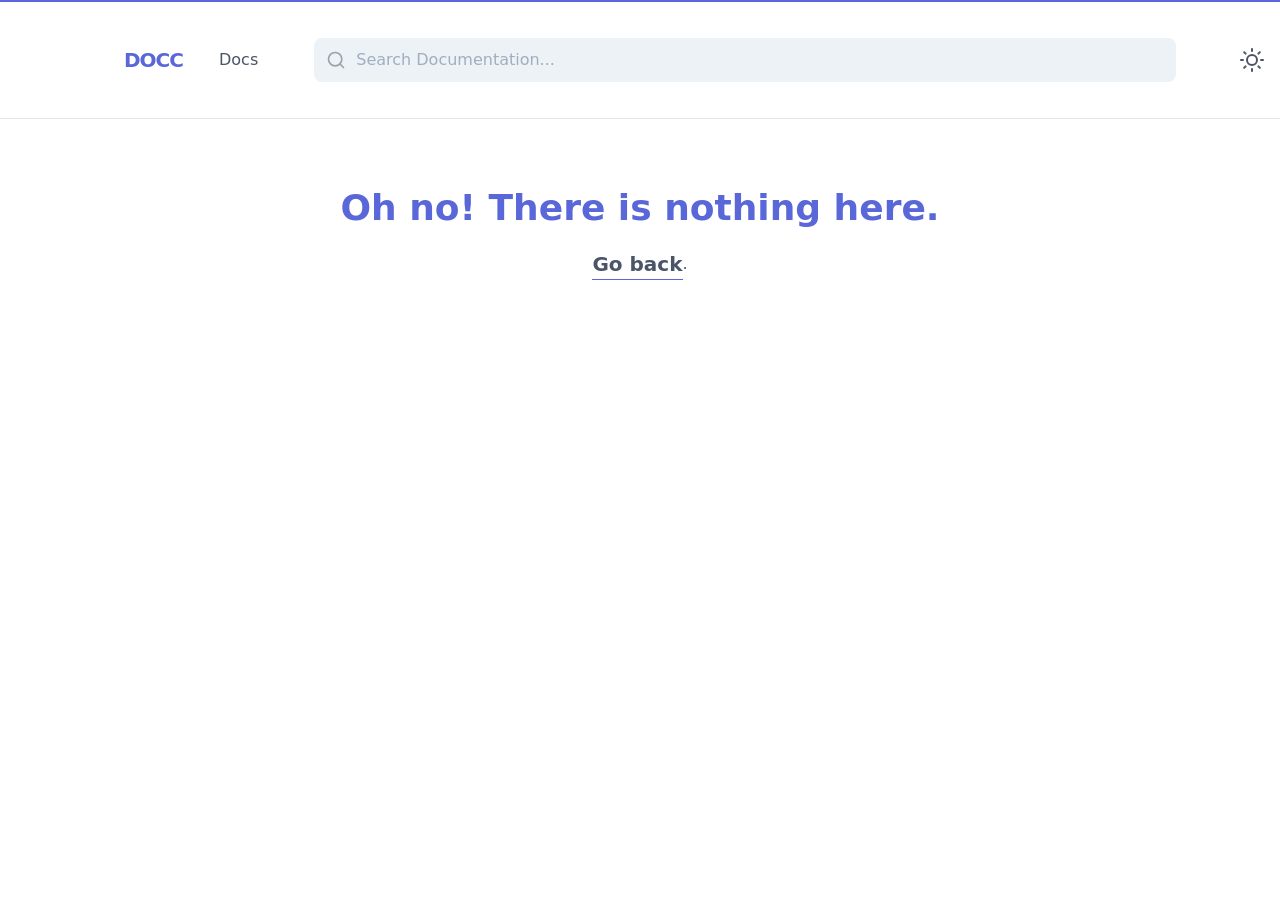
<file: index.html>
<!DOCTYPE html>
<html data-html-server-rendered="true" lang="en" data-vue-tag="%7B%22lang%22:%7B%22ssr%22:%22en%22%7D%7D">
  <head>
    <title>Great Documentation starts here - Docc</title><meta name="gridsome:hash" content="aba74d3e927face593c594ecff18ce60d526e04b"><meta data-vue-tag="ssr" charset="utf-8"><meta data-vue-tag="ssr" name="generator" content="Gridsome v0.7.23"><meta data-vue-tag="ssr" data-key="viewport" name="viewport" content="width=device-width, initial-scale=1, viewport-fit=cover"><meta data-vue-tag="ssr" data-key="format-detection" name="format-detection" content="telephone=no"><meta data-vue-tag="ssr" data-key="og:url" name="og:url" content="undefined/docs/writing-content/"><meta data-vue-tag="ssr" name="description" content="DOCC is a starter theme with instant search and dark mode for writing great technical documentation. Based on Gridsome!"><meta data-vue-tag="ssr" data-key="og:title" name="og:title" content="Great Documentation starts here"><meta data-vue-tag="ssr" data-key="twitter:title" name="twitter:title" content="Great Documentation starts here"><meta data-vue-tag="ssr" data-key="og:description" name="og:description" content="DOCC is a starter theme with instant search and dark mode for writing great technical documentation. Based on Gridsome!"><meta data-vue-tag="ssr" data-key="twitter:description" name="twitter:description" content="DOCC is a starter theme with instant search and dark mode for writing great technical documentation. Based on Gridsome!"><meta data-vue-tag="ssr" data-key="og:type" name="og:type" content="website"><meta data-vue-tag="ssr" data-key="twitter:card" name="twitter:card" content="summary_large_image"><meta data-vue-tag="ssr" data-key="og:image" name="og:image" content="undefined/logo.jpg"><meta data-vue-tag="ssr" data-key="twitter:image" name="twitter:image" content="undefined/logo.jpg"><link data-vue-tag="ssr" rel="icon" href="data:,"><link data-vue-tag="ssr" rel="icon" type="image/png" sizes="16x16" href="/assets/static/favicon.ce0531f.f0886199c685a75a52fccefb5e72c094.png"><link data-vue-tag="ssr" rel="icon" type="image/png" sizes="32x32" href="/assets/static/favicon.ac8d93a.f0886199c685a75a52fccefb5e72c094.png"><link data-vue-tag="ssr" rel="icon" type="image/png" sizes="96x96" href="/assets/static/favicon.b9532cc.f0886199c685a75a52fccefb5e72c094.png"><link data-vue-tag="ssr" rel="apple-touch-icon" type="image/png" sizes="76x76" href="/assets/static/favicon.f22e9f3.f0886199c685a75a52fccefb5e72c094.png"><link data-vue-tag="ssr" rel="apple-touch-icon" type="image/png" sizes="152x152" href="/assets/static/favicon.62d22cb.f0886199c685a75a52fccefb5e72c094.png"><link data-vue-tag="ssr" rel="apple-touch-icon" type="image/png" sizes="120x120" href="/assets/static/favicon.1539b60.f0886199c685a75a52fccefb5e72c094.png"><link data-vue-tag="ssr" rel="apple-touch-icon" type="image/png" sizes="167x167" href="/assets/static/favicon.dc0cdc5.f0886199c685a75a52fccefb5e72c094.png"><link data-vue-tag="ssr" rel="apple-touch-icon" type="image/png" sizes="180x180" href="/assets/static/favicon.7b22250.f0886199c685a75a52fccefb5e72c094.png"><link rel="preload" href="/assets/css/0.styles.a50c434e.css" as="style"><link rel="preload" href="/assets/js/app.63581658.js" as="script"><link rel="preload" href="/assets/js/page--src--pages--index-vue.9b01a1f0.js" as="script"><link rel="prefetch" href="/assets/js/page--src--pages--404-vue.3401a27e.js"><link rel="prefetch" href="/assets/js/page--src--templates--markdown-page-vue.b8659cc0.js"><link rel="prefetch" href="/assets/js/search.94bc1de8.js"><link rel="stylesheet" href="/assets/css/0.styles.a50c434e.css"><noscript data-vue-tag="ssr"><style>.g-image--loading{display:none;}</style></noscript>
  </head>
  <body >
    <div data-server-rendered="true" id="app" class="font-sans antialiased text-ui-typo bg-ui-background"><div class="flex flex-col justify-start min-h-screen"><header class="sticky top-0 z-10 w-full border-b bg-ui-background border-ui-border"><div class="py-2 border-t-2 border-ui-primary"><div class="container"><div class="flex items-center justify-between -mx-2 sm:-mx-4"><div class="flex flex-col items-center px-2 mr-auto sm:px-4 sm:flex-row"><a href="/" aria-current="page" title="Home" class="flex items-center text-ui-primary active--exact active"><svg xmlns="http://www.w3.org/2000/svg" viewBox="300 250 200 100" width="100" height="100" class="text-ui-primary"><g id="g14" clip-path="url(#clipPath18)" transform="matrix(1.33333, 0, 0, -1.33333, -399.235, 520.06)"><g id="g72" transform="translate(300.7024,287.5964)"><path d="m 0,0 h 19.981 l 26.941,51.405 -9.99,19.062 z" id="path74" style="fill-opacity: 1; fill-rule: evenodd; stroke: rgb(85, 153, 218); fill: rgb(0, 0, 255);"></path></g><g id="g76" transform="translate(411.0943,346.0047)"><path d="M 0,0 H 42.38 V -40.925 L 27.45,-58.412 h -52.843 l -32.505,62.042 -0.029,-0.045 -9.978,19.06 10.007,19.103 43.335,-82.673 h 39.456 v 23.453 h -42.38 V 23.791 L -2.836,40.94 H 46.157 L 31.227,23.453 H 0 Z" id="path78" style="fill-opacity: 1; fill-rule: evenodd; stroke: rgb(85, 153, 218); fill: rgb(0, 0, 255);"></path></g><g id="g80" transform="translate(482.9883,337.368)"><path d="m 0,0 v -8.615 l 35.16,-41.16 H 58.199 L 15.68,0 Z" id="path82" style="fill-opacity: 1; fill-rule: evenodd; stroke: rgb(85, 153, 218); fill: rgb(0, 0, 255);"></path></g><g id="g84" transform="translate(485.2932,348.5472)"><path d="m 0,0 -2.229,-2.609 v -8.583 H 13.393 L 55.752,38.397 H 32.799 L -2.229,-2.609 Z" id="path86" style="fill-opacity: 1; fill-rule: evenodd; stroke: rgb(85, 153, 218); fill: rgb(0, 0, 255);"></path></g><g id="g88" transform="translate(483.0645,354.4271)"><path d="M 0,0 V 32.517 H -17.436 V -20.412 Z" id="path90" style="fill-opacity: 1; fill-rule: evenodd; stroke: rgb(85, 153, 218); fill: rgb(0, 0, 255);"></path></g><g id="g92" transform="translate(482.9883,337.368)"><path d="M 0,0 V 0 H -7.359 L -17.501,-11.874 V -49.775 H 0 v 41.16 L -7.359,0 Z" id="path94" style="fill-opacity: 1; fill-rule: evenodd; stroke: rgb(85, 153, 218); fill: rgb(0, 0, 255);"></path></g><g id="g96" transform="translate(475.6295,337.368)"><path d="M 0,0 7.359,-8.615 V 0 Z" id="path98" style="fill-opacity: 1; fill-rule: evenodd; stroke: rgb(85, 153, 218); fill: rgb(0, 0, 255);"></path></g><g id="g100" transform="translate(475.6295,337.3681)"><path d="M 0,0 H 7.359 V 8.615 Z" id="path102" style="fill-opacity: 1; fill-rule: evenodd; stroke: rgb(85, 153, 218); fill: rgb(0, 0, 255);"></path></g><g id="g104" transform="translate(475.6295,337.3681)"><path d="M 0,0 7.359,8.615 Z" id="path106" style="fill-opacity: 1; fill-rule: evenodd; stroke: rgb(85, 153, 218); fill: rgb(0, 0, 255);"></path></g></g></svg><span class="hidden ml-2 text-xl font-black tracking-tighter uppercase sm:block">
            Docc
          </span></a><div class="hidden ml-2 mr-5 sm:block sm:ml-8"><a href="/docs/" class="block p-1 font-medium nav-link text-ui-typo hover:text-ui-primary">
            Docs
          </a></div></div><div class="w-full px-2 sm:px-4 max-w-screen-xs"><!----></div><div class="flex items-center justify-end px-2 sm:px-4"><!----><!----><!----><button aria-label="Toggle Darkmode" title="Toggle Darkmode" class="ml-2 sm:ml-8"><svg xmlns="http://www.w3.org/2000/svg" width="1.5em" height="1.5em" viewBox="0 0 24 24" fill="none" stroke="currentColor" stroke-width="2" stroke-linecap="round" stroke-linejoin="round" class="feather feather-sun"><circle cx="12" cy="12" r="5"></circle><line x1="12" y1="1" x2="12" y2="3"></line><line x1="12" y1="21" x2="12" y2="23"></line><line x1="4.22" y1="4.22" x2="5.64" y2="5.64"></line><line x1="18.36" y1="18.36" x2="19.78" y2="19.78"></line><line x1="1" y1="12" x2="3" y2="12"></line><line x1="21" y1="12" x2="23" y2="12"></line><line x1="4.22" y1="19.78" x2="5.64" y2="18.36"></line><line x1="18.36" y1="5.64" x2="19.78" y2="4.22"></line></svg></button></div></div></div></div></header><main class="container relative flex flex-wrap justify-start flex-1 w-full bg-ui-background"><!----><div class="w-full pb-24"><div class="pt-8 md:pt-16"><div class="flex flex-col items-center"><div class="flex flex-col items-center mb-2 text-ui-primary"><svg xmlns="http://www.w3.org/2000/svg" viewBox="300 250 200 100" width="100" height="100"><g id="g14" clip-path="url(#clipPath18)" transform="matrix(1.33333, 0, 0, -1.33333, -399.235, 520.06)"><g id="g72" transform="translate(300.7024,287.5964)"><path d="m 0,0 h 19.981 l 26.941,51.405 -9.99,19.062 z" id="path74" style="fill-opacity: 1; fill-rule: evenodd; stroke: rgb(85, 153, 218); fill: rgb(0, 0, 255);"></path></g><g id="g76" transform="translate(411.0943,346.0047)"><path d="M 0,0 H 42.38 V -40.925 L 27.45,-58.412 h -52.843 l -32.505,62.042 -0.029,-0.045 -9.978,19.06 10.007,19.103 43.335,-82.673 h 39.456 v 23.453 h -42.38 V 23.791 L -2.836,40.94 H 46.157 L 31.227,23.453 H 0 Z" id="path78" style="fill-opacity: 1; fill-rule: evenodd; stroke: rgb(85, 153, 218); fill: rgb(0, 0, 255);"></path></g><g id="g80" transform="translate(482.9883,337.368)"><path d="m 0,0 v -8.615 l 35.16,-41.16 H 58.199 L 15.68,0 Z" id="path82" style="fill-opacity: 1; fill-rule: evenodd; stroke: rgb(85, 153, 218); fill: rgb(0, 0, 255);"></path></g><g id="g84" transform="translate(485.2932,348.5472)"><path d="m 0,0 -2.229,-2.609 v -8.583 H 13.393 L 55.752,38.397 H 32.799 L -2.229,-2.609 Z" id="path86" style="fill-opacity: 1; fill-rule: evenodd; stroke: rgb(85, 153, 218); fill: rgb(0, 0, 255);"></path></g><g id="g88" transform="translate(483.0645,354.4271)"><path d="M 0,0 V 32.517 H -17.436 V -20.412 Z" id="path90" style="fill-opacity: 1; fill-rule: evenodd; stroke: rgb(85, 153, 218); fill: rgb(0, 0, 255);"></path></g><g id="g92" transform="translate(482.9883,337.368)"><path d="M 0,0 V 0 H -7.359 L -17.501,-11.874 V -49.775 H 0 v 41.16 L -7.359,0 Z" id="path94" style="fill-opacity: 1; fill-rule: evenodd; stroke: rgb(85, 153, 218); fill: rgb(0, 0, 255);"></path></g><g id="g96" transform="translate(475.6295,337.368)"><path d="M 0,0 7.359,-8.615 V 0 Z" id="path98" style="fill-opacity: 1; fill-rule: evenodd; stroke: rgb(85, 153, 218); fill: rgb(0, 0, 255);"></path></g><g id="g100" transform="translate(475.6295,337.3681)"><path d="M 0,0 H 7.359 V 8.615 Z" id="path102" style="fill-opacity: 1; fill-rule: evenodd; stroke: rgb(85, 153, 218); fill: rgb(0, 0, 255);"></path></g><g id="g104" transform="translate(475.6295,337.3681)"><path d="M 0,0 7.359,8.615 Z" id="path106" style="fill-opacity: 1; fill-rule: evenodd; stroke: rgb(85, 153, 218); fill: rgb(0, 0, 255);"></path></g></g></svg><h2 class="text-3xl text-6xl font-black tracking-tighter border-none">
        ABC Sales Korea 홈페이지 제작중 / Under a construction
        </h2></div><h1 class="text-4xl text-center lg:text-5xl">
        Find your best components with ABC-Taiwan Electronics.
      </h1><p class="text-xl font-medium text-center">
        Perfect Lighthouse score out of the box. Easy to set-up. Dark mode included.
        <br><strong class="text-ui-primary">Got a minute?</strong></p><div class="py-4"><code class="block px-4 py-1 select-all bg-ui-border text-ui-typo">gridsome create your-project https://github.com/mrcrmn/docc</code></div><div class="flex justify-center mt-8"><a href="/docs/" class="flex items-center px-6 py-4 ml-auto text-2xl font-bold leading-none text-white border rounded-lg shadow-lg bg-ui-primary border-ui-primary transition-all duration-200 ease-out transform hover:shadow-xl hover:-translate-y-1">
          Get started
          <svg xmlns="http://www.w3.org/2000/svg" width="1em" height="1em" viewBox="0 0 24 24" fill="none" stroke="currentColor" stroke-width="2" stroke-linecap="round" stroke-linejoin="round" class="ml-4 feather feather-arrow-right-circle"><circle cx="12" cy="12" r="10"></circle><polyline points="12 16 16 12 12 8"></polyline><line x1="8" y1="12" x2="16" y2="12"></line></svg></a></div><p class="mt-8 text-center">
        Open Source. MIT License. <span class="border-b border-dashed border-ui-primary text-ui-primary">Make it your own</span>.
      </p></div><div class="pt-8 mx-auto mt-8 border-t md:mt-16 md:pt-16 border-top border-ui-border max-w-screen-sm"></div><div class="flex flex-wrap justify-center -mx-4"><div class="flex flex-col items-center w-full px-4 mb-8 text-center md:w-1/3"><svg xmlns="http://www.w3.org/2000/svg" width="3em" height="3em" viewBox="0 0 24 24" fill="none" stroke="currentColor" stroke-width="2" stroke-linecap="round" stroke-linejoin="round" class="mb-6 text-ui-primary feather feather-zap"><polygon points="13 2 3 14 12 14 11 22 21 10 12 10 13 2"></polygon></svg><h3 class="font-bold tracking-wide uppercase text-ui-primary">
          Incredibly Fast
        </h3><p class="text-lg text-left">
          Powered by Gridsome. Built on Vue. Outputs static files. It wont't get any faster than this. <span class="border-b border-dashed border-ui-primary text-ui-primary">No seriously</span>.
        </p></div><div class="flex flex-col items-center w-full px-4 mb-8 text-center md:w-1/3"><svg xmlns="http://www.w3.org/2000/svg" width="3em" height="3em" viewBox="0 0 24 24" fill="none" stroke="currentColor" stroke-width="2" stroke-linecap="round" stroke-linejoin="round" class="mb-6 text-ui-primary feather feather-search"><circle cx="11" cy="11" r="8"></circle><line x1="21" y1="21" x2="16.65" y2="16.65"></line></svg><h3 class="font-bold tracking-wide uppercase text-ui-primary">
          Instant Search
        </h3><p class="text-lg text-left">
          All headlines are indexed. Instant search powered by Fuse.js. Find what you are looking for in the <span class="border-b border-dashed border-ui-primary text-ui-primary">blink of an eye</span>.
        </p></div><div class="flex flex-col items-center w-full px-4 mb-8 text-center md:w-1/3"><svg xmlns="http://www.w3.org/2000/svg" width="3em" height="3em" viewBox="0 0 24 24" fill="none" stroke="currentColor" stroke-width="2" stroke-linecap="round" stroke-linejoin="round" class="mb-6 text-ui-primary feather feather-moon"><path d="M21 12.79A9 9 0 1 1 11.21 3 7 7 0 0 0 21 12.79z"></path></svg><h3 class="font-bold tracking-wide uppercase text-ui-primary">
          Lights out
        </h3><p class="text-lg text-left">
          Working late at night again? Enable dark mode with the click of a button.
        </p></div></div></div></div></main></div><!----></div>
    <script>window.__INITIAL_STATE__={"data":null,"context":{}};(function(){var s;(s=document.currentScript||document.scripts[document.scripts.length-1]).parentNode.removeChild(s);}());</script><script src="/assets/js/app.63581658.js" defer></script><script src="/assets/js/page--src--pages--index-vue.9b01a1f0.js" defer></script>
  </body>
</html>
</file>
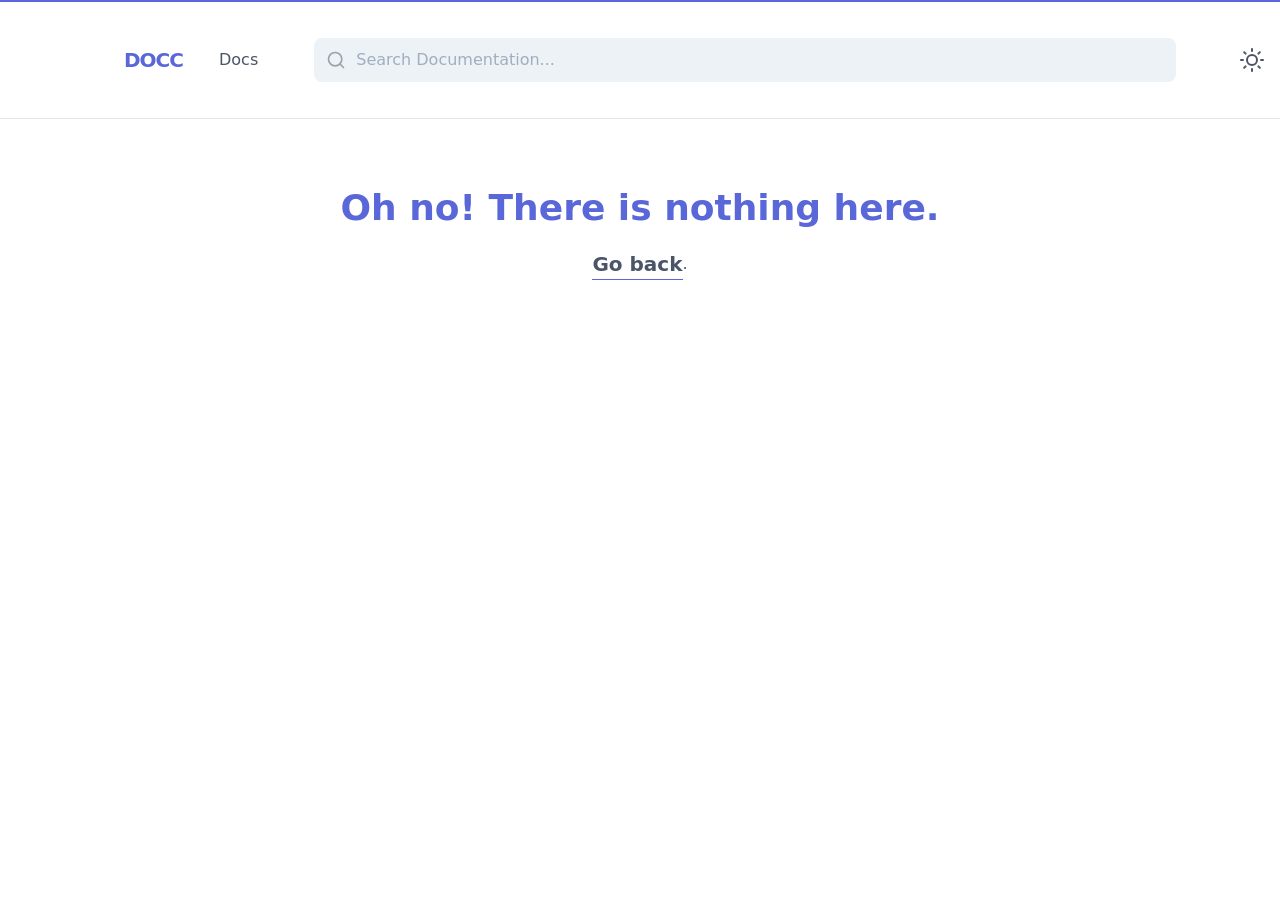
<file: 404/index.html>
<!DOCTYPE html>
<html data-html-server-rendered="true" lang="en" data-vue-tag="%7B%22lang%22:%7B%22ssr%22:%22en%22%7D%7D">
  <head>
    <title>404 - Nothing here - Docc</title><meta name="gridsome:hash" content="aba74d3e927face593c594ecff18ce60d526e04b"><meta data-vue-tag="ssr" charset="utf-8"><meta data-vue-tag="ssr" name="generator" content="Gridsome v0.7.23"><meta data-vue-tag="ssr" data-key="viewport" name="viewport" content="width=device-width, initial-scale=1, viewport-fit=cover"><meta data-vue-tag="ssr" data-key="format-detection" name="format-detection" content="telephone=no"><meta data-vue-tag="ssr" data-key="og:url" name="og:url" content="undefined/docs/writing-content/"><meta data-vue-tag="ssr" data-key="og:type" name="og:type" content="website"><meta data-vue-tag="ssr" data-key="twitter:card" name="twitter:card" content="summary_large_image"><meta data-vue-tag="ssr" data-key="og:image" name="og:image" content="undefined/logo.jpg"><meta data-vue-tag="ssr" data-key="twitter:image" name="twitter:image" content="undefined/logo.jpg"><link data-vue-tag="ssr" rel="icon" href="data:,"><link data-vue-tag="ssr" rel="icon" type="image/png" sizes="16x16" href="/assets/static/favicon.ce0531f.f0886199c685a75a52fccefb5e72c094.png"><link data-vue-tag="ssr" rel="icon" type="image/png" sizes="32x32" href="/assets/static/favicon.ac8d93a.f0886199c685a75a52fccefb5e72c094.png"><link data-vue-tag="ssr" rel="icon" type="image/png" sizes="96x96" href="/assets/static/favicon.b9532cc.f0886199c685a75a52fccefb5e72c094.png"><link data-vue-tag="ssr" rel="apple-touch-icon" type="image/png" sizes="76x76" href="/assets/static/favicon.f22e9f3.f0886199c685a75a52fccefb5e72c094.png"><link data-vue-tag="ssr" rel="apple-touch-icon" type="image/png" sizes="152x152" href="/assets/static/favicon.62d22cb.f0886199c685a75a52fccefb5e72c094.png"><link data-vue-tag="ssr" rel="apple-touch-icon" type="image/png" sizes="120x120" href="/assets/static/favicon.1539b60.f0886199c685a75a52fccefb5e72c094.png"><link data-vue-tag="ssr" rel="apple-touch-icon" type="image/png" sizes="167x167" href="/assets/static/favicon.dc0cdc5.f0886199c685a75a52fccefb5e72c094.png"><link data-vue-tag="ssr" rel="apple-touch-icon" type="image/png" sizes="180x180" href="/assets/static/favicon.7b22250.f0886199c685a75a52fccefb5e72c094.png"><link rel="preload" href="/assets/css/0.styles.a50c434e.css" as="style"><link rel="preload" href="/assets/js/app.63581658.js" as="script"><link rel="preload" href="/assets/js/page--src--pages--404-vue.3401a27e.js" as="script"><link rel="prefetch" href="/assets/js/page--src--pages--index-vue.9b01a1f0.js"><link rel="prefetch" href="/assets/js/page--src--templates--markdown-page-vue.b8659cc0.js"><link rel="prefetch" href="/assets/js/search.94bc1de8.js"><link rel="stylesheet" href="/assets/css/0.styles.a50c434e.css"><noscript data-vue-tag="ssr"><style>.g-image--loading{display:none;}</style></noscript>
  </head>
  <body >
    <div data-server-rendered="true" id="app" class="font-sans antialiased text-ui-typo bg-ui-background"><div class="flex flex-col justify-start min-h-screen"><header class="sticky top-0 z-10 w-full border-b bg-ui-background border-ui-border"><div class="py-2 border-t-2 border-ui-primary"><div class="container"><div class="flex items-center justify-between -mx-2 sm:-mx-4"><div class="flex flex-col items-center px-2 mr-auto sm:px-4 sm:flex-row"><a href="/" title="Home" class="flex items-center text-ui-primary active"><svg xmlns="http://www.w3.org/2000/svg" viewBox="300 250 200 100" width="100" height="100" class="text-ui-primary"><g id="g14" clip-path="url(#clipPath18)" transform="matrix(1.33333, 0, 0, -1.33333, -399.235, 520.06)"><g id="g72" transform="translate(300.7024,287.5964)"><path d="m 0,0 h 19.981 l 26.941,51.405 -9.99,19.062 z" id="path74" style="fill-opacity: 1; fill-rule: evenodd; stroke: rgb(85, 153, 218); fill: rgb(0, 0, 255);"></path></g><g id="g76" transform="translate(411.0943,346.0047)"><path d="M 0,0 H 42.38 V -40.925 L 27.45,-58.412 h -52.843 l -32.505,62.042 -0.029,-0.045 -9.978,19.06 10.007,19.103 43.335,-82.673 h 39.456 v 23.453 h -42.38 V 23.791 L -2.836,40.94 H 46.157 L 31.227,23.453 H 0 Z" id="path78" style="fill-opacity: 1; fill-rule: evenodd; stroke: rgb(85, 153, 218); fill: rgb(0, 0, 255);"></path></g><g id="g80" transform="translate(482.9883,337.368)"><path d="m 0,0 v -8.615 l 35.16,-41.16 H 58.199 L 15.68,0 Z" id="path82" style="fill-opacity: 1; fill-rule: evenodd; stroke: rgb(85, 153, 218); fill: rgb(0, 0, 255);"></path></g><g id="g84" transform="translate(485.2932,348.5472)"><path d="m 0,0 -2.229,-2.609 v -8.583 H 13.393 L 55.752,38.397 H 32.799 L -2.229,-2.609 Z" id="path86" style="fill-opacity: 1; fill-rule: evenodd; stroke: rgb(85, 153, 218); fill: rgb(0, 0, 255);"></path></g><g id="g88" transform="translate(483.0645,354.4271)"><path d="M 0,0 V 32.517 H -17.436 V -20.412 Z" id="path90" style="fill-opacity: 1; fill-rule: evenodd; stroke: rgb(85, 153, 218); fill: rgb(0, 0, 255);"></path></g><g id="g92" transform="translate(482.9883,337.368)"><path d="M 0,0 V 0 H -7.359 L -17.501,-11.874 V -49.775 H 0 v 41.16 L -7.359,0 Z" id="path94" style="fill-opacity: 1; fill-rule: evenodd; stroke: rgb(85, 153, 218); fill: rgb(0, 0, 255);"></path></g><g id="g96" transform="translate(475.6295,337.368)"><path d="M 0,0 7.359,-8.615 V 0 Z" id="path98" style="fill-opacity: 1; fill-rule: evenodd; stroke: rgb(85, 153, 218); fill: rgb(0, 0, 255);"></path></g><g id="g100" transform="translate(475.6295,337.3681)"><path d="M 0,0 H 7.359 V 8.615 Z" id="path102" style="fill-opacity: 1; fill-rule: evenodd; stroke: rgb(85, 153, 218); fill: rgb(0, 0, 255);"></path></g><g id="g104" transform="translate(475.6295,337.3681)"><path d="M 0,0 7.359,8.615 Z" id="path106" style="fill-opacity: 1; fill-rule: evenodd; stroke: rgb(85, 153, 218); fill: rgb(0, 0, 255);"></path></g></g></svg><span class="hidden ml-2 text-xl font-black tracking-tighter uppercase sm:block">
            Docc
          </span></a><div class="hidden ml-2 mr-5 sm:block sm:ml-8"><a href="/docs/" class="block p-1 font-medium nav-link text-ui-typo hover:text-ui-primary">
            Docs
          </a></div></div><div class="w-full px-2 sm:px-4 max-w-screen-xs"><!----></div><div class="flex items-center justify-end px-2 sm:px-4"><!----><!----><!----><button aria-label="Toggle Darkmode" title="Toggle Darkmode" class="ml-2 sm:ml-8"><svg xmlns="http://www.w3.org/2000/svg" width="1.5em" height="1.5em" viewBox="0 0 24 24" fill="none" stroke="currentColor" stroke-width="2" stroke-linecap="round" stroke-linejoin="round" class="feather feather-sun"><circle cx="12" cy="12" r="5"></circle><line x1="12" y1="1" x2="12" y2="3"></line><line x1="12" y1="21" x2="12" y2="23"></line><line x1="4.22" y1="4.22" x2="5.64" y2="5.64"></line><line x1="18.36" y1="18.36" x2="19.78" y2="19.78"></line><line x1="1" y1="12" x2="3" y2="12"></line><line x1="21" y1="12" x2="23" y2="12"></line><line x1="4.22" y1="19.78" x2="5.64" y2="18.36"></line><line x1="18.36" y1="5.64" x2="19.78" y2="4.22"></line></svg></button></div></div></div></div></header><main class="container relative flex flex-wrap justify-start flex-1 w-full bg-ui-background"><!----><div class="w-full pb-24"><div class="pt-8 md:pt-16"><h1 class="text-center font-bold text-4xl text-ui-primary">Oh no! There is nothing here.</h1></div><div class="mb-10 flex items-center justify-center"><a href="/" class="font-bold border-b border-ui-primary text-xl active">Go back</a>.
  </div></div></main></div><!----></div>
    <script>window.__INITIAL_STATE__={"data":null,"context":{"__notFound":true}};(function(){var s;(s=document.currentScript||document.scripts[document.scripts.length-1]).parentNode.removeChild(s);}());</script><script src="/assets/js/app.63581658.js" defer></script><script src="/assets/js/page--src--pages--404-vue.3401a27e.js" defer></script>
  </body>
</html>
</file>
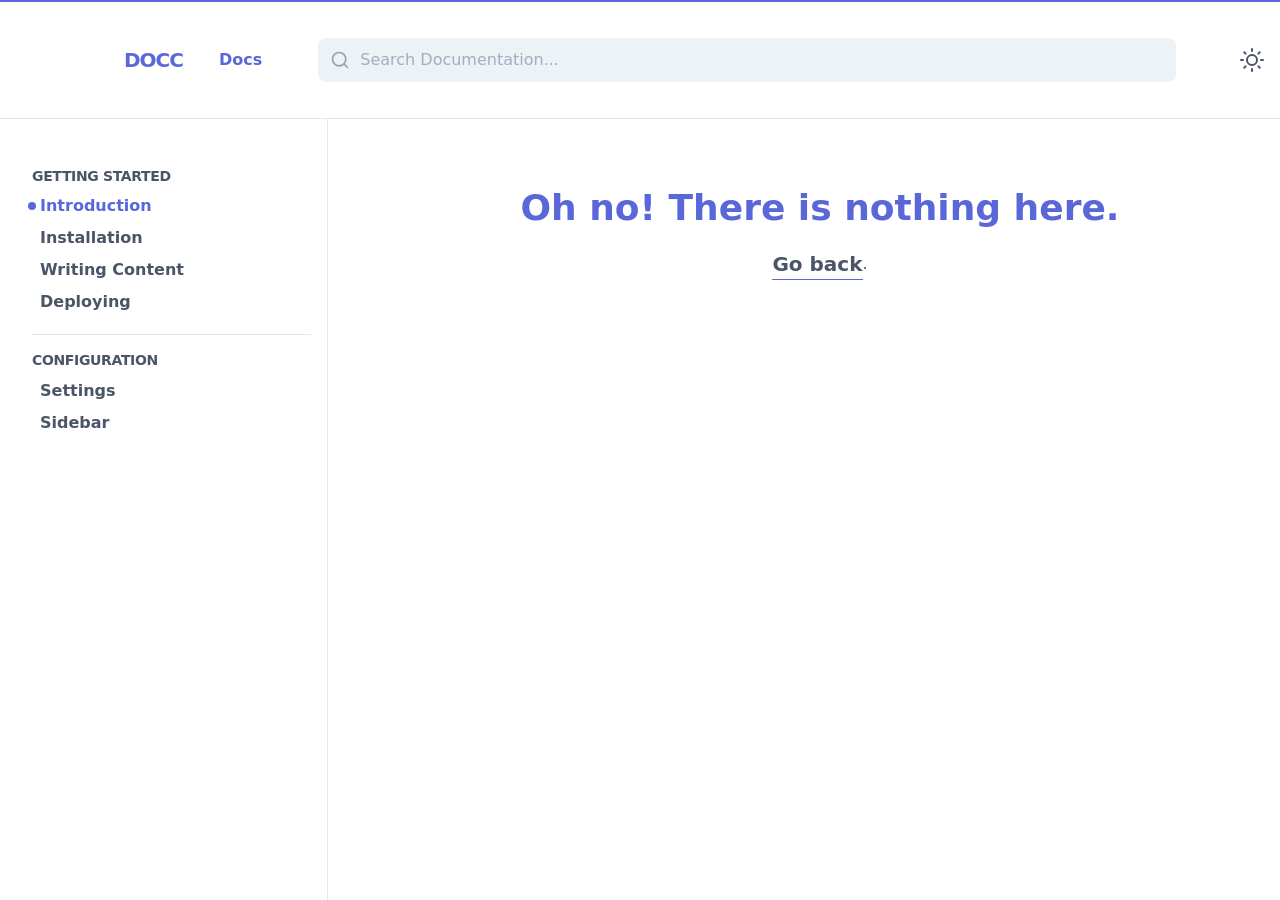
<file: docs/index.html>
<!DOCTYPE html>
<html data-html-server-rendered="true" lang="en" data-vue-tag="%7B%22lang%22:%7B%22ssr%22:%22en%22%7D%7D">
  <head>
    <title>Introduction - Docc</title><meta name="gridsome:hash" content="aba74d3e927face593c594ecff18ce60d526e04b"><meta data-vue-tag="ssr" charset="utf-8"><meta data-vue-tag="ssr" name="generator" content="Gridsome v0.7.23"><meta data-vue-tag="ssr" data-key="viewport" name="viewport" content="width=device-width, initial-scale=1, viewport-fit=cover"><meta data-vue-tag="ssr" data-key="format-detection" name="format-detection" content="telephone=no"><meta data-vue-tag="ssr" data-key="og:url" name="og:url" content="undefined/docs/writing-content/"><meta data-vue-tag="ssr" name="description" content="undefined"><meta data-vue-tag="ssr" data-key="og:title" name="og:title" content="Introduction"><meta data-vue-tag="ssr" data-key="twitter:title" name="twitter:title" content="Introduction"><meta data-vue-tag="ssr" data-key="og:description" name="og:description" content="undefined"><meta data-vue-tag="ssr" data-key="twitter:description" name="twitter:description" content="undefined"><meta data-vue-tag="ssr" data-key="og:type" name="og:type" content="website"><meta data-vue-tag="ssr" data-key="twitter:card" name="twitter:card" content="summary_large_image"><meta data-vue-tag="ssr" data-key="og:image" name="og:image" content="undefined/logo.jpg"><meta data-vue-tag="ssr" data-key="twitter:image" name="twitter:image" content="undefined/logo.jpg"><link data-vue-tag="ssr" rel="icon" href="data:,"><link data-vue-tag="ssr" rel="icon" type="image/png" sizes="16x16" href="/assets/static/favicon.ce0531f.f0886199c685a75a52fccefb5e72c094.png"><link data-vue-tag="ssr" rel="icon" type="image/png" sizes="32x32" href="/assets/static/favicon.ac8d93a.f0886199c685a75a52fccefb5e72c094.png"><link data-vue-tag="ssr" rel="icon" type="image/png" sizes="96x96" href="/assets/static/favicon.b9532cc.f0886199c685a75a52fccefb5e72c094.png"><link data-vue-tag="ssr" rel="apple-touch-icon" type="image/png" sizes="76x76" href="/assets/static/favicon.f22e9f3.f0886199c685a75a52fccefb5e72c094.png"><link data-vue-tag="ssr" rel="apple-touch-icon" type="image/png" sizes="152x152" href="/assets/static/favicon.62d22cb.f0886199c685a75a52fccefb5e72c094.png"><link data-vue-tag="ssr" rel="apple-touch-icon" type="image/png" sizes="120x120" href="/assets/static/favicon.1539b60.f0886199c685a75a52fccefb5e72c094.png"><link data-vue-tag="ssr" rel="apple-touch-icon" type="image/png" sizes="167x167" href="/assets/static/favicon.dc0cdc5.f0886199c685a75a52fccefb5e72c094.png"><link data-vue-tag="ssr" rel="apple-touch-icon" type="image/png" sizes="180x180" href="/assets/static/favicon.7b22250.f0886199c685a75a52fccefb5e72c094.png"><link rel="preload" href="/assets/css/0.styles.a50c434e.css" as="style"><link rel="preload" href="/assets/js/app.63581658.js" as="script"><link rel="preload" href="/assets/js/page--src--templates--markdown-page-vue.b8659cc0.js" as="script"><link rel="prefetch" href="/assets/js/page--src--pages--404-vue.3401a27e.js"><link rel="prefetch" href="/assets/js/page--src--pages--index-vue.9b01a1f0.js"><link rel="prefetch" href="/assets/js/search.94bc1de8.js"><link rel="stylesheet" href="/assets/css/0.styles.a50c434e.css"><noscript data-vue-tag="ssr"><style>.g-image--loading{display:none;}</style></noscript>
  </head>
  <body >
    <div data-server-rendered="true" id="app" class="font-sans antialiased text-ui-typo bg-ui-background"><div class="flex flex-col justify-start min-h-screen"><header class="sticky top-0 z-10 w-full border-b bg-ui-background border-ui-border"><div class="py-2 border-t-2 border-ui-primary"><div class="container"><div class="flex items-center justify-between -mx-2 sm:-mx-4"><div class="flex flex-col items-center px-2 mr-auto sm:px-4 sm:flex-row"><a href="/" title="Home" class="flex items-center text-ui-primary active"><svg xmlns="http://www.w3.org/2000/svg" viewBox="300 250 200 100" width="100" height="100" class="text-ui-primary"><g id="g14" clip-path="url(#clipPath18)" transform="matrix(1.33333, 0, 0, -1.33333, -399.235, 520.06)"><g id="g72" transform="translate(300.7024,287.5964)"><path d="m 0,0 h 19.981 l 26.941,51.405 -9.99,19.062 z" id="path74" style="fill-opacity: 1; fill-rule: evenodd; stroke: rgb(85, 153, 218); fill: rgb(0, 0, 255);"></path></g><g id="g76" transform="translate(411.0943,346.0047)"><path d="M 0,0 H 42.38 V -40.925 L 27.45,-58.412 h -52.843 l -32.505,62.042 -0.029,-0.045 -9.978,19.06 10.007,19.103 43.335,-82.673 h 39.456 v 23.453 h -42.38 V 23.791 L -2.836,40.94 H 46.157 L 31.227,23.453 H 0 Z" id="path78" style="fill-opacity: 1; fill-rule: evenodd; stroke: rgb(85, 153, 218); fill: rgb(0, 0, 255);"></path></g><g id="g80" transform="translate(482.9883,337.368)"><path d="m 0,0 v -8.615 l 35.16,-41.16 H 58.199 L 15.68,0 Z" id="path82" style="fill-opacity: 1; fill-rule: evenodd; stroke: rgb(85, 153, 218); fill: rgb(0, 0, 255);"></path></g><g id="g84" transform="translate(485.2932,348.5472)"><path d="m 0,0 -2.229,-2.609 v -8.583 H 13.393 L 55.752,38.397 H 32.799 L -2.229,-2.609 Z" id="path86" style="fill-opacity: 1; fill-rule: evenodd; stroke: rgb(85, 153, 218); fill: rgb(0, 0, 255);"></path></g><g id="g88" transform="translate(483.0645,354.4271)"><path d="M 0,0 V 32.517 H -17.436 V -20.412 Z" id="path90" style="fill-opacity: 1; fill-rule: evenodd; stroke: rgb(85, 153, 218); fill: rgb(0, 0, 255);"></path></g><g id="g92" transform="translate(482.9883,337.368)"><path d="M 0,0 V 0 H -7.359 L -17.501,-11.874 V -49.775 H 0 v 41.16 L -7.359,0 Z" id="path94" style="fill-opacity: 1; fill-rule: evenodd; stroke: rgb(85, 153, 218); fill: rgb(0, 0, 255);"></path></g><g id="g96" transform="translate(475.6295,337.368)"><path d="M 0,0 7.359,-8.615 V 0 Z" id="path98" style="fill-opacity: 1; fill-rule: evenodd; stroke: rgb(85, 153, 218); fill: rgb(0, 0, 255);"></path></g><g id="g100" transform="translate(475.6295,337.3681)"><path d="M 0,0 H 7.359 V 8.615 Z" id="path102" style="fill-opacity: 1; fill-rule: evenodd; stroke: rgb(85, 153, 218); fill: rgb(0, 0, 255);"></path></g><g id="g104" transform="translate(475.6295,337.3681)"><path d="M 0,0 7.359,8.615 Z" id="path106" style="fill-opacity: 1; fill-rule: evenodd; stroke: rgb(85, 153, 218); fill: rgb(0, 0, 255);"></path></g></g></svg><span class="hidden ml-2 text-xl font-black tracking-tighter uppercase sm:block">
            Docc
          </span></a><div class="hidden ml-2 mr-5 sm:block sm:ml-8"><a href="/docs/" aria-current="page" class="block p-1 font-medium nav-link text-ui-typo hover:text-ui-primary active--exact active">
            Docs
          </a></div></div><div class="w-full px-2 sm:px-4 max-w-screen-xs"><!----></div><div class="flex items-center justify-end px-2 sm:px-4"><!----><!----><!----><button aria-label="Toggle Darkmode" title="Toggle Darkmode" class="ml-2 sm:ml-8"><svg xmlns="http://www.w3.org/2000/svg" width="1.5em" height="1.5em" viewBox="0 0 24 24" fill="none" stroke="currentColor" stroke-width="2" stroke-linecap="round" stroke-linejoin="round" class="feather feather-sun"><circle cx="12" cy="12" r="5"></circle><line x1="12" y1="1" x2="12" y2="3"></line><line x1="12" y1="21" x2="12" y2="23"></line><line x1="4.22" y1="4.22" x2="5.64" y2="5.64"></line><line x1="18.36" y1="18.36" x2="19.78" y2="19.78"></line><line x1="1" y1="12" x2="3" y2="12"></line><line x1="21" y1="12" x2="23" y2="12"></line><line x1="4.22" y1="19.78" x2="5.64" y2="18.36"></line><line x1="18.36" y1="5.64" x2="19.78" y2="4.22"></line></svg></button></div></div></div></div></header><main class="container relative flex flex-wrap justify-start flex-1 w-full bg-ui-background"><!----><div class="w-full pb-24"><div class="flex flex-wrap items-start justify-start"><div class="order-2 w-full md:w-1/3 sm:pl-4 md:pl-6 lg:pl-8 sticky" style="top:4rem;"><div class="mt-8 sm:pl-4 md:pl-6 md:pt-12 lg:pl-8 sm:pb-16 sm:border-l border-ui-border md:mt-0"><h3 class="pt-0 mt-0 text-sm tracking-wide uppercase border-none">On this page</h3><div><ul><li class="font-semibold depth-2"><a href="/docs/#fast-by-default" class="relative flex items-center py-1 text-sm transition transform hover:translate-x-1"><span class="absolute w-2 h-2 -ml-3 rounded-full opacity-0 bg-ui-primary transition transform scale-0 origin-center"></span>
          Fast by default
        </a></li><li class="border-t border-dashed border-ui-border pt-2 mt-2 font-semibold depth-2"><a href="/docs/#simple-navigation" class="relative flex items-center py-1 text-sm transition transform hover:translate-x-1"><span class="absolute w-2 h-2 -ml-3 rounded-full opacity-0 bg-ui-primary transition transform scale-0 origin-center"></span>
          Simple Navigation
        </a></li><li class="border-t border-dashed border-ui-border pt-2 mt-2 font-semibold depth-2"><a href="/docs/#search" class="relative flex items-center py-1 text-sm transition transform hover:translate-x-1"><span class="absolute w-2 h-2 -ml-3 rounded-full opacity-0 bg-ui-primary transition transform scale-0 origin-center"></span>
          Search
        </a></li><li class="border-t border-dashed border-ui-border pt-2 mt-2 font-semibold depth-2"><a href="/docs/#dark-mode" class="relative flex items-center py-1 text-sm transition transform hover:translate-x-1"><span class="absolute w-2 h-2 -ml-3 rounded-full opacity-0 bg-ui-primary transition transform scale-0 origin-center"></span>
          Dark Mode
        </a></li><li class="border-t border-dashed border-ui-border pt-2 mt-2 font-semibold depth-2"><a href="/docs/#tailwindcss" class="relative flex items-center py-1 text-sm transition transform hover:translate-x-1"><span class="absolute w-2 h-2 -ml-3 rounded-full opacity-0 bg-ui-primary transition transform scale-0 origin-center"></span>
          TailwindCSS
        </a></li><li class="depth-3"><a href="/docs/#changing-colors" class="relative flex items-center py-1 text-sm transition transform hover:translate-x-1 pl-2"><span class="absolute w-2 h-2 -ml-3 rounded-full opacity-0 bg-ui-primary transition transform scale-0 origin-center"></span>
          Changing Colors
        </a></li><li class="border-t border-dashed border-ui-border pt-2 mt-2 font-semibold depth-2"><a href="/docs/#make-it-your-own" class="relative flex items-center py-1 text-sm transition transform hover:translate-x-1"><span class="absolute w-2 h-2 -ml-3 rounded-full opacity-0 bg-ui-primary transition transform scale-0 origin-center"></span>
          Make it your own
        </a></li><li class="depth-3"><a href="/docs/#contribute" class="relative flex items-center py-1 text-sm transition transform hover:translate-x-1 pl-2"><span class="absolute w-2 h-2 -ml-3 rounded-full opacity-0 bg-ui-primary transition transform scale-0 origin-center"></span>
          Contribute
        </a></li></ul></div></div></div><div class="order-1 w-full md:w-2/3"><div class="content"><h1 id="introduction"><a href="#introduction" aria-hidden="true"><span class="icon icon-link"></span></a>Introduction</h1>
<p>Docc is a starter theme for <a href="https://gridsome.org/" target="_blank" rel="noopener noreferrer">Gridsome</a> which is a static site generator powered by Vue. It allows you to quickly start writing your technical documentation for any kind of project.</p>
<ol>
<li>항목1</li>
<li>항목2000</li>
<li>항목356</li>
<li>dfgdfgdsfg</li>
</ol>
<h2 id="fast-by-default"><a href="#fast-by-default" aria-hidden="true"><span class="icon icon-link"></span></a>Fast by default</h2>
<p>This is the catchphrase of Gridsome and true in any sense of the word. Static site generators output plain html files and have other great features like image processing and lazy-loading. After Serving the initial html, Gridsome site turn into a snappy single page application.</p>
<p>If I may quote Gridsome themselves:</p>
<blockquote>
<p>Gridsome builds ultra performance into every page automatically. You get code splitting, asset optimization, progressive images, and link prefetching out of the box. With Gridsome you get almost perfect page speed scores by default.</p>
</blockquote>
<p>In combination with <a href="https://www.netlify.com/" target="_blank" rel="noopener noreferrer">Netlify</a> this theme gives you a perfect Lighthouse score out of the box.</p>
<h2 id="simple-navigation"><a href="#simple-navigation" aria-hidden="true"><span class="icon icon-link"></span></a>Simple Navigation</h2>
<p>Any good documentation has great navigation. This theme has support for an organized sidebar fore cross-page navigation as well as an autmatic generated table of contents for each page in your documentation.</p>
<h2 id="search"><a href="#search" aria-hidden="true"><span class="icon icon-link"></span></a>Search</h2>
<p>The search component which is shipped with this theme, automatically indexes all headlines in your markdown pages and provides instant client side search powered by <a href="https://fusejs.io/" target="_blank" rel="noopener noreferrer">Fuse.js</a>.</p>
<h2 id="dark-mode"><a href="#dark-mode" aria-hidden="true"><span class="icon icon-link"></span></a>Dark Mode</h2>
<p>This seems to be a must have for any site in current year. Click the icon at the top of the page and try it out for yourself!</p>
<h2 id="tailwindcss"><a href="#tailwindcss" aria-hidden="true"><span class="icon icon-link"></span></a>TailwindCSS</h2>
<p>This starter uses <a href="https://tailwindcss.com/" target="_blank" rel="noopener noreferrer">TailwindCSS</a> for layout and styling. You can easily configure it by editing the <code>tailwind.config.js</code> file. <a href="https://purgecss.com/" target="_blank" rel="noopener noreferrer">PurgeCSS</a> is included as well to keep the bundle size as low as possible and the website fast and snappy!</p>
<h3 id="changing-colors"><a href="#changing-colors" aria-hidden="true"><span class="icon icon-link"></span></a>Changing Colors</h3>
<p>The most inportant colors are defined in the <code>src/layouts/Default.vue</code> file at the top of the <code>style</code> block via CSS variables. If you want to change the primary color to orange for example, you would simply touch that value there.</p>
<pre class="language-css"><code class="language-css"><span class="token selector"><span class="token pseudo-class">:rrot</span></span> <span class="token punctuation">{</span>
  <span class="token variable">--color-ui-primary</span><span class="token punctuation">:</span> <span class="token function">theme</span><span class="token punctuation">(</span><span class="token string">'colors.orange.600'</span><span class="token punctuation">)</span><span class="token punctuation">;</span>
<span class="token punctuation">}</span></code></pre>
<h2 id="make-it-your-own"><a href="#make-it-your-own" aria-hidden="true"><span class="icon icon-link"></span></a>Make it your own</h2>
<p>Of course this is just a starter to quickly get you going. After downloading and installing you can do whatever you want with this theme. Check out the <code>src</code> folder and take a look at the components.</p>
<p>Docc uses <a href="https://tailwindcss.com/" target="_blank" rel="noopener noreferrer">TailwindCSS</a>. Colors and spacing can easily configured. To change the accent color, you only need to touch a single line in the code.</p>
<p>Don't like how something was designed or implemented? Just change the code and <strong>make it your way</strong>.</p>
<h3 id="contribute"><a href="#contribute" aria-hidden="true"><span class="icon icon-link"></span></a>Contribute</h3>
<p>If you find any spelling mistakes or have improvements to offer, I am open to anyone who has ideas and wants to contribute to this starter theme.</p>
</div><div class="mt-8 pt-8 lg:mt-12 lg:pt-12 border-t border-ui-border"><div><div class="flex flex-col sm:flex-row justify-between items-center"><!----><a href="/docs/installation/" class="flex items-center ml-auto text-ui-primary font-bold px-4 py-2 border border-ui-border rounded-lg hover:bg-ui-primary hover:text-white transition-colors">
      Installation
      <svg xmlns="http://www.w3.org/2000/svg" width="1em" height="1em" viewBox="0 0 24 24" fill="none" stroke="currentColor" stroke-width="2" stroke-linecap="round" stroke-linejoin="round" class="ml-2 feather feather-arrow-right"><line x1="5" y1="12" x2="19" y2="12"></line><polyline points="12 5 19 12 12 19"></polyline></svg></a></div></div></div></div></div></div></main></div><!----></div>
    <script>window.__INITIAL_STATE__={"data":{"markdownPage":{"id":"95d82bcf962b71caa6da2dbe0cf63701","title":"Introduction","description":"","path":"\u002Fdocs\u002F","timeToRead":2,"content":"\u003Ch1 id=\"introduction\"\u003E\u003Ca href=\"#introduction\" aria-hidden=\"true\"\u003E\u003Cspan class=\"icon icon-link\"\u003E\u003C\u002Fspan\u003E\u003C\u002Fa\u003EIntroduction\u003C\u002Fh1\u003E\n\u003Cp\u003EDocc is a starter theme for \u003Ca href=\"https:\u002F\u002Fgridsome.org\u002F\" target=\"_blank\" rel=\"noopener noreferrer\"\u003EGridsome\u003C\u002Fa\u003E which is a static site generator powered by Vue. It allows you to quickly start writing your technical documentation for any kind of project.\u003C\u002Fp\u003E\n\u003Col\u003E\n\u003Cli\u003E항목1\u003C\u002Fli\u003E\n\u003Cli\u003E항목2000\u003C\u002Fli\u003E\n\u003Cli\u003E항목356\u003C\u002Fli\u003E\n\u003Cli\u003Edfgdfgdsfg\u003C\u002Fli\u003E\n\u003C\u002Fol\u003E\n\u003Ch2 id=\"fast-by-default\"\u003E\u003Ca href=\"#fast-by-default\" aria-hidden=\"true\"\u003E\u003Cspan class=\"icon icon-link\"\u003E\u003C\u002Fspan\u003E\u003C\u002Fa\u003EFast by default\u003C\u002Fh2\u003E\n\u003Cp\u003EThis is the catchphrase of Gridsome and true in any sense of the word. Static site generators output plain html files and have other great features like image processing and lazy-loading. After Serving the initial html, Gridsome site turn into a snappy single page application.\u003C\u002Fp\u003E\n\u003Cp\u003EIf I may quote Gridsome themselves:\u003C\u002Fp\u003E\n\u003Cblockquote\u003E\n\u003Cp\u003EGridsome builds ultra performance into every page automatically. You get code splitting, asset optimization, progressive images, and link prefetching out of the box. With Gridsome you get almost perfect page speed scores by default.\u003C\u002Fp\u003E\n\u003C\u002Fblockquote\u003E\n\u003Cp\u003EIn combination with \u003Ca href=\"https:\u002F\u002Fwww.netlify.com\u002F\" target=\"_blank\" rel=\"noopener noreferrer\"\u003ENetlify\u003C\u002Fa\u003E this theme gives you a perfect Lighthouse score out of the box.\u003C\u002Fp\u003E\n\u003Ch2 id=\"simple-navigation\"\u003E\u003Ca href=\"#simple-navigation\" aria-hidden=\"true\"\u003E\u003Cspan class=\"icon icon-link\"\u003E\u003C\u002Fspan\u003E\u003C\u002Fa\u003ESimple Navigation\u003C\u002Fh2\u003E\n\u003Cp\u003EAny good documentation has great navigation. This theme has support for an organized sidebar fore cross-page navigation as well as an autmatic generated table of contents for each page in your documentation.\u003C\u002Fp\u003E\n\u003Ch2 id=\"search\"\u003E\u003Ca href=\"#search\" aria-hidden=\"true\"\u003E\u003Cspan class=\"icon icon-link\"\u003E\u003C\u002Fspan\u003E\u003C\u002Fa\u003ESearch\u003C\u002Fh2\u003E\n\u003Cp\u003EThe search component which is shipped with this theme, automatically indexes all headlines in your markdown pages and provides instant client side search powered by \u003Ca href=\"https:\u002F\u002Ffusejs.io\u002F\" target=\"_blank\" rel=\"noopener noreferrer\"\u003EFuse.js\u003C\u002Fa\u003E.\u003C\u002Fp\u003E\n\u003Ch2 id=\"dark-mode\"\u003E\u003Ca href=\"#dark-mode\" aria-hidden=\"true\"\u003E\u003Cspan class=\"icon icon-link\"\u003E\u003C\u002Fspan\u003E\u003C\u002Fa\u003EDark Mode\u003C\u002Fh2\u003E\n\u003Cp\u003EThis seems to be a must have for any site in current year. Click the icon at the top of the page and try it out for yourself!\u003C\u002Fp\u003E\n\u003Ch2 id=\"tailwindcss\"\u003E\u003Ca href=\"#tailwindcss\" aria-hidden=\"true\"\u003E\u003Cspan class=\"icon icon-link\"\u003E\u003C\u002Fspan\u003E\u003C\u002Fa\u003ETailwindCSS\u003C\u002Fh2\u003E\n\u003Cp\u003EThis starter uses \u003Ca href=\"https:\u002F\u002Ftailwindcss.com\u002F\" target=\"_blank\" rel=\"noopener noreferrer\"\u003ETailwindCSS\u003C\u002Fa\u003E for layout and styling. You can easily configure it by editing the \u003Ccode\u003Etailwind.config.js\u003C\u002Fcode\u003E file. \u003Ca href=\"https:\u002F\u002Fpurgecss.com\u002F\" target=\"_blank\" rel=\"noopener noreferrer\"\u003EPurgeCSS\u003C\u002Fa\u003E is included as well to keep the bundle size as low as possible and the website fast and snappy!\u003C\u002Fp\u003E\n\u003Ch3 id=\"changing-colors\"\u003E\u003Ca href=\"#changing-colors\" aria-hidden=\"true\"\u003E\u003Cspan class=\"icon icon-link\"\u003E\u003C\u002Fspan\u003E\u003C\u002Fa\u003EChanging Colors\u003C\u002Fh3\u003E\n\u003Cp\u003EThe most inportant colors are defined in the \u003Ccode\u003Esrc\u002Flayouts\u002FDefault.vue\u003C\u002Fcode\u003E file at the top of the \u003Ccode\u003Estyle\u003C\u002Fcode\u003E block via CSS variables. If you want to change the primary color to orange for example, you would simply touch that value there.\u003C\u002Fp\u003E\n\u003Cpre class=\"language-css\"\u003E\u003Ccode class=\"language-css\"\u003E\u003Cspan class=\"token selector\"\u003E\u003Cspan class=\"token pseudo-class\"\u003E:rrot\u003C\u002Fspan\u003E\u003C\u002Fspan\u003E \u003Cspan class=\"token punctuation\"\u003E{\u003C\u002Fspan\u003E\n  \u003Cspan class=\"token variable\"\u003E--color-ui-primary\u003C\u002Fspan\u003E\u003Cspan class=\"token punctuation\"\u003E:\u003C\u002Fspan\u003E \u003Cspan class=\"token function\"\u003Etheme\u003C\u002Fspan\u003E\u003Cspan class=\"token punctuation\"\u003E(\u003C\u002Fspan\u003E\u003Cspan class=\"token string\"\u003E'colors.orange.600'\u003C\u002Fspan\u003E\u003Cspan class=\"token punctuation\"\u003E)\u003C\u002Fspan\u003E\u003Cspan class=\"token punctuation\"\u003E;\u003C\u002Fspan\u003E\n\u003Cspan class=\"token punctuation\"\u003E}\u003C\u002Fspan\u003E\u003C\u002Fcode\u003E\u003C\u002Fpre\u003E\n\u003Ch2 id=\"make-it-your-own\"\u003E\u003Ca href=\"#make-it-your-own\" aria-hidden=\"true\"\u003E\u003Cspan class=\"icon icon-link\"\u003E\u003C\u002Fspan\u003E\u003C\u002Fa\u003EMake it your own\u003C\u002Fh2\u003E\n\u003Cp\u003EOf course this is just a starter to quickly get you going. After downloading and installing you can do whatever you want with this theme. Check out the \u003Ccode\u003Esrc\u003C\u002Fcode\u003E folder and take a look at the components.\u003C\u002Fp\u003E\n\u003Cp\u003EDocc uses \u003Ca href=\"https:\u002F\u002Ftailwindcss.com\u002F\" target=\"_blank\" rel=\"noopener noreferrer\"\u003ETailwindCSS\u003C\u002Fa\u003E. Colors and spacing can easily configured. To change the accent color, you only need to touch a single line in the code.\u003C\u002Fp\u003E\n\u003Cp\u003EDon't like how something was designed or implemented? Just change the code and \u003Cstrong\u003Emake it your way\u003C\u002Fstrong\u003E.\u003C\u002Fp\u003E\n\u003Ch3 id=\"contribute\"\u003E\u003Ca href=\"#contribute\" aria-hidden=\"true\"\u003E\u003Cspan class=\"icon icon-link\"\u003E\u003C\u002Fspan\u003E\u003C\u002Fa\u003EContribute\u003C\u002Fh3\u003E\n\u003Cp\u003EIf you find any spelling mistakes or have improvements to offer, I am open to anyone who has ideas and wants to contribute to this starter theme.\u003C\u002Fp\u003E\n","sidebar":"docs","next":"\u002Fdocs\u002Finstallation\u002F","prev":"","headings":[{"depth":1,"value":"Introduction","anchor":"#introduction"},{"depth":2,"value":"Fast by default","anchor":"#fast-by-default"},{"depth":2,"value":"Simple Navigation","anchor":"#simple-navigation"},{"depth":2,"value":"Search","anchor":"#search"},{"depth":2,"value":"Dark Mode","anchor":"#dark-mode"},{"depth":2,"value":"TailwindCSS","anchor":"#tailwindcss"},{"depth":3,"value":"Changing Colors","anchor":"#changing-colors"},{"depth":2,"value":"Make it your own","anchor":"#make-it-your-own"},{"depth":3,"value":"Contribute","anchor":"#contribute"}]},"allMarkdownPage":{"edges":[{"node":{"path":"\u002Fdocs\u002Fwriting-content\u002F","title":"Writing Content"}},{"node":{"path":"\u002Fdocs\u002Fsidebar\u002F","title":"Sidebar"}},{"node":{"path":"\u002Fdocs\u002Fsettings\u002F","title":"Settings"}},{"node":{"path":"\u002Fdocs\u002Finstallation\u002F","title":"Installation"}},{"node":{"path":"\u002Fdocs\u002F","title":"Introduction"}},{"node":{"path":"\u002Fdocs\u002Fdeploying\u002F","title":"Deploying"}}]}},"context":{}};(function(){var s;(s=document.currentScript||document.scripts[document.scripts.length-1]).parentNode.removeChild(s);}());</script><script src="/assets/js/app.63581658.js" defer></script><script src="/assets/js/page--src--templates--markdown-page-vue.b8659cc0.js" defer></script>
  </body>
</html>
</file>
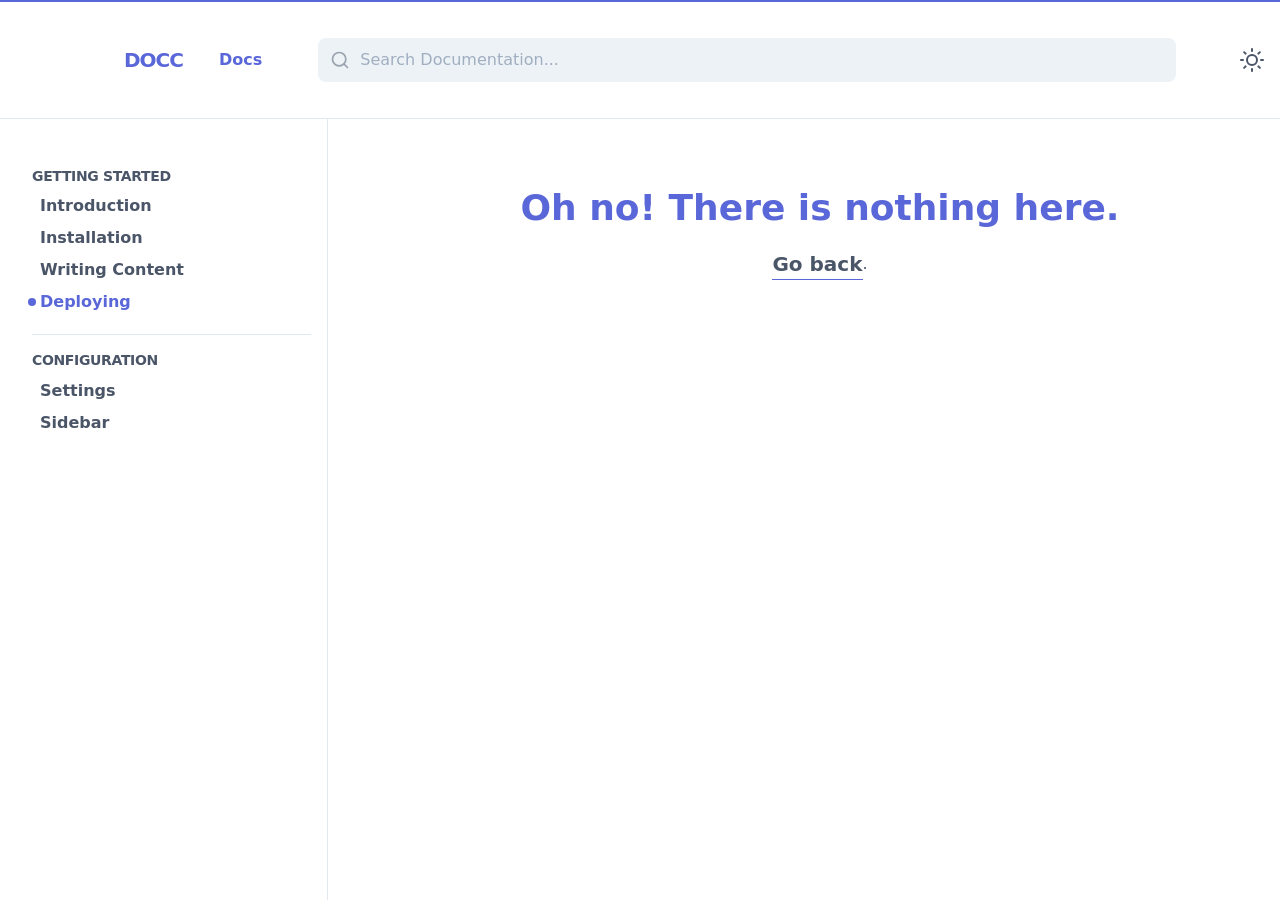
<file: docs/deploying/index.html>
<!DOCTYPE html>
<html data-html-server-rendered="true" lang="en" data-vue-tag="%7B%22lang%22:%7B%22ssr%22:%22en%22%7D%7D">
  <head>
    <title>Deploying - Docc</title><meta name="gridsome:hash" content="aba74d3e927face593c594ecff18ce60d526e04b"><meta data-vue-tag="ssr" charset="utf-8"><meta data-vue-tag="ssr" name="generator" content="Gridsome v0.7.23"><meta data-vue-tag="ssr" data-key="viewport" name="viewport" content="width=device-width, initial-scale=1, viewport-fit=cover"><meta data-vue-tag="ssr" data-key="format-detection" name="format-detection" content="telephone=no"><meta data-vue-tag="ssr" data-key="og:url" name="og:url" content="undefined/docs/writing-content/"><meta data-vue-tag="ssr" name="description" content="undefined"><meta data-vue-tag="ssr" data-key="og:title" name="og:title" content="Deploying"><meta data-vue-tag="ssr" data-key="twitter:title" name="twitter:title" content="Deploying"><meta data-vue-tag="ssr" data-key="og:description" name="og:description" content="undefined"><meta data-vue-tag="ssr" data-key="twitter:description" name="twitter:description" content="undefined"><meta data-vue-tag="ssr" data-key="og:type" name="og:type" content="website"><meta data-vue-tag="ssr" data-key="twitter:card" name="twitter:card" content="summary_large_image"><meta data-vue-tag="ssr" data-key="og:image" name="og:image" content="undefined/logo.jpg"><meta data-vue-tag="ssr" data-key="twitter:image" name="twitter:image" content="undefined/logo.jpg"><link data-vue-tag="ssr" rel="icon" href="data:,"><link data-vue-tag="ssr" rel="icon" type="image/png" sizes="16x16" href="/assets/static/favicon.ce0531f.f0886199c685a75a52fccefb5e72c094.png"><link data-vue-tag="ssr" rel="icon" type="image/png" sizes="32x32" href="/assets/static/favicon.ac8d93a.f0886199c685a75a52fccefb5e72c094.png"><link data-vue-tag="ssr" rel="icon" type="image/png" sizes="96x96" href="/assets/static/favicon.b9532cc.f0886199c685a75a52fccefb5e72c094.png"><link data-vue-tag="ssr" rel="apple-touch-icon" type="image/png" sizes="76x76" href="/assets/static/favicon.f22e9f3.f0886199c685a75a52fccefb5e72c094.png"><link data-vue-tag="ssr" rel="apple-touch-icon" type="image/png" sizes="152x152" href="/assets/static/favicon.62d22cb.f0886199c685a75a52fccefb5e72c094.png"><link data-vue-tag="ssr" rel="apple-touch-icon" type="image/png" sizes="120x120" href="/assets/static/favicon.1539b60.f0886199c685a75a52fccefb5e72c094.png"><link data-vue-tag="ssr" rel="apple-touch-icon" type="image/png" sizes="167x167" href="/assets/static/favicon.dc0cdc5.f0886199c685a75a52fccefb5e72c094.png"><link data-vue-tag="ssr" rel="apple-touch-icon" type="image/png" sizes="180x180" href="/assets/static/favicon.7b22250.f0886199c685a75a52fccefb5e72c094.png"><link rel="preload" href="/assets/css/0.styles.a50c434e.css" as="style"><link rel="preload" href="/assets/js/app.63581658.js" as="script"><link rel="preload" href="/assets/js/page--src--templates--markdown-page-vue.b8659cc0.js" as="script"><link rel="prefetch" href="/assets/js/page--src--pages--404-vue.3401a27e.js"><link rel="prefetch" href="/assets/js/page--src--pages--index-vue.9b01a1f0.js"><link rel="prefetch" href="/assets/js/search.94bc1de8.js"><link rel="stylesheet" href="/assets/css/0.styles.a50c434e.css"><noscript data-vue-tag="ssr"><style>.g-image--loading{display:none;}</style></noscript>
  </head>
  <body >
    <div data-server-rendered="true" id="app" class="font-sans antialiased text-ui-typo bg-ui-background"><div class="flex flex-col justify-start min-h-screen"><header class="sticky top-0 z-10 w-full border-b bg-ui-background border-ui-border"><div class="py-2 border-t-2 border-ui-primary"><div class="container"><div class="flex items-center justify-between -mx-2 sm:-mx-4"><div class="flex flex-col items-center px-2 mr-auto sm:px-4 sm:flex-row"><a href="/" title="Home" class="flex items-center text-ui-primary active"><svg xmlns="http://www.w3.org/2000/svg" viewBox="300 250 200 100" width="100" height="100" class="text-ui-primary"><g id="g14" clip-path="url(#clipPath18)" transform="matrix(1.33333, 0, 0, -1.33333, -399.235, 520.06)"><g id="g72" transform="translate(300.7024,287.5964)"><path d="m 0,0 h 19.981 l 26.941,51.405 -9.99,19.062 z" id="path74" style="fill-opacity: 1; fill-rule: evenodd; stroke: rgb(85, 153, 218); fill: rgb(0, 0, 255);"></path></g><g id="g76" transform="translate(411.0943,346.0047)"><path d="M 0,0 H 42.38 V -40.925 L 27.45,-58.412 h -52.843 l -32.505,62.042 -0.029,-0.045 -9.978,19.06 10.007,19.103 43.335,-82.673 h 39.456 v 23.453 h -42.38 V 23.791 L -2.836,40.94 H 46.157 L 31.227,23.453 H 0 Z" id="path78" style="fill-opacity: 1; fill-rule: evenodd; stroke: rgb(85, 153, 218); fill: rgb(0, 0, 255);"></path></g><g id="g80" transform="translate(482.9883,337.368)"><path d="m 0,0 v -8.615 l 35.16,-41.16 H 58.199 L 15.68,0 Z" id="path82" style="fill-opacity: 1; fill-rule: evenodd; stroke: rgb(85, 153, 218); fill: rgb(0, 0, 255);"></path></g><g id="g84" transform="translate(485.2932,348.5472)"><path d="m 0,0 -2.229,-2.609 v -8.583 H 13.393 L 55.752,38.397 H 32.799 L -2.229,-2.609 Z" id="path86" style="fill-opacity: 1; fill-rule: evenodd; stroke: rgb(85, 153, 218); fill: rgb(0, 0, 255);"></path></g><g id="g88" transform="translate(483.0645,354.4271)"><path d="M 0,0 V 32.517 H -17.436 V -20.412 Z" id="path90" style="fill-opacity: 1; fill-rule: evenodd; stroke: rgb(85, 153, 218); fill: rgb(0, 0, 255);"></path></g><g id="g92" transform="translate(482.9883,337.368)"><path d="M 0,0 V 0 H -7.359 L -17.501,-11.874 V -49.775 H 0 v 41.16 L -7.359,0 Z" id="path94" style="fill-opacity: 1; fill-rule: evenodd; stroke: rgb(85, 153, 218); fill: rgb(0, 0, 255);"></path></g><g id="g96" transform="translate(475.6295,337.368)"><path d="M 0,0 7.359,-8.615 V 0 Z" id="path98" style="fill-opacity: 1; fill-rule: evenodd; stroke: rgb(85, 153, 218); fill: rgb(0, 0, 255);"></path></g><g id="g100" transform="translate(475.6295,337.3681)"><path d="M 0,0 H 7.359 V 8.615 Z" id="path102" style="fill-opacity: 1; fill-rule: evenodd; stroke: rgb(85, 153, 218); fill: rgb(0, 0, 255);"></path></g><g id="g104" transform="translate(475.6295,337.3681)"><path d="M 0,0 7.359,8.615 Z" id="path106" style="fill-opacity: 1; fill-rule: evenodd; stroke: rgb(85, 153, 218); fill: rgb(0, 0, 255);"></path></g></g></svg><span class="hidden ml-2 text-xl font-black tracking-tighter uppercase sm:block">
            Docc
          </span></a><div class="hidden ml-2 mr-5 sm:block sm:ml-8"><a href="/docs/" class="block p-1 font-medium nav-link text-ui-typo hover:text-ui-primary active">
            Docs
          </a></div></div><div class="w-full px-2 sm:px-4 max-w-screen-xs"><!----></div><div class="flex items-center justify-end px-2 sm:px-4"><!----><!----><!----><button aria-label="Toggle Darkmode" title="Toggle Darkmode" class="ml-2 sm:ml-8"><svg xmlns="http://www.w3.org/2000/svg" width="1.5em" height="1.5em" viewBox="0 0 24 24" fill="none" stroke="currentColor" stroke-width="2" stroke-linecap="round" stroke-linejoin="round" class="feather feather-sun"><circle cx="12" cy="12" r="5"></circle><line x1="12" y1="1" x2="12" y2="3"></line><line x1="12" y1="21" x2="12" y2="23"></line><line x1="4.22" y1="4.22" x2="5.64" y2="5.64"></line><line x1="18.36" y1="18.36" x2="19.78" y2="19.78"></line><line x1="1" y1="12" x2="3" y2="12"></line><line x1="21" y1="12" x2="23" y2="12"></line><line x1="4.22" y1="19.78" x2="5.64" y2="18.36"></line><line x1="18.36" y1="5.64" x2="19.78" y2="4.22"></line></svg></button></div></div></div></div></header><main class="container relative flex flex-wrap justify-start flex-1 w-full bg-ui-background"><!----><div class="w-full pb-24"><div class="flex flex-wrap items-start justify-start"><div class="order-2 w-full md:w-1/3 sm:pl-4 md:pl-6 lg:pl-8 sticky" style="top:4rem;"><div class="mt-8 sm:pl-4 md:pl-6 md:pt-12 lg:pl-8 sm:pb-16 sm:border-l border-ui-border md:mt-0"><h3 class="pt-0 mt-0 text-sm tracking-wide uppercase border-none">On this page</h3><div><ul></ul></div></div></div><div class="order-1 w-full md:w-2/3"><div class="content"><h1 id="deploying"><a href="#deploying" aria-hidden="true"><span class="icon icon-link"></span></a>Deploying</h1>
<p>Gridsome generates static files when running the <code>gridsome build</code> command. By default it outputs to the <code>dist</code> directory.
Since these are simple HTML and JS files you only need a server which hosts these files.</p>
<p>If you need more information on this topic, check out the <a href="https://gridsome.org/docs/deploy-to-netlify/" target="_blank" rel="noopener noreferrer">Gridsome Docs</a> on this issue.</p>
</div><div class="mt-8 pt-8 lg:mt-12 lg:pt-12 border-t border-ui-border"><div><div class="flex flex-col sm:flex-row justify-between items-center"><a href="/docs/writing-content/" class="mb-4 sm:mb-0 flex items-center mr-auto text-ui-primary font-bold px-4 py-2 border border-ui-border rounded-lg hover:bg-ui-primary hover:text-white transition-colors"><svg xmlns="http://www.w3.org/2000/svg" width="1em" height="1em" viewBox="0 0 24 24" fill="none" stroke="currentColor" stroke-width="2" stroke-linecap="round" stroke-linejoin="round" class="mr-2 feather feather-arrow-left"><line x1="19" y1="12" x2="5" y2="12"></line><polyline points="12 19 5 12 12 5"></polyline></svg>
      Writing Content
    </a><a href="/docs/settings/" class="flex items-center ml-auto text-ui-primary font-bold px-4 py-2 border border-ui-border rounded-lg hover:bg-ui-primary hover:text-white transition-colors">
      Settings
      <svg xmlns="http://www.w3.org/2000/svg" width="1em" height="1em" viewBox="0 0 24 24" fill="none" stroke="currentColor" stroke-width="2" stroke-linecap="round" stroke-linejoin="round" class="ml-2 feather feather-arrow-right"><line x1="5" y1="12" x2="19" y2="12"></line><polyline points="12 5 19 12 12 19"></polyline></svg></a></div></div></div></div></div></div></main></div><!----></div>
    <script>window.__INITIAL_STATE__={"data":{"markdownPage":{"id":"09873564a0818ec92881fabdf077984f","title":"Deploying","description":"","path":"\u002Fdocs\u002Fdeploying\u002F","timeToRead":1,"content":"\u003Ch1 id=\"deploying\"\u003E\u003Ca href=\"#deploying\" aria-hidden=\"true\"\u003E\u003Cspan class=\"icon icon-link\"\u003E\u003C\u002Fspan\u003E\u003C\u002Fa\u003EDeploying\u003C\u002Fh1\u003E\n\u003Cp\u003EGridsome generates static files when running the \u003Ccode\u003Egridsome build\u003C\u002Fcode\u003E command. By default it outputs to the \u003Ccode\u003Edist\u003C\u002Fcode\u003E directory.\nSince these are simple HTML and JS files you only need a server which hosts these files.\u003C\u002Fp\u003E\n\u003Cp\u003EIf you need more information on this topic, check out the \u003Ca href=\"https:\u002F\u002Fgridsome.org\u002Fdocs\u002Fdeploy-to-netlify\u002F\" target=\"_blank\" rel=\"noopener noreferrer\"\u003EGridsome Docs\u003C\u002Fa\u003E on this issue.\u003C\u002Fp\u003E\n","sidebar":"docs","next":"\u002Fdocs\u002Fsettings\u002F","prev":"\u002Fdocs\u002Fwriting-content\u002F","headings":[{"depth":1,"value":"Deploying","anchor":"#deploying"}]},"allMarkdownPage":{"edges":[{"node":{"path":"\u002Fdocs\u002Fwriting-content\u002F","title":"Writing Content"}},{"node":{"path":"\u002Fdocs\u002Fsidebar\u002F","title":"Sidebar"}},{"node":{"path":"\u002Fdocs\u002Fsettings\u002F","title":"Settings"}},{"node":{"path":"\u002Fdocs\u002Finstallation\u002F","title":"Installation"}},{"node":{"path":"\u002Fdocs\u002F","title":"Introduction"}},{"node":{"path":"\u002Fdocs\u002Fdeploying\u002F","title":"Deploying"}}]}},"context":{}};(function(){var s;(s=document.currentScript||document.scripts[document.scripts.length-1]).parentNode.removeChild(s);}());</script><script src="/assets/js/app.63581658.js" defer></script><script src="/assets/js/page--src--templates--markdown-page-vue.b8659cc0.js" defer></script>
  </body>
</html>
</file>
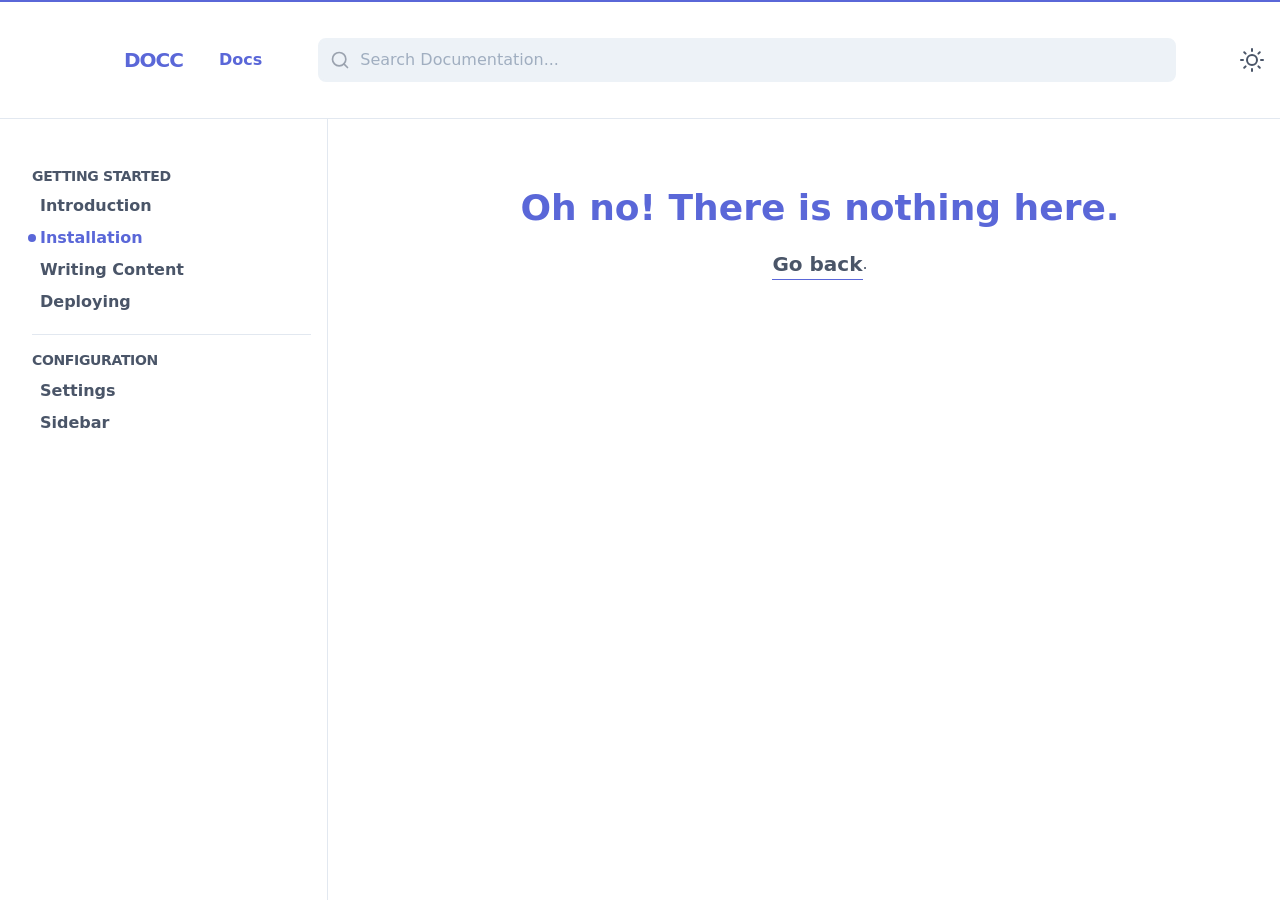
<file: docs/installation/index.html>
<!DOCTYPE html>
<html data-html-server-rendered="true" lang="en" data-vue-tag="%7B%22lang%22:%7B%22ssr%22:%22en%22%7D%7D">
  <head>
    <title>Installation - Docc</title><meta name="gridsome:hash" content="aba74d3e927face593c594ecff18ce60d526e04b"><meta data-vue-tag="ssr" charset="utf-8"><meta data-vue-tag="ssr" name="generator" content="Gridsome v0.7.23"><meta data-vue-tag="ssr" data-key="viewport" name="viewport" content="width=device-width, initial-scale=1, viewport-fit=cover"><meta data-vue-tag="ssr" data-key="format-detection" name="format-detection" content="telephone=no"><meta data-vue-tag="ssr" data-key="og:url" name="og:url" content="undefined/docs/writing-content/"><meta data-vue-tag="ssr" name="description" content="undefined"><meta data-vue-tag="ssr" data-key="og:title" name="og:title" content="Installation"><meta data-vue-tag="ssr" data-key="twitter:title" name="twitter:title" content="Installation"><meta data-vue-tag="ssr" data-key="og:description" name="og:description" content="undefined"><meta data-vue-tag="ssr" data-key="twitter:description" name="twitter:description" content="undefined"><meta data-vue-tag="ssr" data-key="og:type" name="og:type" content="website"><meta data-vue-tag="ssr" data-key="twitter:card" name="twitter:card" content="summary_large_image"><meta data-vue-tag="ssr" data-key="og:image" name="og:image" content="undefined/logo.jpg"><meta data-vue-tag="ssr" data-key="twitter:image" name="twitter:image" content="undefined/logo.jpg"><link data-vue-tag="ssr" rel="icon" href="data:,"><link data-vue-tag="ssr" rel="icon" type="image/png" sizes="16x16" href="/assets/static/favicon.ce0531f.f0886199c685a75a52fccefb5e72c094.png"><link data-vue-tag="ssr" rel="icon" type="image/png" sizes="32x32" href="/assets/static/favicon.ac8d93a.f0886199c685a75a52fccefb5e72c094.png"><link data-vue-tag="ssr" rel="icon" type="image/png" sizes="96x96" href="/assets/static/favicon.b9532cc.f0886199c685a75a52fccefb5e72c094.png"><link data-vue-tag="ssr" rel="apple-touch-icon" type="image/png" sizes="76x76" href="/assets/static/favicon.f22e9f3.f0886199c685a75a52fccefb5e72c094.png"><link data-vue-tag="ssr" rel="apple-touch-icon" type="image/png" sizes="152x152" href="/assets/static/favicon.62d22cb.f0886199c685a75a52fccefb5e72c094.png"><link data-vue-tag="ssr" rel="apple-touch-icon" type="image/png" sizes="120x120" href="/assets/static/favicon.1539b60.f0886199c685a75a52fccefb5e72c094.png"><link data-vue-tag="ssr" rel="apple-touch-icon" type="image/png" sizes="167x167" href="/assets/static/favicon.dc0cdc5.f0886199c685a75a52fccefb5e72c094.png"><link data-vue-tag="ssr" rel="apple-touch-icon" type="image/png" sizes="180x180" href="/assets/static/favicon.7b22250.f0886199c685a75a52fccefb5e72c094.png"><link rel="preload" href="/assets/css/0.styles.a50c434e.css" as="style"><link rel="preload" href="/assets/js/app.63581658.js" as="script"><link rel="preload" href="/assets/js/page--src--templates--markdown-page-vue.b8659cc0.js" as="script"><link rel="prefetch" href="/assets/js/page--src--pages--404-vue.3401a27e.js"><link rel="prefetch" href="/assets/js/page--src--pages--index-vue.9b01a1f0.js"><link rel="prefetch" href="/assets/js/search.94bc1de8.js"><link rel="stylesheet" href="/assets/css/0.styles.a50c434e.css"><noscript data-vue-tag="ssr"><style>.g-image--loading{display:none;}</style></noscript>
  </head>
  <body >
    <div data-server-rendered="true" id="app" class="font-sans antialiased text-ui-typo bg-ui-background"><div class="flex flex-col justify-start min-h-screen"><header class="sticky top-0 z-10 w-full border-b bg-ui-background border-ui-border"><div class="py-2 border-t-2 border-ui-primary"><div class="container"><div class="flex items-center justify-between -mx-2 sm:-mx-4"><div class="flex flex-col items-center px-2 mr-auto sm:px-4 sm:flex-row"><a href="/" title="Home" class="flex items-center text-ui-primary active"><svg xmlns="http://www.w3.org/2000/svg" viewBox="300 250 200 100" width="100" height="100" class="text-ui-primary"><g id="g14" clip-path="url(#clipPath18)" transform="matrix(1.33333, 0, 0, -1.33333, -399.235, 520.06)"><g id="g72" transform="translate(300.7024,287.5964)"><path d="m 0,0 h 19.981 l 26.941,51.405 -9.99,19.062 z" id="path74" style="fill-opacity: 1; fill-rule: evenodd; stroke: rgb(85, 153, 218); fill: rgb(0, 0, 255);"></path></g><g id="g76" transform="translate(411.0943,346.0047)"><path d="M 0,0 H 42.38 V -40.925 L 27.45,-58.412 h -52.843 l -32.505,62.042 -0.029,-0.045 -9.978,19.06 10.007,19.103 43.335,-82.673 h 39.456 v 23.453 h -42.38 V 23.791 L -2.836,40.94 H 46.157 L 31.227,23.453 H 0 Z" id="path78" style="fill-opacity: 1; fill-rule: evenodd; stroke: rgb(85, 153, 218); fill: rgb(0, 0, 255);"></path></g><g id="g80" transform="translate(482.9883,337.368)"><path d="m 0,0 v -8.615 l 35.16,-41.16 H 58.199 L 15.68,0 Z" id="path82" style="fill-opacity: 1; fill-rule: evenodd; stroke: rgb(85, 153, 218); fill: rgb(0, 0, 255);"></path></g><g id="g84" transform="translate(485.2932,348.5472)"><path d="m 0,0 -2.229,-2.609 v -8.583 H 13.393 L 55.752,38.397 H 32.799 L -2.229,-2.609 Z" id="path86" style="fill-opacity: 1; fill-rule: evenodd; stroke: rgb(85, 153, 218); fill: rgb(0, 0, 255);"></path></g><g id="g88" transform="translate(483.0645,354.4271)"><path d="M 0,0 V 32.517 H -17.436 V -20.412 Z" id="path90" style="fill-opacity: 1; fill-rule: evenodd; stroke: rgb(85, 153, 218); fill: rgb(0, 0, 255);"></path></g><g id="g92" transform="translate(482.9883,337.368)"><path d="M 0,0 V 0 H -7.359 L -17.501,-11.874 V -49.775 H 0 v 41.16 L -7.359,0 Z" id="path94" style="fill-opacity: 1; fill-rule: evenodd; stroke: rgb(85, 153, 218); fill: rgb(0, 0, 255);"></path></g><g id="g96" transform="translate(475.6295,337.368)"><path d="M 0,0 7.359,-8.615 V 0 Z" id="path98" style="fill-opacity: 1; fill-rule: evenodd; stroke: rgb(85, 153, 218); fill: rgb(0, 0, 255);"></path></g><g id="g100" transform="translate(475.6295,337.3681)"><path d="M 0,0 H 7.359 V 8.615 Z" id="path102" style="fill-opacity: 1; fill-rule: evenodd; stroke: rgb(85, 153, 218); fill: rgb(0, 0, 255);"></path></g><g id="g104" transform="translate(475.6295,337.3681)"><path d="M 0,0 7.359,8.615 Z" id="path106" style="fill-opacity: 1; fill-rule: evenodd; stroke: rgb(85, 153, 218); fill: rgb(0, 0, 255);"></path></g></g></svg><span class="hidden ml-2 text-xl font-black tracking-tighter uppercase sm:block">
            Docc
          </span></a><div class="hidden ml-2 mr-5 sm:block sm:ml-8"><a href="/docs/" class="block p-1 font-medium nav-link text-ui-typo hover:text-ui-primary active">
            Docs
          </a></div></div><div class="w-full px-2 sm:px-4 max-w-screen-xs"><!----></div><div class="flex items-center justify-end px-2 sm:px-4"><!----><!----><!----><button aria-label="Toggle Darkmode" title="Toggle Darkmode" class="ml-2 sm:ml-8"><svg xmlns="http://www.w3.org/2000/svg" width="1.5em" height="1.5em" viewBox="0 0 24 24" fill="none" stroke="currentColor" stroke-width="2" stroke-linecap="round" stroke-linejoin="round" class="feather feather-sun"><circle cx="12" cy="12" r="5"></circle><line x1="12" y1="1" x2="12" y2="3"></line><line x1="12" y1="21" x2="12" y2="23"></line><line x1="4.22" y1="4.22" x2="5.64" y2="5.64"></line><line x1="18.36" y1="18.36" x2="19.78" y2="19.78"></line><line x1="1" y1="12" x2="3" y2="12"></line><line x1="21" y1="12" x2="23" y2="12"></line><line x1="4.22" y1="19.78" x2="5.64" y2="18.36"></line><line x1="18.36" y1="5.64" x2="19.78" y2="4.22"></line></svg></button></div></div></div></div></header><main class="container relative flex flex-wrap justify-start flex-1 w-full bg-ui-background"><!----><div class="w-full pb-24"><div class="flex flex-wrap items-start justify-start"><div class="order-2 w-full md:w-1/3 sm:pl-4 md:pl-6 lg:pl-8 sticky" style="top:4rem;"><div class="mt-8 sm:pl-4 md:pl-6 md:pt-12 lg:pl-8 sm:pb-16 sm:border-l border-ui-border md:mt-0"><h3 class="pt-0 mt-0 text-sm tracking-wide uppercase border-none">On this page</h3><div><ul></ul></div></div></div><div class="order-1 w-full md:w-2/3"><div class="content"><h1 id="installation"><a href="#installation" aria-hidden="true"><span class="icon icon-link"></span></a>Installation</h1>
<table>
<thead>
<tr>
<th>SET</th>
<th></th>
<th>SET</th>
<th></th>
</tr>
</thead>
<tbody>
<tr>
<td>readModelField</td>
<td>eventField</td>
<td>readModelField</td>
<td>eventField</td>
</tr>
<tr>
<td>Dashboard.isIndexed</td>
<td>true</td>
<td>Dashboard.videoUrl</td>
<td>VideoProcessed.url</td>
</tr>
</tbody>
</table>
<table>
<thead>
<tr>
<th>WHERE</th>
<th></th>
<th>WHERE</th>
<th></th>
</tr>
</thead>
<tbody>
<tr>
<td>readModelField</td>
<td>eventField</td>
<td>readModelField</td>
<td>eventField</td>
</tr>
<tr>
<td>Dashboard.id</td>
<td>FileIndexed.fileId</td>
<td>Dashboard.id</td>
<td>VideoProcessed.fileId</td>
</tr>
</tbody>
</table>
</div><div class="mt-8 pt-8 lg:mt-12 lg:pt-12 border-t border-ui-border"><div><div class="flex flex-col sm:flex-row justify-between items-center"><a href="/docs/" class="mb-4 sm:mb-0 flex items-center mr-auto text-ui-primary font-bold px-4 py-2 border border-ui-border rounded-lg hover:bg-ui-primary hover:text-white transition-colors active"><svg xmlns="http://www.w3.org/2000/svg" width="1em" height="1em" viewBox="0 0 24 24" fill="none" stroke="currentColor" stroke-width="2" stroke-linecap="round" stroke-linejoin="round" class="mr-2 feather feather-arrow-left"><line x1="19" y1="12" x2="5" y2="12"></line><polyline points="12 19 5 12 12 5"></polyline></svg>
      Introduction
    </a><a href="/docs/writing-content/" class="flex items-center ml-auto text-ui-primary font-bold px-4 py-2 border border-ui-border rounded-lg hover:bg-ui-primary hover:text-white transition-colors">
      Writing Content
      <svg xmlns="http://www.w3.org/2000/svg" width="1em" height="1em" viewBox="0 0 24 24" fill="none" stroke="currentColor" stroke-width="2" stroke-linecap="round" stroke-linejoin="round" class="ml-2 feather feather-arrow-right"><line x1="5" y1="12" x2="19" y2="12"></line><polyline points="12 5 19 12 12 19"></polyline></svg></a></div></div></div></div></div></div></main></div><!----></div>
    <script>window.__INITIAL_STATE__={"data":{"markdownPage":{"id":"4fe3023f9083c2e61647f2b035427b32","title":"Installation","description":"","path":"\u002Fdocs\u002Finstallation\u002F","timeToRead":1,"content":"\u003Ch1 id=\"installation\"\u003E\u003Ca href=\"#installation\" aria-hidden=\"true\"\u003E\u003Cspan class=\"icon icon-link\"\u003E\u003C\u002Fspan\u003E\u003C\u002Fa\u003EInstallation\u003C\u002Fh1\u003E\n\u003Ctable\u003E\n\u003Cthead\u003E\n\u003Ctr\u003E\n\u003Cth\u003ESET\u003C\u002Fth\u003E\n\u003Cth\u003E\u003C\u002Fth\u003E\n\u003Cth\u003ESET\u003C\u002Fth\u003E\n\u003Cth\u003E\u003C\u002Fth\u003E\n\u003C\u002Ftr\u003E\n\u003C\u002Fthead\u003E\n\u003Ctbody\u003E\n\u003Ctr\u003E\n\u003Ctd\u003EreadModelField\u003C\u002Ftd\u003E\n\u003Ctd\u003EeventField\u003C\u002Ftd\u003E\n\u003Ctd\u003EreadModelField\u003C\u002Ftd\u003E\n\u003Ctd\u003EeventField\u003C\u002Ftd\u003E\n\u003C\u002Ftr\u003E\n\u003Ctr\u003E\n\u003Ctd\u003EDashboard.isIndexed\u003C\u002Ftd\u003E\n\u003Ctd\u003Etrue\u003C\u002Ftd\u003E\n\u003Ctd\u003EDashboard.videoUrl\u003C\u002Ftd\u003E\n\u003Ctd\u003EVideoProcessed.url\u003C\u002Ftd\u003E\n\u003C\u002Ftr\u003E\n\u003C\u002Ftbody\u003E\n\u003C\u002Ftable\u003E\n\u003Ctable\u003E\n\u003Cthead\u003E\n\u003Ctr\u003E\n\u003Cth\u003EWHERE\u003C\u002Fth\u003E\n\u003Cth\u003E\u003C\u002Fth\u003E\n\u003Cth\u003EWHERE\u003C\u002Fth\u003E\n\u003Cth\u003E\u003C\u002Fth\u003E\n\u003C\u002Ftr\u003E\n\u003C\u002Fthead\u003E\n\u003Ctbody\u003E\n\u003Ctr\u003E\n\u003Ctd\u003EreadModelField\u003C\u002Ftd\u003E\n\u003Ctd\u003EeventField\u003C\u002Ftd\u003E\n\u003Ctd\u003EreadModelField\u003C\u002Ftd\u003E\n\u003Ctd\u003EeventField\u003C\u002Ftd\u003E\n\u003C\u002Ftr\u003E\n\u003Ctr\u003E\n\u003Ctd\u003EDashboard.id\u003C\u002Ftd\u003E\n\u003Ctd\u003EFileIndexed.fileId\u003C\u002Ftd\u003E\n\u003Ctd\u003EDashboard.id\u003C\u002Ftd\u003E\n\u003Ctd\u003EVideoProcessed.fileId\u003C\u002Ftd\u003E\n\u003C\u002Ftr\u003E\n\u003C\u002Ftbody\u003E\n\u003C\u002Ftable\u003E\n","sidebar":"docs","next":"\u002Fdocs\u002Fwriting-content\u002F","prev":"\u002Fdocs\u002F","headings":[{"depth":1,"value":"Installation","anchor":"#installation"}]},"allMarkdownPage":{"edges":[{"node":{"path":"\u002Fdocs\u002Fwriting-content\u002F","title":"Writing Content"}},{"node":{"path":"\u002Fdocs\u002Fsidebar\u002F","title":"Sidebar"}},{"node":{"path":"\u002Fdocs\u002Fsettings\u002F","title":"Settings"}},{"node":{"path":"\u002Fdocs\u002Finstallation\u002F","title":"Installation"}},{"node":{"path":"\u002Fdocs\u002F","title":"Introduction"}},{"node":{"path":"\u002Fdocs\u002Fdeploying\u002F","title":"Deploying"}}]}},"context":{}};(function(){var s;(s=document.currentScript||document.scripts[document.scripts.length-1]).parentNode.removeChild(s);}());</script><script src="/assets/js/app.63581658.js" defer></script><script src="/assets/js/page--src--templates--markdown-page-vue.b8659cc0.js" defer></script>
  </body>
</html>
</file>
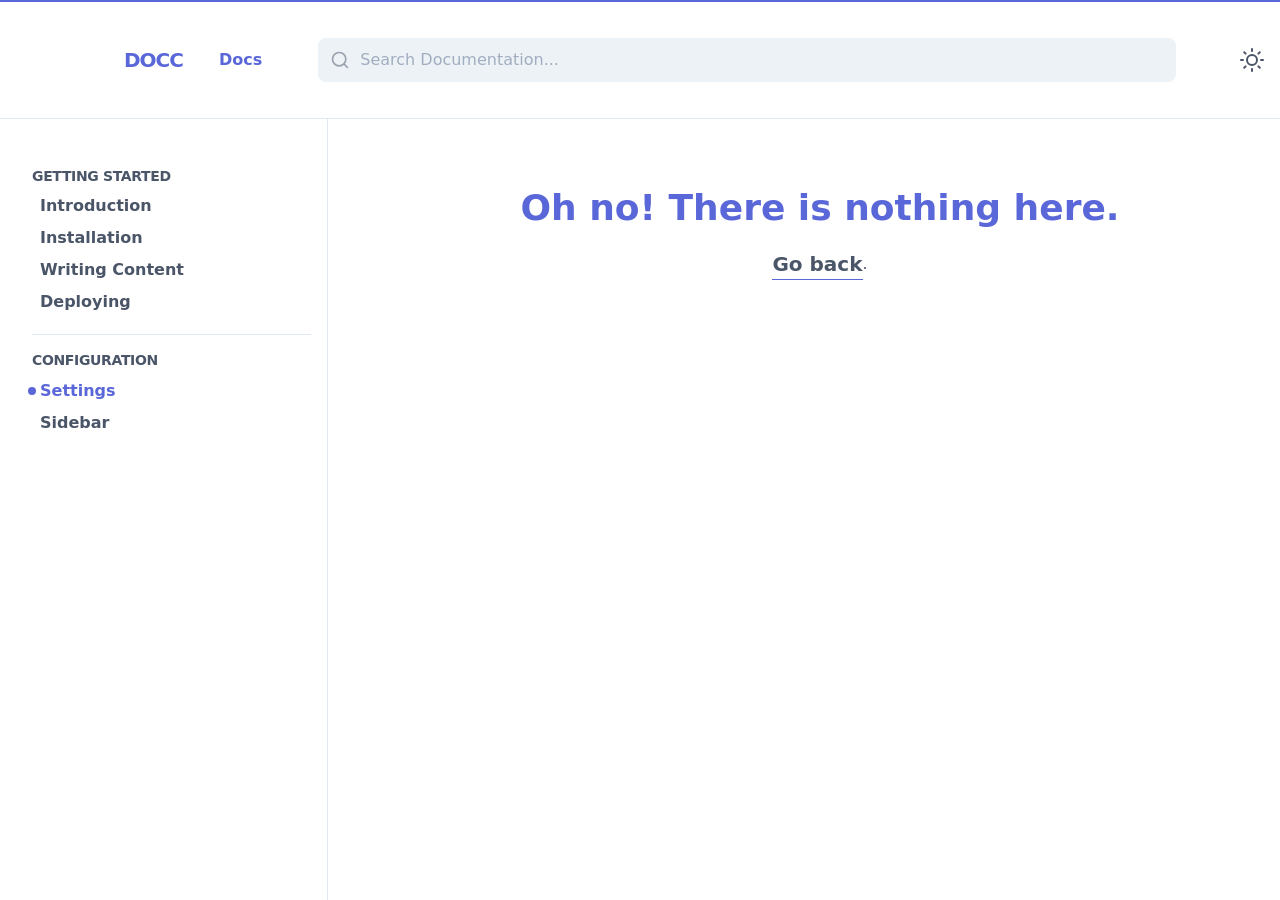
<file: docs/settings/index.html>
<!DOCTYPE html>
<html data-html-server-rendered="true" lang="en" data-vue-tag="%7B%22lang%22:%7B%22ssr%22:%22en%22%7D%7D">
  <head>
    <title>Settings - Docc</title><meta name="gridsome:hash" content="aba74d3e927face593c594ecff18ce60d526e04b"><meta data-vue-tag="ssr" charset="utf-8"><meta data-vue-tag="ssr" name="generator" content="Gridsome v0.7.23"><meta data-vue-tag="ssr" data-key="viewport" name="viewport" content="width=device-width, initial-scale=1, viewport-fit=cover"><meta data-vue-tag="ssr" data-key="format-detection" name="format-detection" content="telephone=no"><meta data-vue-tag="ssr" data-key="og:url" name="og:url" content="undefined/docs/writing-content/"><meta data-vue-tag="ssr" name="description" content="undefined"><meta data-vue-tag="ssr" data-key="og:title" name="og:title" content="Settings"><meta data-vue-tag="ssr" data-key="twitter:title" name="twitter:title" content="Settings"><meta data-vue-tag="ssr" data-key="og:description" name="og:description" content="undefined"><meta data-vue-tag="ssr" data-key="twitter:description" name="twitter:description" content="undefined"><meta data-vue-tag="ssr" data-key="og:type" name="og:type" content="website"><meta data-vue-tag="ssr" data-key="twitter:card" name="twitter:card" content="summary_large_image"><meta data-vue-tag="ssr" data-key="og:image" name="og:image" content="undefined/logo.jpg"><meta data-vue-tag="ssr" data-key="twitter:image" name="twitter:image" content="undefined/logo.jpg"><link data-vue-tag="ssr" rel="icon" href="data:,"><link data-vue-tag="ssr" rel="icon" type="image/png" sizes="16x16" href="/assets/static/favicon.ce0531f.f0886199c685a75a52fccefb5e72c094.png"><link data-vue-tag="ssr" rel="icon" type="image/png" sizes="32x32" href="/assets/static/favicon.ac8d93a.f0886199c685a75a52fccefb5e72c094.png"><link data-vue-tag="ssr" rel="icon" type="image/png" sizes="96x96" href="/assets/static/favicon.b9532cc.f0886199c685a75a52fccefb5e72c094.png"><link data-vue-tag="ssr" rel="apple-touch-icon" type="image/png" sizes="76x76" href="/assets/static/favicon.f22e9f3.f0886199c685a75a52fccefb5e72c094.png"><link data-vue-tag="ssr" rel="apple-touch-icon" type="image/png" sizes="152x152" href="/assets/static/favicon.62d22cb.f0886199c685a75a52fccefb5e72c094.png"><link data-vue-tag="ssr" rel="apple-touch-icon" type="image/png" sizes="120x120" href="/assets/static/favicon.1539b60.f0886199c685a75a52fccefb5e72c094.png"><link data-vue-tag="ssr" rel="apple-touch-icon" type="image/png" sizes="167x167" href="/assets/static/favicon.dc0cdc5.f0886199c685a75a52fccefb5e72c094.png"><link data-vue-tag="ssr" rel="apple-touch-icon" type="image/png" sizes="180x180" href="/assets/static/favicon.7b22250.f0886199c685a75a52fccefb5e72c094.png"><link rel="preload" href="/assets/css/0.styles.a50c434e.css" as="style"><link rel="preload" href="/assets/js/app.63581658.js" as="script"><link rel="preload" href="/assets/js/page--src--templates--markdown-page-vue.b8659cc0.js" as="script"><link rel="prefetch" href="/assets/js/page--src--pages--404-vue.3401a27e.js"><link rel="prefetch" href="/assets/js/page--src--pages--index-vue.9b01a1f0.js"><link rel="prefetch" href="/assets/js/search.94bc1de8.js"><link rel="stylesheet" href="/assets/css/0.styles.a50c434e.css"><noscript data-vue-tag="ssr"><style>.g-image--loading{display:none;}</style></noscript>
  </head>
  <body >
    <div data-server-rendered="true" id="app" class="font-sans antialiased text-ui-typo bg-ui-background"><div class="flex flex-col justify-start min-h-screen"><header class="sticky top-0 z-10 w-full border-b bg-ui-background border-ui-border"><div class="py-2 border-t-2 border-ui-primary"><div class="container"><div class="flex items-center justify-between -mx-2 sm:-mx-4"><div class="flex flex-col items-center px-2 mr-auto sm:px-4 sm:flex-row"><a href="/" title="Home" class="flex items-center text-ui-primary active"><svg xmlns="http://www.w3.org/2000/svg" viewBox="300 250 200 100" width="100" height="100" class="text-ui-primary"><g id="g14" clip-path="url(#clipPath18)" transform="matrix(1.33333, 0, 0, -1.33333, -399.235, 520.06)"><g id="g72" transform="translate(300.7024,287.5964)"><path d="m 0,0 h 19.981 l 26.941,51.405 -9.99,19.062 z" id="path74" style="fill-opacity: 1; fill-rule: evenodd; stroke: rgb(85, 153, 218); fill: rgb(0, 0, 255);"></path></g><g id="g76" transform="translate(411.0943,346.0047)"><path d="M 0,0 H 42.38 V -40.925 L 27.45,-58.412 h -52.843 l -32.505,62.042 -0.029,-0.045 -9.978,19.06 10.007,19.103 43.335,-82.673 h 39.456 v 23.453 h -42.38 V 23.791 L -2.836,40.94 H 46.157 L 31.227,23.453 H 0 Z" id="path78" style="fill-opacity: 1; fill-rule: evenodd; stroke: rgb(85, 153, 218); fill: rgb(0, 0, 255);"></path></g><g id="g80" transform="translate(482.9883,337.368)"><path d="m 0,0 v -8.615 l 35.16,-41.16 H 58.199 L 15.68,0 Z" id="path82" style="fill-opacity: 1; fill-rule: evenodd; stroke: rgb(85, 153, 218); fill: rgb(0, 0, 255);"></path></g><g id="g84" transform="translate(485.2932,348.5472)"><path d="m 0,0 -2.229,-2.609 v -8.583 H 13.393 L 55.752,38.397 H 32.799 L -2.229,-2.609 Z" id="path86" style="fill-opacity: 1; fill-rule: evenodd; stroke: rgb(85, 153, 218); fill: rgb(0, 0, 255);"></path></g><g id="g88" transform="translate(483.0645,354.4271)"><path d="M 0,0 V 32.517 H -17.436 V -20.412 Z" id="path90" style="fill-opacity: 1; fill-rule: evenodd; stroke: rgb(85, 153, 218); fill: rgb(0, 0, 255);"></path></g><g id="g92" transform="translate(482.9883,337.368)"><path d="M 0,0 V 0 H -7.359 L -17.501,-11.874 V -49.775 H 0 v 41.16 L -7.359,0 Z" id="path94" style="fill-opacity: 1; fill-rule: evenodd; stroke: rgb(85, 153, 218); fill: rgb(0, 0, 255);"></path></g><g id="g96" transform="translate(475.6295,337.368)"><path d="M 0,0 7.359,-8.615 V 0 Z" id="path98" style="fill-opacity: 1; fill-rule: evenodd; stroke: rgb(85, 153, 218); fill: rgb(0, 0, 255);"></path></g><g id="g100" transform="translate(475.6295,337.3681)"><path d="M 0,0 H 7.359 V 8.615 Z" id="path102" style="fill-opacity: 1; fill-rule: evenodd; stroke: rgb(85, 153, 218); fill: rgb(0, 0, 255);"></path></g><g id="g104" transform="translate(475.6295,337.3681)"><path d="M 0,0 7.359,8.615 Z" id="path106" style="fill-opacity: 1; fill-rule: evenodd; stroke: rgb(85, 153, 218); fill: rgb(0, 0, 255);"></path></g></g></svg><span class="hidden ml-2 text-xl font-black tracking-tighter uppercase sm:block">
            Docc
          </span></a><div class="hidden ml-2 mr-5 sm:block sm:ml-8"><a href="/docs/" class="block p-1 font-medium nav-link text-ui-typo hover:text-ui-primary active">
            Docs
          </a></div></div><div class="w-full px-2 sm:px-4 max-w-screen-xs"><!----></div><div class="flex items-center justify-end px-2 sm:px-4"><!----><!----><!----><button aria-label="Toggle Darkmode" title="Toggle Darkmode" class="ml-2 sm:ml-8"><svg xmlns="http://www.w3.org/2000/svg" width="1.5em" height="1.5em" viewBox="0 0 24 24" fill="none" stroke="currentColor" stroke-width="2" stroke-linecap="round" stroke-linejoin="round" class="feather feather-sun"><circle cx="12" cy="12" r="5"></circle><line x1="12" y1="1" x2="12" y2="3"></line><line x1="12" y1="21" x2="12" y2="23"></line><line x1="4.22" y1="4.22" x2="5.64" y2="5.64"></line><line x1="18.36" y1="18.36" x2="19.78" y2="19.78"></line><line x1="1" y1="12" x2="3" y2="12"></line><line x1="21" y1="12" x2="23" y2="12"></line><line x1="4.22" y1="19.78" x2="5.64" y2="18.36"></line><line x1="18.36" y1="5.64" x2="19.78" y2="4.22"></line></svg></button></div></div></div></div></header><main class="container relative flex flex-wrap justify-start flex-1 w-full bg-ui-background"><!----><div class="w-full pb-24"><div class="flex flex-wrap items-start justify-start"><div class="order-2 w-full md:w-1/3 sm:pl-4 md:pl-6 lg:pl-8 sticky" style="top:4rem;"><div class="mt-8 sm:pl-4 md:pl-6 md:pt-12 lg:pl-8 sm:pb-16 sm:border-l border-ui-border md:mt-0"><h3 class="pt-0 mt-0 text-sm tracking-wide uppercase border-none">On this page</h3><div><ul><li class="font-semibold depth-2"><a href="/docs/settings/#sidebar" class="relative flex items-center py-1 text-sm transition transform hover:translate-x-1"><span class="absolute w-2 h-2 -ml-3 rounded-full opacity-0 bg-ui-primary transition transform scale-0 origin-center"></span>
          Sidebar
        </a></li><li class="border-t border-dashed border-ui-border pt-2 mt-2 font-semibold depth-2"><a href="/docs/settings/#next-and-previous-navigation" class="relative flex items-center py-1 text-sm transition transform hover:translate-x-1"><span class="absolute w-2 h-2 -ml-3 rounded-full opacity-0 bg-ui-primary transition transform scale-0 origin-center"></span>
          Next and Previous Navigation
        </a></li><li class="border-t border-dashed border-ui-border pt-2 mt-2 font-semibold depth-2"><a href="/docs/settings/#navigation" class="relative flex items-center py-1 text-sm transition transform hover:translate-x-1"><span class="absolute w-2 h-2 -ml-3 rounded-full opacity-0 bg-ui-primary transition transform scale-0 origin-center"></span>
          Navigation
        </a></li><li class="border-t border-dashed border-ui-border pt-2 mt-2 font-semibold depth-2"><a href="/docs/settings/#description" class="relative flex items-center py-1 text-sm transition transform hover:translate-x-1"><span class="absolute w-2 h-2 -ml-3 rounded-full opacity-0 bg-ui-primary transition transform scale-0 origin-center"></span>
          Description
        </a></li><li class="border-t border-dashed border-ui-border pt-2 mt-2 font-semibold depth-2"><a href="/docs/settings/#social-links" class="relative flex items-center py-1 text-sm transition transform hover:translate-x-1"><span class="absolute w-2 h-2 -ml-3 rounded-full opacity-0 bg-ui-primary transition transform scale-0 origin-center"></span>
          Social Links
        </a></li><li class="border-t border-dashed border-ui-border pt-2 mt-2 font-semibold depth-2"><a href="/docs/settings/#on-this-page" class="relative flex items-center py-1 text-sm transition transform hover:translate-x-1"><span class="absolute w-2 h-2 -ml-3 rounded-full opacity-0 bg-ui-primary transition transform scale-0 origin-center"></span>
          On this Page
        </a></li><li class="border-t border-dashed border-ui-border pt-2 mt-2 font-semibold depth-2"><a href="/docs/settings/#google-analytics" class="relative flex items-center py-1 text-sm transition transform hover:translate-x-1"><span class="absolute w-2 h-2 -ml-3 rounded-full opacity-0 bg-ui-primary transition transform scale-0 origin-center"></span>
          Google Analytics
        </a></li></ul></div></div></div><div class="order-1 w-full md:w-2/3"><div class="content"><h1 id="settings"><a href="#settings" aria-hidden="true"><span class="icon icon-link"></span></a>Settings</h1>
<p>When creating your markdown files, there is some configuration to do, if we want to utilise all features of this starter theme.</p>
<h2 id="sidebar"><a href="#sidebar" aria-hidden="true"><span class="icon icon-link"></span></a>Sidebar</h2>
<p>The sidebar, unfortunately, is not generated automatically but rather configured in your frontmatter and the <code>gridsome.config.file</code>.
Check out the <a href="/docs/sidebar/">sidebar</a> section for more information.</p>
<h2 id="next-and-previous-navigation"><a href="#next-and-previous-navigation" aria-hidden="true"><span class="icon icon-link"></span></a>Next and Previous Navigation</h2>
<p>If you scroll to the bottom of the page, you will notice some buttons which link to the previous pages in these docs. These are also not automatically generated but configured in the frontmatter of your markdown file like this:</p>
<pre class="language-md"><code class="language-md">prev: '/docs/previous-link/'
next: '/docs/next-link/'</code></pre>
<p>Just like the sidebar, you only need to specify the link to the page and the title will be fetched via a graphql query.</p>
<h2 id="navigation"><a href="#navigation" aria-hidden="true"><span class="icon icon-link"></span></a>Navigation</h2>
<p>The standard navigation on the top left is defined in the <code>gridsome.config.js</code> file. The configuration is very simple. It just needs a <code>settings > nav</code> property which takes a <code>links</code> property that defines every link that should be displayed at the top.</p>
<pre class="language-js"><code class="language-js">module<span class="token punctuation">.</span><span class="token property-access">exports</span> <span class="token operator">=</span> <span class="token punctuation">{</span>
  <span class="token literal-property property">settings</span><span class="token operator">:</span> <span class="token punctuation">{</span>
    <span class="token literal-property property">nav</span><span class="token operator">:</span> <span class="token punctuation">{</span>
      <span class="token literal-property property">links</span><span class="token operator">:</span> <span class="token punctuation">[</span>
        <span class="token punctuation">{</span> <span class="token literal-property property">path</span><span class="token operator">:</span> <span class="token string">'/docs/'</span><span class="token punctuation">,</span> <span class="token literal-property property">title</span><span class="token operator">:</span> <span class="token string">'Docs'</span> <span class="token punctuation">}</span>
      <span class="token punctuation">]</span>
    <span class="token punctuation">}</span><span class="token punctuation">,</span>
  <span class="token punctuation">}</span>
<span class="token punctuation">}</span></code></pre>
<p>Each link item needs a <code>path</code> and a <code>title</code> for the link.</p>
<h2 id="description"><a href="#description" aria-hidden="true"><span class="icon icon-link"></span></a>Description</h2>
<p>The description of each page goes to the frontmatter of said page. It is an optional value but is recommended since this value is used to fill some meta properties of your page.</p>
<pre class="language-md"><code class="language-md"><span class="token front-matter-block"><span class="token punctuation">---</span>
<span class="token front-matter yaml language-yaml"><span class="token key atrule">description</span><span class="token punctuation">:</span> <span class="token string">'your description'</span></span>
<span class="token punctuation">---</span></span></code></pre>
<h2 id="social-links"><a href="#social-links" aria-hidden="true"><span class="icon icon-link"></span></a>Social Links</h2>
<p>At the top of the page, you can see some icons which link to Twitter/GitHub or personal website. These links are also defined in your <code>gridsome.config.js</code> like this:</p>
<pre class="language-js"><code class="language-js">module<span class="token punctuation">.</span><span class="token property-access">exports</span> <span class="token operator">=</span> <span class="token punctuation">{</span>
  <span class="token literal-property property">settings</span><span class="token operator">:</span> <span class="token punctuation">{</span>
    <span class="token literal-property property">web</span><span class="token operator">:</span> process<span class="token punctuation">.</span><span class="token property-access">env</span><span class="token punctuation">.</span><span class="token constant">URL_WEB</span><span class="token punctuation">,</span>
    <span class="token literal-property property">twitter</span><span class="token operator">:</span> process<span class="token punctuation">.</span><span class="token property-access">env</span><span class="token punctuation">.</span><span class="token constant">URL_TWITTER</span><span class="token punctuation">,</span>
    <span class="token literal-property property">github</span><span class="token operator">:</span> process<span class="token punctuation">.</span><span class="token property-access">env</span><span class="token punctuation">.</span><span class="token constant">URL_GITHUB</span><span class="token punctuation">,</span>
  <span class="token punctuation">}</span></code></pre>
<p>By default these are defined in your <code>.env</code> file but can be hardcoded if you want to.</p>
<h2 id="on-this-page"><a href="#on-this-page" aria-hidden="true"><span class="icon icon-link"></span></a>On this Page</h2>
<p>On the right side of the page is an overview of every headline of the current viewed page. Fortunately this list is auto-generated and you don't need to do anything.</p>
<h2 id="google-analytics"><a href="#google-analytics" aria-hidden="true"><span class="icon icon-link"></span></a>Google Analytics</h2>
<p>Google Analytics is integrated via the <code>@gridsome/plugin-google-analytics</code> plugin. It needs your tracking id in order to work correctly, which can also be defined via <code>.env</code> file or hardcoded as needed.</p>
<p>If you don't want to use Google Analytics, simply delete this entry from your <code>plugins</code>.</p>
<p>Read more <a href="https://gridsome.org/plugins/@gridsome/plugin-google-analytics" target="_blank" rel="noopener noreferrer">here</a>.</p>
<pre class="language-js"><code class="language-js"><span class="token comment">// ...</span>
<span class="token punctuation">{</span>
  <span class="token literal-property property">use</span><span class="token operator">:</span> <span class="token string">'@gridsome/plugin-google-analytics'</span><span class="token punctuation">,</span>
  <span class="token literal-property property">options</span><span class="token operator">:</span> <span class="token punctuation">{</span>
    <span class="token literal-property property">id</span><span class="token operator">:</span> <span class="token punctuation">(</span>process<span class="token punctuation">.</span><span class="token property-access">env</span><span class="token punctuation">.</span><span class="token constant">GA_ID</span> <span class="token operator">?</span> process<span class="token punctuation">.</span><span class="token property-access">env</span><span class="token punctuation">.</span><span class="token constant">GA_ID</span> <span class="token operator">:</span> <span class="token string">'XX-999999999-9'</span><span class="token punctuation">)</span>
  <span class="token punctuation">}</span>
<span class="token punctuation">}</span>
<span class="token comment">// ...</span></code></pre>
</div><div class="mt-8 pt-8 lg:mt-12 lg:pt-12 border-t border-ui-border"><div><div class="flex flex-col sm:flex-row justify-between items-center"><a href="/docs/deploying/" class="mb-4 sm:mb-0 flex items-center mr-auto text-ui-primary font-bold px-4 py-2 border border-ui-border rounded-lg hover:bg-ui-primary hover:text-white transition-colors"><svg xmlns="http://www.w3.org/2000/svg" width="1em" height="1em" viewBox="0 0 24 24" fill="none" stroke="currentColor" stroke-width="2" stroke-linecap="round" stroke-linejoin="round" class="mr-2 feather feather-arrow-left"><line x1="19" y1="12" x2="5" y2="12"></line><polyline points="12 19 5 12 12 5"></polyline></svg>
      Deploying
    </a><a href="/docs/sidebar/" class="flex items-center ml-auto text-ui-primary font-bold px-4 py-2 border border-ui-border rounded-lg hover:bg-ui-primary hover:text-white transition-colors">
      Sidebar
      <svg xmlns="http://www.w3.org/2000/svg" width="1em" height="1em" viewBox="0 0 24 24" fill="none" stroke="currentColor" stroke-width="2" stroke-linecap="round" stroke-linejoin="round" class="ml-2 feather feather-arrow-right"><line x1="5" y1="12" x2="19" y2="12"></line><polyline points="12 5 19 12 12 19"></polyline></svg></a></div></div></div></div></div></div></main></div><!----></div>
    <script>window.__INITIAL_STATE__={"data":{"markdownPage":{"id":"9ad70cb94e1fe6a317a5d47f2e0c2d75","title":"Settings","description":"","path":"\u002Fdocs\u002Fsettings\u002F","timeToRead":2,"content":"\u003Ch1 id=\"settings\"\u003E\u003Ca href=\"#settings\" aria-hidden=\"true\"\u003E\u003Cspan class=\"icon icon-link\"\u003E\u003C\u002Fspan\u003E\u003C\u002Fa\u003ESettings\u003C\u002Fh1\u003E\n\u003Cp\u003EWhen creating your markdown files, there is some configuration to do, if we want to utilise all features of this starter theme.\u003C\u002Fp\u003E\n\u003Ch2 id=\"sidebar\"\u003E\u003Ca href=\"#sidebar\" aria-hidden=\"true\"\u003E\u003Cspan class=\"icon icon-link\"\u003E\u003C\u002Fspan\u003E\u003C\u002Fa\u003ESidebar\u003C\u002Fh2\u003E\n\u003Cp\u003EThe sidebar, unfortunately, is not generated automatically but rather configured in your frontmatter and the \u003Ccode\u003Egridsome.config.file\u003C\u002Fcode\u003E.\nCheck out the \u003Ca href=\"\u002Fdocs\u002Fsidebar\u002F\"\u003Esidebar\u003C\u002Fa\u003E section for more information.\u003C\u002Fp\u003E\n\u003Ch2 id=\"next-and-previous-navigation\"\u003E\u003Ca href=\"#next-and-previous-navigation\" aria-hidden=\"true\"\u003E\u003Cspan class=\"icon icon-link\"\u003E\u003C\u002Fspan\u003E\u003C\u002Fa\u003ENext and Previous Navigation\u003C\u002Fh2\u003E\n\u003Cp\u003EIf you scroll to the bottom of the page, you will notice some buttons which link to the previous pages in these docs. These are also not automatically generated but configured in the frontmatter of your markdown file like this:\u003C\u002Fp\u003E\n\u003Cpre class=\"language-md\"\u003E\u003Ccode class=\"language-md\"\u003Eprev: '\u002Fdocs\u002Fprevious-link\u002F'\nnext: '\u002Fdocs\u002Fnext-link\u002F'\u003C\u002Fcode\u003E\u003C\u002Fpre\u003E\n\u003Cp\u003EJust like the sidebar, you only need to specify the link to the page and the title will be fetched via a graphql query.\u003C\u002Fp\u003E\n\u003Ch2 id=\"navigation\"\u003E\u003Ca href=\"#navigation\" aria-hidden=\"true\"\u003E\u003Cspan class=\"icon icon-link\"\u003E\u003C\u002Fspan\u003E\u003C\u002Fa\u003ENavigation\u003C\u002Fh2\u003E\n\u003Cp\u003EThe standard navigation on the top left is defined in the \u003Ccode\u003Egridsome.config.js\u003C\u002Fcode\u003E file. The configuration is very simple. It just needs a \u003Ccode\u003Esettings \u003E nav\u003C\u002Fcode\u003E property which takes a \u003Ccode\u003Elinks\u003C\u002Fcode\u003E property that defines every link that should be displayed at the top.\u003C\u002Fp\u003E\n\u003Cpre class=\"language-js\"\u003E\u003Ccode class=\"language-js\"\u003Emodule\u003Cspan class=\"token punctuation\"\u003E.\u003C\u002Fspan\u003E\u003Cspan class=\"token property-access\"\u003Eexports\u003C\u002Fspan\u003E \u003Cspan class=\"token operator\"\u003E=\u003C\u002Fspan\u003E \u003Cspan class=\"token punctuation\"\u003E{\u003C\u002Fspan\u003E\n  \u003Cspan class=\"token literal-property property\"\u003Esettings\u003C\u002Fspan\u003E\u003Cspan class=\"token operator\"\u003E:\u003C\u002Fspan\u003E \u003Cspan class=\"token punctuation\"\u003E{\u003C\u002Fspan\u003E\n    \u003Cspan class=\"token literal-property property\"\u003Enav\u003C\u002Fspan\u003E\u003Cspan class=\"token operator\"\u003E:\u003C\u002Fspan\u003E \u003Cspan class=\"token punctuation\"\u003E{\u003C\u002Fspan\u003E\n      \u003Cspan class=\"token literal-property property\"\u003Elinks\u003C\u002Fspan\u003E\u003Cspan class=\"token operator\"\u003E:\u003C\u002Fspan\u003E \u003Cspan class=\"token punctuation\"\u003E[\u003C\u002Fspan\u003E\n        \u003Cspan class=\"token punctuation\"\u003E{\u003C\u002Fspan\u003E \u003Cspan class=\"token literal-property property\"\u003Epath\u003C\u002Fspan\u003E\u003Cspan class=\"token operator\"\u003E:\u003C\u002Fspan\u003E \u003Cspan class=\"token string\"\u003E'\u002Fdocs\u002F'\u003C\u002Fspan\u003E\u003Cspan class=\"token punctuation\"\u003E,\u003C\u002Fspan\u003E \u003Cspan class=\"token literal-property property\"\u003Etitle\u003C\u002Fspan\u003E\u003Cspan class=\"token operator\"\u003E:\u003C\u002Fspan\u003E \u003Cspan class=\"token string\"\u003E'Docs'\u003C\u002Fspan\u003E \u003Cspan class=\"token punctuation\"\u003E}\u003C\u002Fspan\u003E\n      \u003Cspan class=\"token punctuation\"\u003E]\u003C\u002Fspan\u003E\n    \u003Cspan class=\"token punctuation\"\u003E}\u003C\u002Fspan\u003E\u003Cspan class=\"token punctuation\"\u003E,\u003C\u002Fspan\u003E\n  \u003Cspan class=\"token punctuation\"\u003E}\u003C\u002Fspan\u003E\n\u003Cspan class=\"token punctuation\"\u003E}\u003C\u002Fspan\u003E\u003C\u002Fcode\u003E\u003C\u002Fpre\u003E\n\u003Cp\u003EEach link item needs a \u003Ccode\u003Epath\u003C\u002Fcode\u003E and a \u003Ccode\u003Etitle\u003C\u002Fcode\u003E for the link.\u003C\u002Fp\u003E\n\u003Ch2 id=\"description\"\u003E\u003Ca href=\"#description\" aria-hidden=\"true\"\u003E\u003Cspan class=\"icon icon-link\"\u003E\u003C\u002Fspan\u003E\u003C\u002Fa\u003EDescription\u003C\u002Fh2\u003E\n\u003Cp\u003EThe description of each page goes to the frontmatter of said page. It is an optional value but is recommended since this value is used to fill some meta properties of your page.\u003C\u002Fp\u003E\n\u003Cpre class=\"language-md\"\u003E\u003Ccode class=\"language-md\"\u003E\u003Cspan class=\"token front-matter-block\"\u003E\u003Cspan class=\"token punctuation\"\u003E---\u003C\u002Fspan\u003E\n\u003Cspan class=\"token front-matter yaml language-yaml\"\u003E\u003Cspan class=\"token key atrule\"\u003Edescription\u003C\u002Fspan\u003E\u003Cspan class=\"token punctuation\"\u003E:\u003C\u002Fspan\u003E \u003Cspan class=\"token string\"\u003E'your description'\u003C\u002Fspan\u003E\u003C\u002Fspan\u003E\n\u003Cspan class=\"token punctuation\"\u003E---\u003C\u002Fspan\u003E\u003C\u002Fspan\u003E\u003C\u002Fcode\u003E\u003C\u002Fpre\u003E\n\u003Ch2 id=\"social-links\"\u003E\u003Ca href=\"#social-links\" aria-hidden=\"true\"\u003E\u003Cspan class=\"icon icon-link\"\u003E\u003C\u002Fspan\u003E\u003C\u002Fa\u003ESocial Links\u003C\u002Fh2\u003E\n\u003Cp\u003EAt the top of the page, you can see some icons which link to Twitter\u002FGitHub or personal website. These links are also defined in your \u003Ccode\u003Egridsome.config.js\u003C\u002Fcode\u003E like this:\u003C\u002Fp\u003E\n\u003Cpre class=\"language-js\"\u003E\u003Ccode class=\"language-js\"\u003Emodule\u003Cspan class=\"token punctuation\"\u003E.\u003C\u002Fspan\u003E\u003Cspan class=\"token property-access\"\u003Eexports\u003C\u002Fspan\u003E \u003Cspan class=\"token operator\"\u003E=\u003C\u002Fspan\u003E \u003Cspan class=\"token punctuation\"\u003E{\u003C\u002Fspan\u003E\n  \u003Cspan class=\"token literal-property property\"\u003Esettings\u003C\u002Fspan\u003E\u003Cspan class=\"token operator\"\u003E:\u003C\u002Fspan\u003E \u003Cspan class=\"token punctuation\"\u003E{\u003C\u002Fspan\u003E\n    \u003Cspan class=\"token literal-property property\"\u003Eweb\u003C\u002Fspan\u003E\u003Cspan class=\"token operator\"\u003E:\u003C\u002Fspan\u003E process\u003Cspan class=\"token punctuation\"\u003E.\u003C\u002Fspan\u003E\u003Cspan class=\"token property-access\"\u003Eenv\u003C\u002Fspan\u003E\u003Cspan class=\"token punctuation\"\u003E.\u003C\u002Fspan\u003E\u003Cspan class=\"token constant\"\u003EURL_WEB\u003C\u002Fspan\u003E\u003Cspan class=\"token punctuation\"\u003E,\u003C\u002Fspan\u003E\n    \u003Cspan class=\"token literal-property property\"\u003Etwitter\u003C\u002Fspan\u003E\u003Cspan class=\"token operator\"\u003E:\u003C\u002Fspan\u003E process\u003Cspan class=\"token punctuation\"\u003E.\u003C\u002Fspan\u003E\u003Cspan class=\"token property-access\"\u003Eenv\u003C\u002Fspan\u003E\u003Cspan class=\"token punctuation\"\u003E.\u003C\u002Fspan\u003E\u003Cspan class=\"token constant\"\u003EURL_TWITTER\u003C\u002Fspan\u003E\u003Cspan class=\"token punctuation\"\u003E,\u003C\u002Fspan\u003E\n    \u003Cspan class=\"token literal-property property\"\u003Egithub\u003C\u002Fspan\u003E\u003Cspan class=\"token operator\"\u003E:\u003C\u002Fspan\u003E process\u003Cspan class=\"token punctuation\"\u003E.\u003C\u002Fspan\u003E\u003Cspan class=\"token property-access\"\u003Eenv\u003C\u002Fspan\u003E\u003Cspan class=\"token punctuation\"\u003E.\u003C\u002Fspan\u003E\u003Cspan class=\"token constant\"\u003EURL_GITHUB\u003C\u002Fspan\u003E\u003Cspan class=\"token punctuation\"\u003E,\u003C\u002Fspan\u003E\n  \u003Cspan class=\"token punctuation\"\u003E}\u003C\u002Fspan\u003E\u003C\u002Fcode\u003E\u003C\u002Fpre\u003E\n\u003Cp\u003EBy default these are defined in your \u003Ccode\u003E.env\u003C\u002Fcode\u003E file but can be hardcoded if you want to.\u003C\u002Fp\u003E\n\u003Ch2 id=\"on-this-page\"\u003E\u003Ca href=\"#on-this-page\" aria-hidden=\"true\"\u003E\u003Cspan class=\"icon icon-link\"\u003E\u003C\u002Fspan\u003E\u003C\u002Fa\u003EOn this Page\u003C\u002Fh2\u003E\n\u003Cp\u003EOn the right side of the page is an overview of every headline of the current viewed page. Fortunately this list is auto-generated and you don't need to do anything.\u003C\u002Fp\u003E\n\u003Ch2 id=\"google-analytics\"\u003E\u003Ca href=\"#google-analytics\" aria-hidden=\"true\"\u003E\u003Cspan class=\"icon icon-link\"\u003E\u003C\u002Fspan\u003E\u003C\u002Fa\u003EGoogle Analytics\u003C\u002Fh2\u003E\n\u003Cp\u003EGoogle Analytics is integrated via the \u003Ccode\u003E@gridsome\u002Fplugin-google-analytics\u003C\u002Fcode\u003E plugin. It needs your tracking id in order to work correctly, which can also be defined via \u003Ccode\u003E.env\u003C\u002Fcode\u003E file or hardcoded as needed.\u003C\u002Fp\u003E\n\u003Cp\u003EIf you don't want to use Google Analytics, simply delete this entry from your \u003Ccode\u003Eplugins\u003C\u002Fcode\u003E.\u003C\u002Fp\u003E\n\u003Cp\u003ERead more \u003Ca href=\"https:\u002F\u002Fgridsome.org\u002Fplugins\u002F@gridsome\u002Fplugin-google-analytics\" target=\"_blank\" rel=\"noopener noreferrer\"\u003Ehere\u003C\u002Fa\u003E.\u003C\u002Fp\u003E\n\u003Cpre class=\"language-js\"\u003E\u003Ccode class=\"language-js\"\u003E\u003Cspan class=\"token comment\"\u003E\u002F\u002F ...\u003C\u002Fspan\u003E\n\u003Cspan class=\"token punctuation\"\u003E{\u003C\u002Fspan\u003E\n  \u003Cspan class=\"token literal-property property\"\u003Euse\u003C\u002Fspan\u003E\u003Cspan class=\"token operator\"\u003E:\u003C\u002Fspan\u003E \u003Cspan class=\"token string\"\u003E'@gridsome\u002Fplugin-google-analytics'\u003C\u002Fspan\u003E\u003Cspan class=\"token punctuation\"\u003E,\u003C\u002Fspan\u003E\n  \u003Cspan class=\"token literal-property property\"\u003Eoptions\u003C\u002Fspan\u003E\u003Cspan class=\"token operator\"\u003E:\u003C\u002Fspan\u003E \u003Cspan class=\"token punctuation\"\u003E{\u003C\u002Fspan\u003E\n    \u003Cspan class=\"token literal-property property\"\u003Eid\u003C\u002Fspan\u003E\u003Cspan class=\"token operator\"\u003E:\u003C\u002Fspan\u003E \u003Cspan class=\"token punctuation\"\u003E(\u003C\u002Fspan\u003Eprocess\u003Cspan class=\"token punctuation\"\u003E.\u003C\u002Fspan\u003E\u003Cspan class=\"token property-access\"\u003Eenv\u003C\u002Fspan\u003E\u003Cspan class=\"token punctuation\"\u003E.\u003C\u002Fspan\u003E\u003Cspan class=\"token constant\"\u003EGA_ID\u003C\u002Fspan\u003E \u003Cspan class=\"token operator\"\u003E?\u003C\u002Fspan\u003E process\u003Cspan class=\"token punctuation\"\u003E.\u003C\u002Fspan\u003E\u003Cspan class=\"token property-access\"\u003Eenv\u003C\u002Fspan\u003E\u003Cspan class=\"token punctuation\"\u003E.\u003C\u002Fspan\u003E\u003Cspan class=\"token constant\"\u003EGA_ID\u003C\u002Fspan\u003E \u003Cspan class=\"token operator\"\u003E:\u003C\u002Fspan\u003E \u003Cspan class=\"token string\"\u003E'XX-999999999-9'\u003C\u002Fspan\u003E\u003Cspan class=\"token punctuation\"\u003E)\u003C\u002Fspan\u003E\n  \u003Cspan class=\"token punctuation\"\u003E}\u003C\u002Fspan\u003E\n\u003Cspan class=\"token punctuation\"\u003E}\u003C\u002Fspan\u003E\n\u003Cspan class=\"token comment\"\u003E\u002F\u002F ...\u003C\u002Fspan\u003E\u003C\u002Fcode\u003E\u003C\u002Fpre\u003E\n","sidebar":"docs","next":"\u002Fdocs\u002Fsidebar\u002F","prev":"\u002Fdocs\u002Fdeploying\u002F","headings":[{"depth":1,"value":"Settings","anchor":"#settings"},{"depth":2,"value":"Sidebar","anchor":"#sidebar"},{"depth":2,"value":"Next and Previous Navigation","anchor":"#next-and-previous-navigation"},{"depth":2,"value":"Navigation","anchor":"#navigation"},{"depth":2,"value":"Description","anchor":"#description"},{"depth":2,"value":"Social Links","anchor":"#social-links"},{"depth":2,"value":"On this Page","anchor":"#on-this-page"},{"depth":2,"value":"Google Analytics","anchor":"#google-analytics"}]},"allMarkdownPage":{"edges":[{"node":{"path":"\u002Fdocs\u002Fwriting-content\u002F","title":"Writing Content"}},{"node":{"path":"\u002Fdocs\u002Fsidebar\u002F","title":"Sidebar"}},{"node":{"path":"\u002Fdocs\u002Fsettings\u002F","title":"Settings"}},{"node":{"path":"\u002Fdocs\u002Finstallation\u002F","title":"Installation"}},{"node":{"path":"\u002Fdocs\u002F","title":"Introduction"}},{"node":{"path":"\u002Fdocs\u002Fdeploying\u002F","title":"Deploying"}}]}},"context":{}};(function(){var s;(s=document.currentScript||document.scripts[document.scripts.length-1]).parentNode.removeChild(s);}());</script><script src="/assets/js/app.63581658.js" defer></script><script src="/assets/js/page--src--templates--markdown-page-vue.b8659cc0.js" defer></script>
  </body>
</html>
</file>
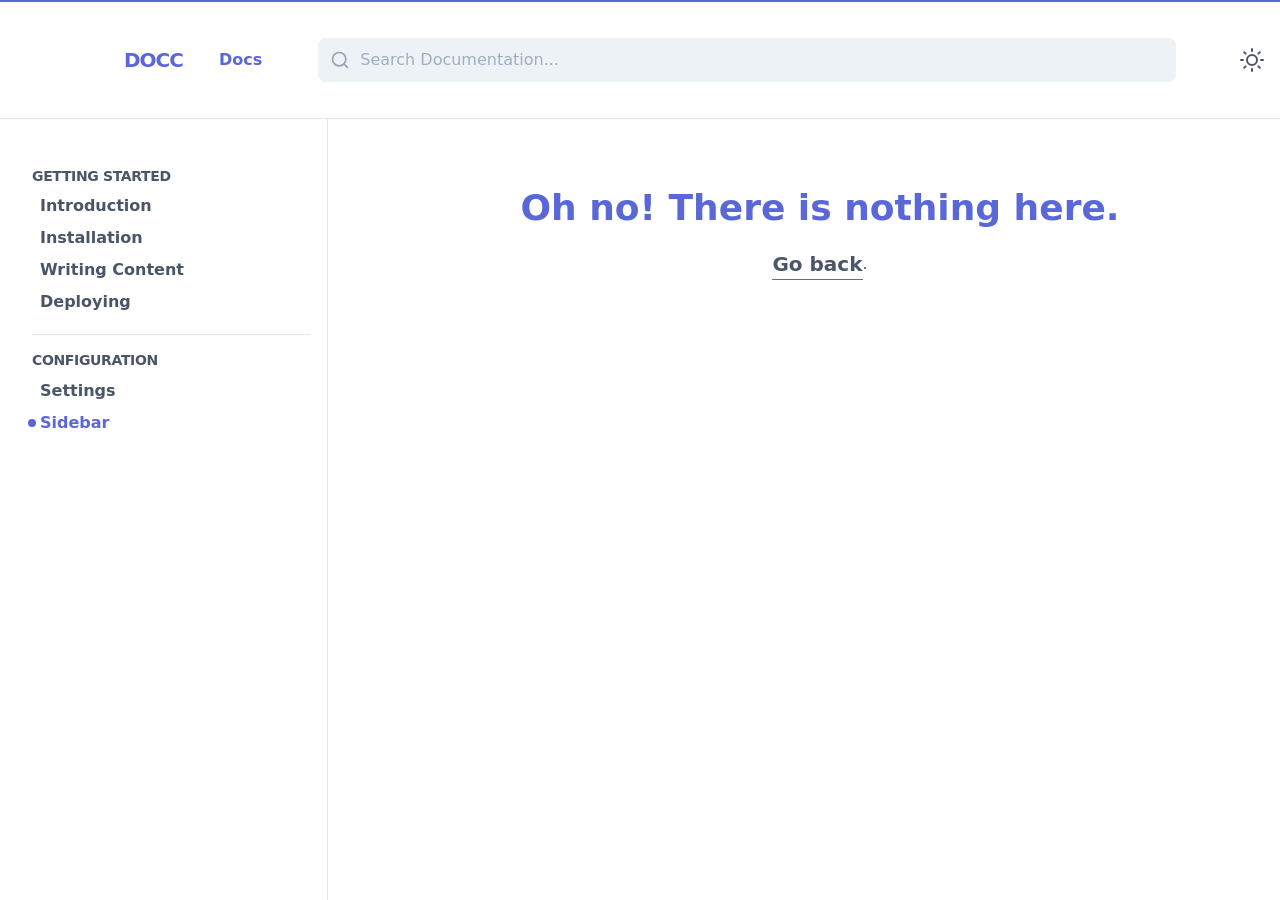
<file: docs/sidebar/index.html>
<!DOCTYPE html>
<html data-html-server-rendered="true" lang="en" data-vue-tag="%7B%22lang%22:%7B%22ssr%22:%22en%22%7D%7D">
  <head>
    <title>Sidebar - Docc</title><meta name="gridsome:hash" content="aba74d3e927face593c594ecff18ce60d526e04b"><meta data-vue-tag="ssr" charset="utf-8"><meta data-vue-tag="ssr" name="generator" content="Gridsome v0.7.23"><meta data-vue-tag="ssr" data-key="viewport" name="viewport" content="width=device-width, initial-scale=1, viewport-fit=cover"><meta data-vue-tag="ssr" data-key="format-detection" name="format-detection" content="telephone=no"><meta data-vue-tag="ssr" data-key="og:url" name="og:url" content="undefined/docs/writing-content/"><meta data-vue-tag="ssr" name="description" content="undefined"><meta data-vue-tag="ssr" data-key="og:title" name="og:title" content="Sidebar"><meta data-vue-tag="ssr" data-key="twitter:title" name="twitter:title" content="Sidebar"><meta data-vue-tag="ssr" data-key="og:description" name="og:description" content="undefined"><meta data-vue-tag="ssr" data-key="twitter:description" name="twitter:description" content="undefined"><meta data-vue-tag="ssr" data-key="og:type" name="og:type" content="website"><meta data-vue-tag="ssr" data-key="twitter:card" name="twitter:card" content="summary_large_image"><meta data-vue-tag="ssr" data-key="og:image" name="og:image" content="undefined/logo.jpg"><meta data-vue-tag="ssr" data-key="twitter:image" name="twitter:image" content="undefined/logo.jpg"><link data-vue-tag="ssr" rel="icon" href="data:,"><link data-vue-tag="ssr" rel="icon" type="image/png" sizes="16x16" href="/assets/static/favicon.ce0531f.f0886199c685a75a52fccefb5e72c094.png"><link data-vue-tag="ssr" rel="icon" type="image/png" sizes="32x32" href="/assets/static/favicon.ac8d93a.f0886199c685a75a52fccefb5e72c094.png"><link data-vue-tag="ssr" rel="icon" type="image/png" sizes="96x96" href="/assets/static/favicon.b9532cc.f0886199c685a75a52fccefb5e72c094.png"><link data-vue-tag="ssr" rel="apple-touch-icon" type="image/png" sizes="76x76" href="/assets/static/favicon.f22e9f3.f0886199c685a75a52fccefb5e72c094.png"><link data-vue-tag="ssr" rel="apple-touch-icon" type="image/png" sizes="152x152" href="/assets/static/favicon.62d22cb.f0886199c685a75a52fccefb5e72c094.png"><link data-vue-tag="ssr" rel="apple-touch-icon" type="image/png" sizes="120x120" href="/assets/static/favicon.1539b60.f0886199c685a75a52fccefb5e72c094.png"><link data-vue-tag="ssr" rel="apple-touch-icon" type="image/png" sizes="167x167" href="/assets/static/favicon.dc0cdc5.f0886199c685a75a52fccefb5e72c094.png"><link data-vue-tag="ssr" rel="apple-touch-icon" type="image/png" sizes="180x180" href="/assets/static/favicon.7b22250.f0886199c685a75a52fccefb5e72c094.png"><link rel="preload" href="/assets/css/0.styles.a50c434e.css" as="style"><link rel="preload" href="/assets/js/app.63581658.js" as="script"><link rel="preload" href="/assets/js/page--src--templates--markdown-page-vue.b8659cc0.js" as="script"><link rel="prefetch" href="/assets/js/page--src--pages--404-vue.3401a27e.js"><link rel="prefetch" href="/assets/js/page--src--pages--index-vue.9b01a1f0.js"><link rel="prefetch" href="/assets/js/search.94bc1de8.js"><link rel="stylesheet" href="/assets/css/0.styles.a50c434e.css"><noscript data-vue-tag="ssr"><style>.g-image--loading{display:none;}</style></noscript>
  </head>
  <body >
    <div data-server-rendered="true" id="app" class="font-sans antialiased text-ui-typo bg-ui-background"><div class="flex flex-col justify-start min-h-screen"><header class="sticky top-0 z-10 w-full border-b bg-ui-background border-ui-border"><div class="py-2 border-t-2 border-ui-primary"><div class="container"><div class="flex items-center justify-between -mx-2 sm:-mx-4"><div class="flex flex-col items-center px-2 mr-auto sm:px-4 sm:flex-row"><a href="/" title="Home" class="flex items-center text-ui-primary active"><svg xmlns="http://www.w3.org/2000/svg" viewBox="300 250 200 100" width="100" height="100" class="text-ui-primary"><g id="g14" clip-path="url(#clipPath18)" transform="matrix(1.33333, 0, 0, -1.33333, -399.235, 520.06)"><g id="g72" transform="translate(300.7024,287.5964)"><path d="m 0,0 h 19.981 l 26.941,51.405 -9.99,19.062 z" id="path74" style="fill-opacity: 1; fill-rule: evenodd; stroke: rgb(85, 153, 218); fill: rgb(0, 0, 255);"></path></g><g id="g76" transform="translate(411.0943,346.0047)"><path d="M 0,0 H 42.38 V -40.925 L 27.45,-58.412 h -52.843 l -32.505,62.042 -0.029,-0.045 -9.978,19.06 10.007,19.103 43.335,-82.673 h 39.456 v 23.453 h -42.38 V 23.791 L -2.836,40.94 H 46.157 L 31.227,23.453 H 0 Z" id="path78" style="fill-opacity: 1; fill-rule: evenodd; stroke: rgb(85, 153, 218); fill: rgb(0, 0, 255);"></path></g><g id="g80" transform="translate(482.9883,337.368)"><path d="m 0,0 v -8.615 l 35.16,-41.16 H 58.199 L 15.68,0 Z" id="path82" style="fill-opacity: 1; fill-rule: evenodd; stroke: rgb(85, 153, 218); fill: rgb(0, 0, 255);"></path></g><g id="g84" transform="translate(485.2932,348.5472)"><path d="m 0,0 -2.229,-2.609 v -8.583 H 13.393 L 55.752,38.397 H 32.799 L -2.229,-2.609 Z" id="path86" style="fill-opacity: 1; fill-rule: evenodd; stroke: rgb(85, 153, 218); fill: rgb(0, 0, 255);"></path></g><g id="g88" transform="translate(483.0645,354.4271)"><path d="M 0,0 V 32.517 H -17.436 V -20.412 Z" id="path90" style="fill-opacity: 1; fill-rule: evenodd; stroke: rgb(85, 153, 218); fill: rgb(0, 0, 255);"></path></g><g id="g92" transform="translate(482.9883,337.368)"><path d="M 0,0 V 0 H -7.359 L -17.501,-11.874 V -49.775 H 0 v 41.16 L -7.359,0 Z" id="path94" style="fill-opacity: 1; fill-rule: evenodd; stroke: rgb(85, 153, 218); fill: rgb(0, 0, 255);"></path></g><g id="g96" transform="translate(475.6295,337.368)"><path d="M 0,0 7.359,-8.615 V 0 Z" id="path98" style="fill-opacity: 1; fill-rule: evenodd; stroke: rgb(85, 153, 218); fill: rgb(0, 0, 255);"></path></g><g id="g100" transform="translate(475.6295,337.3681)"><path d="M 0,0 H 7.359 V 8.615 Z" id="path102" style="fill-opacity: 1; fill-rule: evenodd; stroke: rgb(85, 153, 218); fill: rgb(0, 0, 255);"></path></g><g id="g104" transform="translate(475.6295,337.3681)"><path d="M 0,0 7.359,8.615 Z" id="path106" style="fill-opacity: 1; fill-rule: evenodd; stroke: rgb(85, 153, 218); fill: rgb(0, 0, 255);"></path></g></g></svg><span class="hidden ml-2 text-xl font-black tracking-tighter uppercase sm:block">
            Docc
          </span></a><div class="hidden ml-2 mr-5 sm:block sm:ml-8"><a href="/docs/" class="block p-1 font-medium nav-link text-ui-typo hover:text-ui-primary active">
            Docs
          </a></div></div><div class="w-full px-2 sm:px-4 max-w-screen-xs"><!----></div><div class="flex items-center justify-end px-2 sm:px-4"><!----><!----><!----><button aria-label="Toggle Darkmode" title="Toggle Darkmode" class="ml-2 sm:ml-8"><svg xmlns="http://www.w3.org/2000/svg" width="1.5em" height="1.5em" viewBox="0 0 24 24" fill="none" stroke="currentColor" stroke-width="2" stroke-linecap="round" stroke-linejoin="round" class="feather feather-sun"><circle cx="12" cy="12" r="5"></circle><line x1="12" y1="1" x2="12" y2="3"></line><line x1="12" y1="21" x2="12" y2="23"></line><line x1="4.22" y1="4.22" x2="5.64" y2="5.64"></line><line x1="18.36" y1="18.36" x2="19.78" y2="19.78"></line><line x1="1" y1="12" x2="3" y2="12"></line><line x1="21" y1="12" x2="23" y2="12"></line><line x1="4.22" y1="19.78" x2="5.64" y2="18.36"></line><line x1="18.36" y1="5.64" x2="19.78" y2="4.22"></line></svg></button></div></div></div></div></header><main class="container relative flex flex-wrap justify-start flex-1 w-full bg-ui-background"><!----><div class="w-full pb-24"><div class="flex flex-wrap items-start justify-start"><div class="order-2 w-full md:w-1/3 sm:pl-4 md:pl-6 lg:pl-8 sticky" style="top:4rem;"><div class="mt-8 sm:pl-4 md:pl-6 md:pt-12 lg:pl-8 sm:pb-16 sm:border-l border-ui-border md:mt-0"><h3 class="pt-0 mt-0 text-sm tracking-wide uppercase border-none">On this page</h3><div><ul><li class="font-semibold depth-2"><a href="/docs/sidebar/#global-configuration" class="relative flex items-center py-1 text-sm transition transform hover:translate-x-1"><span class="absolute w-2 h-2 -ml-3 rounded-full opacity-0 bg-ui-primary transition transform scale-0 origin-center"></span>
          Global Configuration
        </a></li><li class="depth-3"><a href="/docs/sidebar/#the-sidebar-config-object" class="relative flex items-center py-1 text-sm transition transform hover:translate-x-1 pl-2"><span class="absolute w-2 h-2 -ml-3 rounded-full opacity-0 bg-ui-primary transition transform scale-0 origin-center"></span>
          The Sidebar Config Object
        </a></li><li class="border-t border-dashed border-ui-border pt-2 mt-2 font-semibold depth-2"><a href="/docs/sidebar/#frontmatter-setup" class="relative flex items-center py-1 text-sm transition transform hover:translate-x-1"><span class="absolute w-2 h-2 -ml-3 rounded-full opacity-0 bg-ui-primary transition transform scale-0 origin-center"></span>
          Frontmatter setup
        </a></li></ul></div></div></div><div class="order-1 w-full md:w-2/3"><div class="content"><h1 id="sidebar"><a href="#sidebar" aria-hidden="true"><span class="icon icon-link"></span></a>Sidebar</h1>
<p>In order to have a sidebar visible on the side of the page (like on this one for example) or on mobile devices as an off-canvas navigation, you are required to do some global configuration, as well as some configuration per markdown file.</p>
<h2 id="global-configuration"><a href="#global-configuration" aria-hidden="true"><span class="icon icon-link"></span></a>Global Configuration</h2>
<p>Open the <code>gridsome.config.js</code>. The configuration for the sidebar is located under <code>settings > sidebar</code>.</p>
<pre class="language-js"><code class="language-js"><span class="token comment">// gridsome.config.js</span>
module<span class="token punctuation">.</span><span class="token property-access">exports</span> <span class="token operator">=</span> <span class="token punctuation">{</span>
  <span class="token comment">// ...</span>
  <span class="token literal-property property">settings</span><span class="token operator">:</span> <span class="token punctuation">{</span>
    <span class="token literal-property property">sidebar</span><span class="token operator">:</span> <span class="token punctuation">[</span><span class="token punctuation">]</span>
  <span class="token punctuation">}</span><span class="token punctuation">,</span>
  <span class="token comment">// ...</span>
<span class="token punctuation">}</span></code></pre>
<p>Please note that the sidebar option is an array, since you can define multiple sidebars for different sections of your website. For example you might have a sidebar for your guide and another one for your Api reference.</p>
<h3 id="the-sidebar-config-object"><a href="#the-sidebar-config-object" aria-hidden="true"><span class="icon icon-link"></span></a>The Sidebar Config Object</h3>
<p>A single item in this array needs to have the following properties:</p>
<ul>
<li><code>name</code>: The identifier of the sidebar. This will be referenced in your markdown frontmatter.</li>
<li><code>sections</code>: The sidebar is divided into several sections. On this page we have <strong>Getting Started</strong> and <strong>Configuration</strong></li>
</ul>
<pre class="language-js"><code class="language-js"><span class="token comment">// gridsome.config.js</span>
module<span class="token punctuation">.</span><span class="token property-access">exports</span> <span class="token operator">=</span> <span class="token punctuation">{</span>
  <span class="token comment">// ...</span>
  <span class="token literal-property property">settings</span><span class="token operator">:</span> <span class="token punctuation">{</span>
    <span class="token literal-property property">sidebar</span><span class="token operator">:</span> <span class="token punctuation">[</span>
      <span class="token literal-property property">name</span><span class="token operator">:</span> <span class="token string">'docs'</span><span class="token punctuation">,</span>
      <span class="token literal-property property">sections</span><span class="token operator">:</span> <span class="token punctuation">[</span><span class="token punctuation">]</span>
    <span class="token punctuation">]</span>
  <span class="token punctuation">}</span><span class="token punctuation">,</span>
  <span class="token comment">// ...</span>
<span class="token punctuation">}</span></code></pre>
<p>An item for the <code>sections</code> array might look like this:</p>
<pre class="language-js"><code class="language-js"><span class="token comment">// gridsome.config.js</span>
module<span class="token punctuation">.</span><span class="token property-access">exports</span> <span class="token operator">=</span> <span class="token punctuation">{</span>
  <span class="token comment">// ...</span>
  <span class="token literal-property property">settings</span><span class="token operator">:</span> <span class="token punctuation">{</span>
    <span class="token literal-property property">sidebar</span><span class="token operator">:</span> <span class="token punctuation">[</span>
      <span class="token literal-property property">name</span><span class="token operator">:</span> <span class="token string">'docs'</span><span class="token punctuation">,</span>
      <span class="token literal-property property">sections</span><span class="token operator">:</span> <span class="token punctuation">[</span>
        <span class="token punctuation">{</span>
          <span class="token literal-property property">title</span><span class="token operator">:</span> <span class="token string">'Getting Started'</span><span class="token punctuation">,</span>
          <span class="token literal-property property">items</span><span class="token operator">:</span> <span class="token punctuation">[</span>
            <span class="token string">'/docs/'</span><span class="token punctuation">,</span>
            <span class="token string">'/docs/installation/'</span><span class="token punctuation">,</span>
            <span class="token string">'/docs/writing-content/'</span><span class="token punctuation">,</span>
          <span class="token punctuation">]</span>
        <span class="token punctuation">}</span><span class="token punctuation">,</span>
      <span class="token punctuation">]</span>
    <span class="token punctuation">]</span>
  <span class="token punctuation">}</span><span class="token punctuation">,</span>
  <span class="token comment">// ...</span>
<span class="token punctuation">}</span></code></pre>
<p>As you can see, we need a <code>title</code> for the sections, as well as an array of <code>items</code> which are the links to the given pages.</p>
<p>The sidebar performs a static query to get all pages. This is how we automatically put the title of the given page in the sidebar.</p>
<h2 id="frontmatter-setup"><a href="#frontmatter-setup" aria-hidden="true"><span class="icon icon-link"></span></a>Frontmatter setup</h2>
<p>After your global configuration is all done, we only need to tell the markdown page which sidebar to use.</p>
<p>In order to do that we simply reference the <code>name</code> of the sidebar in our frontmatter:</p>
<pre class="language-md"><code class="language-md"><span class="token front-matter-block"><span class="token punctuation">---</span>
<span class="token front-matter yaml language-yaml"><span class="token key atrule">sidebar</span><span class="token punctuation">:</span> <span class="token string">'docs'</span></span>
<span class="token punctuation">---</span></span>

<span class="token title important"><span class="token punctuation">#</span> I use the docs sidebar</span></code></pre>
</div><div class="mt-8 pt-8 lg:mt-12 lg:pt-12 border-t border-ui-border"><div><div class="flex flex-col sm:flex-row justify-between items-center"><a href="/docs/settings/" class="mb-4 sm:mb-0 flex items-center mr-auto text-ui-primary font-bold px-4 py-2 border border-ui-border rounded-lg hover:bg-ui-primary hover:text-white transition-colors"><svg xmlns="http://www.w3.org/2000/svg" width="1em" height="1em" viewBox="0 0 24 24" fill="none" stroke="currentColor" stroke-width="2" stroke-linecap="round" stroke-linejoin="round" class="mr-2 feather feather-arrow-left"><line x1="19" y1="12" x2="5" y2="12"></line><polyline points="12 19 5 12 12 5"></polyline></svg>
      Settings
    </a><!----></div></div></div></div></div></div></main></div><!----></div>
    <script>window.__INITIAL_STATE__={"data":{"markdownPage":{"id":"04808e669cf8537a5d2d42d2ea840db8","title":"Sidebar","description":"","path":"\u002Fdocs\u002Fsidebar\u002F","timeToRead":1,"content":"\u003Ch1 id=\"sidebar\"\u003E\u003Ca href=\"#sidebar\" aria-hidden=\"true\"\u003E\u003Cspan class=\"icon icon-link\"\u003E\u003C\u002Fspan\u003E\u003C\u002Fa\u003ESidebar\u003C\u002Fh1\u003E\n\u003Cp\u003EIn order to have a sidebar visible on the side of the page (like on this one for example) or on mobile devices as an off-canvas navigation, you are required to do some global configuration, as well as some configuration per markdown file.\u003C\u002Fp\u003E\n\u003Ch2 id=\"global-configuration\"\u003E\u003Ca href=\"#global-configuration\" aria-hidden=\"true\"\u003E\u003Cspan class=\"icon icon-link\"\u003E\u003C\u002Fspan\u003E\u003C\u002Fa\u003EGlobal Configuration\u003C\u002Fh2\u003E\n\u003Cp\u003EOpen the \u003Ccode\u003Egridsome.config.js\u003C\u002Fcode\u003E. The configuration for the sidebar is located under \u003Ccode\u003Esettings \u003E sidebar\u003C\u002Fcode\u003E.\u003C\u002Fp\u003E\n\u003Cpre class=\"language-js\"\u003E\u003Ccode class=\"language-js\"\u003E\u003Cspan class=\"token comment\"\u003E\u002F\u002F gridsome.config.js\u003C\u002Fspan\u003E\nmodule\u003Cspan class=\"token punctuation\"\u003E.\u003C\u002Fspan\u003E\u003Cspan class=\"token property-access\"\u003Eexports\u003C\u002Fspan\u003E \u003Cspan class=\"token operator\"\u003E=\u003C\u002Fspan\u003E \u003Cspan class=\"token punctuation\"\u003E{\u003C\u002Fspan\u003E\n  \u003Cspan class=\"token comment\"\u003E\u002F\u002F ...\u003C\u002Fspan\u003E\n  \u003Cspan class=\"token literal-property property\"\u003Esettings\u003C\u002Fspan\u003E\u003Cspan class=\"token operator\"\u003E:\u003C\u002Fspan\u003E \u003Cspan class=\"token punctuation\"\u003E{\u003C\u002Fspan\u003E\n    \u003Cspan class=\"token literal-property property\"\u003Esidebar\u003C\u002Fspan\u003E\u003Cspan class=\"token operator\"\u003E:\u003C\u002Fspan\u003E \u003Cspan class=\"token punctuation\"\u003E[\u003C\u002Fspan\u003E\u003Cspan class=\"token punctuation\"\u003E]\u003C\u002Fspan\u003E\n  \u003Cspan class=\"token punctuation\"\u003E}\u003C\u002Fspan\u003E\u003Cspan class=\"token punctuation\"\u003E,\u003C\u002Fspan\u003E\n  \u003Cspan class=\"token comment\"\u003E\u002F\u002F ...\u003C\u002Fspan\u003E\n\u003Cspan class=\"token punctuation\"\u003E}\u003C\u002Fspan\u003E\u003C\u002Fcode\u003E\u003C\u002Fpre\u003E\n\u003Cp\u003EPlease note that the sidebar option is an array, since you can define multiple sidebars for different sections of your website. For example you might have a sidebar for your guide and another one for your Api reference.\u003C\u002Fp\u003E\n\u003Ch3 id=\"the-sidebar-config-object\"\u003E\u003Ca href=\"#the-sidebar-config-object\" aria-hidden=\"true\"\u003E\u003Cspan class=\"icon icon-link\"\u003E\u003C\u002Fspan\u003E\u003C\u002Fa\u003EThe Sidebar Config Object\u003C\u002Fh3\u003E\n\u003Cp\u003EA single item in this array needs to have the following properties:\u003C\u002Fp\u003E\n\u003Cul\u003E\n\u003Cli\u003E\u003Ccode\u003Ename\u003C\u002Fcode\u003E: The identifier of the sidebar. This will be referenced in your markdown frontmatter.\u003C\u002Fli\u003E\n\u003Cli\u003E\u003Ccode\u003Esections\u003C\u002Fcode\u003E: The sidebar is divided into several sections. On this page we have \u003Cstrong\u003EGetting Started\u003C\u002Fstrong\u003E and \u003Cstrong\u003EConfiguration\u003C\u002Fstrong\u003E\u003C\u002Fli\u003E\n\u003C\u002Ful\u003E\n\u003Cpre class=\"language-js\"\u003E\u003Ccode class=\"language-js\"\u003E\u003Cspan class=\"token comment\"\u003E\u002F\u002F gridsome.config.js\u003C\u002Fspan\u003E\nmodule\u003Cspan class=\"token punctuation\"\u003E.\u003C\u002Fspan\u003E\u003Cspan class=\"token property-access\"\u003Eexports\u003C\u002Fspan\u003E \u003Cspan class=\"token operator\"\u003E=\u003C\u002Fspan\u003E \u003Cspan class=\"token punctuation\"\u003E{\u003C\u002Fspan\u003E\n  \u003Cspan class=\"token comment\"\u003E\u002F\u002F ...\u003C\u002Fspan\u003E\n  \u003Cspan class=\"token literal-property property\"\u003Esettings\u003C\u002Fspan\u003E\u003Cspan class=\"token operator\"\u003E:\u003C\u002Fspan\u003E \u003Cspan class=\"token punctuation\"\u003E{\u003C\u002Fspan\u003E\n    \u003Cspan class=\"token literal-property property\"\u003Esidebar\u003C\u002Fspan\u003E\u003Cspan class=\"token operator\"\u003E:\u003C\u002Fspan\u003E \u003Cspan class=\"token punctuation\"\u003E[\u003C\u002Fspan\u003E\n      \u003Cspan class=\"token literal-property property\"\u003Ename\u003C\u002Fspan\u003E\u003Cspan class=\"token operator\"\u003E:\u003C\u002Fspan\u003E \u003Cspan class=\"token string\"\u003E'docs'\u003C\u002Fspan\u003E\u003Cspan class=\"token punctuation\"\u003E,\u003C\u002Fspan\u003E\n      \u003Cspan class=\"token literal-property property\"\u003Esections\u003C\u002Fspan\u003E\u003Cspan class=\"token operator\"\u003E:\u003C\u002Fspan\u003E \u003Cspan class=\"token punctuation\"\u003E[\u003C\u002Fspan\u003E\u003Cspan class=\"token punctuation\"\u003E]\u003C\u002Fspan\u003E\n    \u003Cspan class=\"token punctuation\"\u003E]\u003C\u002Fspan\u003E\n  \u003Cspan class=\"token punctuation\"\u003E}\u003C\u002Fspan\u003E\u003Cspan class=\"token punctuation\"\u003E,\u003C\u002Fspan\u003E\n  \u003Cspan class=\"token comment\"\u003E\u002F\u002F ...\u003C\u002Fspan\u003E\n\u003Cspan class=\"token punctuation\"\u003E}\u003C\u002Fspan\u003E\u003C\u002Fcode\u003E\u003C\u002Fpre\u003E\n\u003Cp\u003EAn item for the \u003Ccode\u003Esections\u003C\u002Fcode\u003E array might look like this:\u003C\u002Fp\u003E\n\u003Cpre class=\"language-js\"\u003E\u003Ccode class=\"language-js\"\u003E\u003Cspan class=\"token comment\"\u003E\u002F\u002F gridsome.config.js\u003C\u002Fspan\u003E\nmodule\u003Cspan class=\"token punctuation\"\u003E.\u003C\u002Fspan\u003E\u003Cspan class=\"token property-access\"\u003Eexports\u003C\u002Fspan\u003E \u003Cspan class=\"token operator\"\u003E=\u003C\u002Fspan\u003E \u003Cspan class=\"token punctuation\"\u003E{\u003C\u002Fspan\u003E\n  \u003Cspan class=\"token comment\"\u003E\u002F\u002F ...\u003C\u002Fspan\u003E\n  \u003Cspan class=\"token literal-property property\"\u003Esettings\u003C\u002Fspan\u003E\u003Cspan class=\"token operator\"\u003E:\u003C\u002Fspan\u003E \u003Cspan class=\"token punctuation\"\u003E{\u003C\u002Fspan\u003E\n    \u003Cspan class=\"token literal-property property\"\u003Esidebar\u003C\u002Fspan\u003E\u003Cspan class=\"token operator\"\u003E:\u003C\u002Fspan\u003E \u003Cspan class=\"token punctuation\"\u003E[\u003C\u002Fspan\u003E\n      \u003Cspan class=\"token literal-property property\"\u003Ename\u003C\u002Fspan\u003E\u003Cspan class=\"token operator\"\u003E:\u003C\u002Fspan\u003E \u003Cspan class=\"token string\"\u003E'docs'\u003C\u002Fspan\u003E\u003Cspan class=\"token punctuation\"\u003E,\u003C\u002Fspan\u003E\n      \u003Cspan class=\"token literal-property property\"\u003Esections\u003C\u002Fspan\u003E\u003Cspan class=\"token operator\"\u003E:\u003C\u002Fspan\u003E \u003Cspan class=\"token punctuation\"\u003E[\u003C\u002Fspan\u003E\n        \u003Cspan class=\"token punctuation\"\u003E{\u003C\u002Fspan\u003E\n          \u003Cspan class=\"token literal-property property\"\u003Etitle\u003C\u002Fspan\u003E\u003Cspan class=\"token operator\"\u003E:\u003C\u002Fspan\u003E \u003Cspan class=\"token string\"\u003E'Getting Started'\u003C\u002Fspan\u003E\u003Cspan class=\"token punctuation\"\u003E,\u003C\u002Fspan\u003E\n          \u003Cspan class=\"token literal-property property\"\u003Eitems\u003C\u002Fspan\u003E\u003Cspan class=\"token operator\"\u003E:\u003C\u002Fspan\u003E \u003Cspan class=\"token punctuation\"\u003E[\u003C\u002Fspan\u003E\n            \u003Cspan class=\"token string\"\u003E'\u002Fdocs\u002F'\u003C\u002Fspan\u003E\u003Cspan class=\"token punctuation\"\u003E,\u003C\u002Fspan\u003E\n            \u003Cspan class=\"token string\"\u003E'\u002Fdocs\u002Finstallation\u002F'\u003C\u002Fspan\u003E\u003Cspan class=\"token punctuation\"\u003E,\u003C\u002Fspan\u003E\n            \u003Cspan class=\"token string\"\u003E'\u002Fdocs\u002Fwriting-content\u002F'\u003C\u002Fspan\u003E\u003Cspan class=\"token punctuation\"\u003E,\u003C\u002Fspan\u003E\n          \u003Cspan class=\"token punctuation\"\u003E]\u003C\u002Fspan\u003E\n        \u003Cspan class=\"token punctuation\"\u003E}\u003C\u002Fspan\u003E\u003Cspan class=\"token punctuation\"\u003E,\u003C\u002Fspan\u003E\n      \u003Cspan class=\"token punctuation\"\u003E]\u003C\u002Fspan\u003E\n    \u003Cspan class=\"token punctuation\"\u003E]\u003C\u002Fspan\u003E\n  \u003Cspan class=\"token punctuation\"\u003E}\u003C\u002Fspan\u003E\u003Cspan class=\"token punctuation\"\u003E,\u003C\u002Fspan\u003E\n  \u003Cspan class=\"token comment\"\u003E\u002F\u002F ...\u003C\u002Fspan\u003E\n\u003Cspan class=\"token punctuation\"\u003E}\u003C\u002Fspan\u003E\u003C\u002Fcode\u003E\u003C\u002Fpre\u003E\n\u003Cp\u003EAs you can see, we need a \u003Ccode\u003Etitle\u003C\u002Fcode\u003E for the sections, as well as an array of \u003Ccode\u003Eitems\u003C\u002Fcode\u003E which are the links to the given pages.\u003C\u002Fp\u003E\n\u003Cp\u003EThe sidebar performs a static query to get all pages. This is how we automatically put the title of the given page in the sidebar.\u003C\u002Fp\u003E\n\u003Ch2 id=\"frontmatter-setup\"\u003E\u003Ca href=\"#frontmatter-setup\" aria-hidden=\"true\"\u003E\u003Cspan class=\"icon icon-link\"\u003E\u003C\u002Fspan\u003E\u003C\u002Fa\u003EFrontmatter setup\u003C\u002Fh2\u003E\n\u003Cp\u003EAfter your global configuration is all done, we only need to tell the markdown page which sidebar to use.\u003C\u002Fp\u003E\n\u003Cp\u003EIn order to do that we simply reference the \u003Ccode\u003Ename\u003C\u002Fcode\u003E of the sidebar in our frontmatter:\u003C\u002Fp\u003E\n\u003Cpre class=\"language-md\"\u003E\u003Ccode class=\"language-md\"\u003E\u003Cspan class=\"token front-matter-block\"\u003E\u003Cspan class=\"token punctuation\"\u003E---\u003C\u002Fspan\u003E\n\u003Cspan class=\"token front-matter yaml language-yaml\"\u003E\u003Cspan class=\"token key atrule\"\u003Esidebar\u003C\u002Fspan\u003E\u003Cspan class=\"token punctuation\"\u003E:\u003C\u002Fspan\u003E \u003Cspan class=\"token string\"\u003E'docs'\u003C\u002Fspan\u003E\u003C\u002Fspan\u003E\n\u003Cspan class=\"token punctuation\"\u003E---\u003C\u002Fspan\u003E\u003C\u002Fspan\u003E\n\n\u003Cspan class=\"token title important\"\u003E\u003Cspan class=\"token punctuation\"\u003E#\u003C\u002Fspan\u003E I use the docs sidebar\u003C\u002Fspan\u003E\u003C\u002Fcode\u003E\u003C\u002Fpre\u003E\n","sidebar":"docs","next":"","prev":"\u002Fdocs\u002Fsettings\u002F","headings":[{"depth":1,"value":"Sidebar","anchor":"#sidebar"},{"depth":2,"value":"Global Configuration","anchor":"#global-configuration"},{"depth":3,"value":"The Sidebar Config Object","anchor":"#the-sidebar-config-object"},{"depth":2,"value":"Frontmatter setup","anchor":"#frontmatter-setup"}]},"allMarkdownPage":{"edges":[{"node":{"path":"\u002Fdocs\u002Fwriting-content\u002F","title":"Writing Content"}},{"node":{"path":"\u002Fdocs\u002Fsidebar\u002F","title":"Sidebar"}},{"node":{"path":"\u002Fdocs\u002Fsettings\u002F","title":"Settings"}},{"node":{"path":"\u002Fdocs\u002Finstallation\u002F","title":"Installation"}},{"node":{"path":"\u002Fdocs\u002F","title":"Introduction"}},{"node":{"path":"\u002Fdocs\u002Fdeploying\u002F","title":"Deploying"}}]}},"context":{}};(function(){var s;(s=document.currentScript||document.scripts[document.scripts.length-1]).parentNode.removeChild(s);}());</script><script src="/assets/js/app.63581658.js" defer></script><script src="/assets/js/page--src--templates--markdown-page-vue.b8659cc0.js" defer></script>
  </body>
</html>
</file>
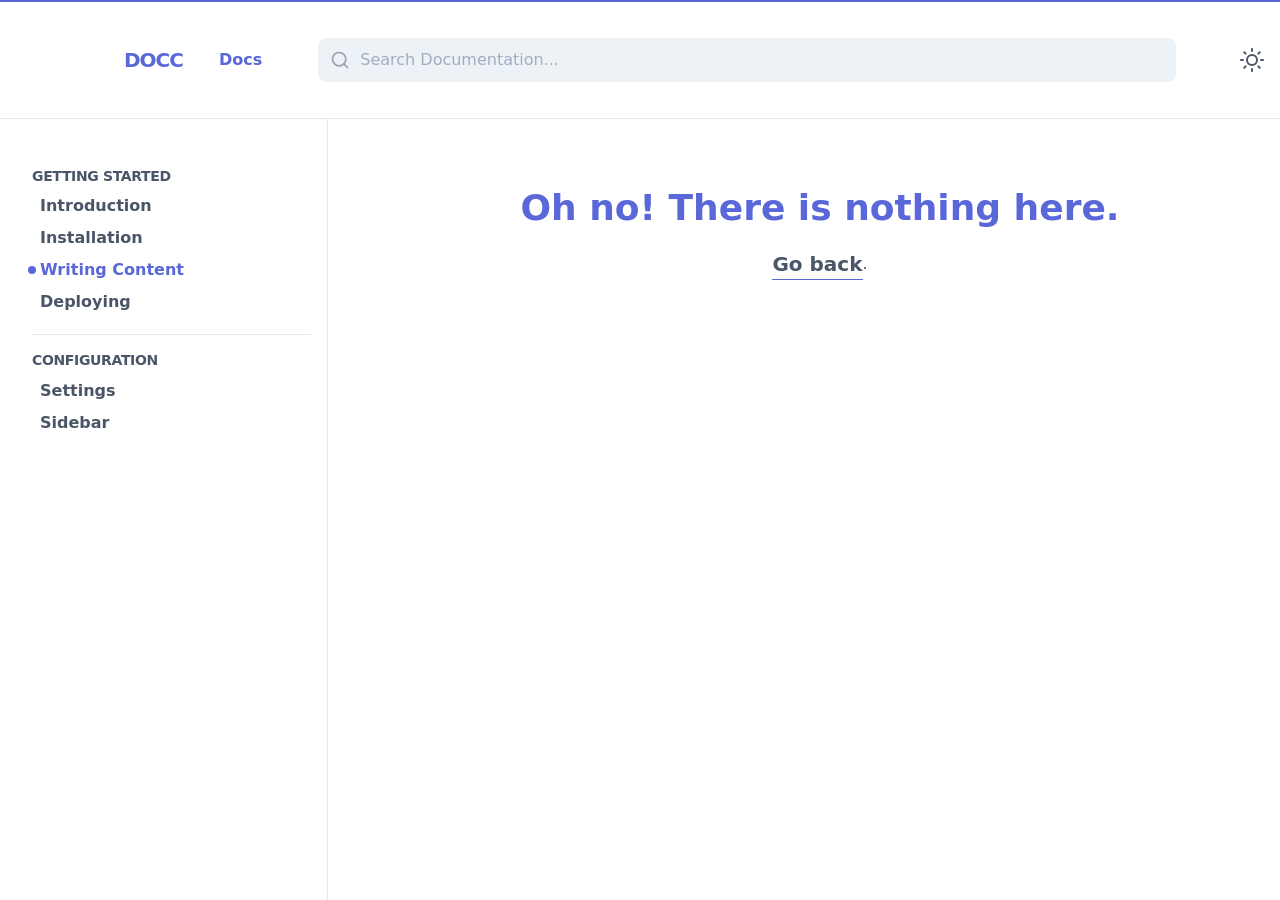
<file: docs/writing-content/index.html>
<!DOCTYPE html>
<html data-html-server-rendered="true" lang="en" data-vue-tag="%7B%22lang%22:%7B%22ssr%22:%22en%22%7D%7D">
  <head>
    <title>Writing Content - Docc</title><meta name="gridsome:hash" content="aba74d3e927face593c594ecff18ce60d526e04b"><meta data-vue-tag="ssr" charset="utf-8"><meta data-vue-tag="ssr" name="generator" content="Gridsome v0.7.23"><meta data-vue-tag="ssr" data-key="viewport" name="viewport" content="width=device-width, initial-scale=1, viewport-fit=cover"><meta data-vue-tag="ssr" data-key="format-detection" name="format-detection" content="telephone=no"><meta data-vue-tag="ssr" data-key="og:url" name="og:url" content="undefined/docs/writing-content/"><meta data-vue-tag="ssr" name="description" content="undefined"><meta data-vue-tag="ssr" data-key="og:title" name="og:title" content="Writing Content"><meta data-vue-tag="ssr" data-key="twitter:title" name="twitter:title" content="Writing Content"><meta data-vue-tag="ssr" data-key="og:description" name="og:description" content="undefined"><meta data-vue-tag="ssr" data-key="twitter:description" name="twitter:description" content="undefined"><meta data-vue-tag="ssr" data-key="og:type" name="og:type" content="website"><meta data-vue-tag="ssr" data-key="twitter:card" name="twitter:card" content="summary_large_image"><meta data-vue-tag="ssr" data-key="og:image" name="og:image" content="undefined/logo.jpg"><meta data-vue-tag="ssr" data-key="twitter:image" name="twitter:image" content="undefined/logo.jpg"><link data-vue-tag="ssr" rel="icon" href="data:,"><link data-vue-tag="ssr" rel="icon" type="image/png" sizes="16x16" href="/assets/static/favicon.ce0531f.f0886199c685a75a52fccefb5e72c094.png"><link data-vue-tag="ssr" rel="icon" type="image/png" sizes="32x32" href="/assets/static/favicon.ac8d93a.f0886199c685a75a52fccefb5e72c094.png"><link data-vue-tag="ssr" rel="icon" type="image/png" sizes="96x96" href="/assets/static/favicon.b9532cc.f0886199c685a75a52fccefb5e72c094.png"><link data-vue-tag="ssr" rel="apple-touch-icon" type="image/png" sizes="76x76" href="/assets/static/favicon.f22e9f3.f0886199c685a75a52fccefb5e72c094.png"><link data-vue-tag="ssr" rel="apple-touch-icon" type="image/png" sizes="152x152" href="/assets/static/favicon.62d22cb.f0886199c685a75a52fccefb5e72c094.png"><link data-vue-tag="ssr" rel="apple-touch-icon" type="image/png" sizes="120x120" href="/assets/static/favicon.1539b60.f0886199c685a75a52fccefb5e72c094.png"><link data-vue-tag="ssr" rel="apple-touch-icon" type="image/png" sizes="167x167" href="/assets/static/favicon.dc0cdc5.f0886199c685a75a52fccefb5e72c094.png"><link data-vue-tag="ssr" rel="apple-touch-icon" type="image/png" sizes="180x180" href="/assets/static/favicon.7b22250.f0886199c685a75a52fccefb5e72c094.png"><link rel="preload" href="/assets/css/0.styles.a50c434e.css" as="style"><link rel="preload" href="/assets/js/app.63581658.js" as="script"><link rel="preload" href="/assets/js/page--src--templates--markdown-page-vue.b8659cc0.js" as="script"><link rel="prefetch" href="/assets/js/page--src--pages--404-vue.3401a27e.js"><link rel="prefetch" href="/assets/js/page--src--pages--index-vue.9b01a1f0.js"><link rel="prefetch" href="/assets/js/search.94bc1de8.js"><link rel="stylesheet" href="/assets/css/0.styles.a50c434e.css"><noscript data-vue-tag="ssr"><style>.g-image--loading{display:none;}</style></noscript>
  </head>
  <body >
    <div data-server-rendered="true" id="app" class="font-sans antialiased text-ui-typo bg-ui-background"><div class="flex flex-col justify-start min-h-screen"><header class="sticky top-0 z-10 w-full border-b bg-ui-background border-ui-border"><div class="py-2 border-t-2 border-ui-primary"><div class="container"><div class="flex items-center justify-between -mx-2 sm:-mx-4"><div class="flex flex-col items-center px-2 mr-auto sm:px-4 sm:flex-row"><a href="/" title="Home" class="flex items-center text-ui-primary active"><svg xmlns="http://www.w3.org/2000/svg" viewBox="300 250 200 100" width="100" height="100" class="text-ui-primary"><g id="g14" clip-path="url(#clipPath18)" transform="matrix(1.33333, 0, 0, -1.33333, -399.235, 520.06)"><g id="g72" transform="translate(300.7024,287.5964)"><path d="m 0,0 h 19.981 l 26.941,51.405 -9.99,19.062 z" id="path74" style="fill-opacity: 1; fill-rule: evenodd; stroke: rgb(85, 153, 218); fill: rgb(0, 0, 255);"></path></g><g id="g76" transform="translate(411.0943,346.0047)"><path d="M 0,0 H 42.38 V -40.925 L 27.45,-58.412 h -52.843 l -32.505,62.042 -0.029,-0.045 -9.978,19.06 10.007,19.103 43.335,-82.673 h 39.456 v 23.453 h -42.38 V 23.791 L -2.836,40.94 H 46.157 L 31.227,23.453 H 0 Z" id="path78" style="fill-opacity: 1; fill-rule: evenodd; stroke: rgb(85, 153, 218); fill: rgb(0, 0, 255);"></path></g><g id="g80" transform="translate(482.9883,337.368)"><path d="m 0,0 v -8.615 l 35.16,-41.16 H 58.199 L 15.68,0 Z" id="path82" style="fill-opacity: 1; fill-rule: evenodd; stroke: rgb(85, 153, 218); fill: rgb(0, 0, 255);"></path></g><g id="g84" transform="translate(485.2932,348.5472)"><path d="m 0,0 -2.229,-2.609 v -8.583 H 13.393 L 55.752,38.397 H 32.799 L -2.229,-2.609 Z" id="path86" style="fill-opacity: 1; fill-rule: evenodd; stroke: rgb(85, 153, 218); fill: rgb(0, 0, 255);"></path></g><g id="g88" transform="translate(483.0645,354.4271)"><path d="M 0,0 V 32.517 H -17.436 V -20.412 Z" id="path90" style="fill-opacity: 1; fill-rule: evenodd; stroke: rgb(85, 153, 218); fill: rgb(0, 0, 255);"></path></g><g id="g92" transform="translate(482.9883,337.368)"><path d="M 0,0 V 0 H -7.359 L -17.501,-11.874 V -49.775 H 0 v 41.16 L -7.359,0 Z" id="path94" style="fill-opacity: 1; fill-rule: evenodd; stroke: rgb(85, 153, 218); fill: rgb(0, 0, 255);"></path></g><g id="g96" transform="translate(475.6295,337.368)"><path d="M 0,0 7.359,-8.615 V 0 Z" id="path98" style="fill-opacity: 1; fill-rule: evenodd; stroke: rgb(85, 153, 218); fill: rgb(0, 0, 255);"></path></g><g id="g100" transform="translate(475.6295,337.3681)"><path d="M 0,0 H 7.359 V 8.615 Z" id="path102" style="fill-opacity: 1; fill-rule: evenodd; stroke: rgb(85, 153, 218); fill: rgb(0, 0, 255);"></path></g><g id="g104" transform="translate(475.6295,337.3681)"><path d="M 0,0 7.359,8.615 Z" id="path106" style="fill-opacity: 1; fill-rule: evenodd; stroke: rgb(85, 153, 218); fill: rgb(0, 0, 255);"></path></g></g></svg><span class="hidden ml-2 text-xl font-black tracking-tighter uppercase sm:block">
            Docc
          </span></a><div class="hidden ml-2 mr-5 sm:block sm:ml-8"><a href="/docs/" class="block p-1 font-medium nav-link text-ui-typo hover:text-ui-primary active">
            Docs
          </a></div></div><div class="w-full px-2 sm:px-4 max-w-screen-xs"><!----></div><div class="flex items-center justify-end px-2 sm:px-4"><!----><!----><!----><button aria-label="Toggle Darkmode" title="Toggle Darkmode" class="ml-2 sm:ml-8"><svg xmlns="http://www.w3.org/2000/svg" width="1.5em" height="1.5em" viewBox="0 0 24 24" fill="none" stroke="currentColor" stroke-width="2" stroke-linecap="round" stroke-linejoin="round" class="feather feather-sun"><circle cx="12" cy="12" r="5"></circle><line x1="12" y1="1" x2="12" y2="3"></line><line x1="12" y1="21" x2="12" y2="23"></line><line x1="4.22" y1="4.22" x2="5.64" y2="5.64"></line><line x1="18.36" y1="18.36" x2="19.78" y2="19.78"></line><line x1="1" y1="12" x2="3" y2="12"></line><line x1="21" y1="12" x2="23" y2="12"></line><line x1="4.22" y1="19.78" x2="5.64" y2="18.36"></line><line x1="18.36" y1="5.64" x2="19.78" y2="4.22"></line></svg></button></div></div></div></div></header><main class="container relative flex flex-wrap justify-start flex-1 w-full bg-ui-background"><!----><div class="w-full pb-24"><div class="flex flex-wrap items-start justify-start"><div class="order-2 w-full md:w-1/3 sm:pl-4 md:pl-6 lg:pl-8 sticky" style="top:4rem;"><div class="mt-8 sm:pl-4 md:pl-6 md:pt-12 lg:pl-8 sm:pb-16 sm:border-l border-ui-border md:mt-0"><h3 class="pt-0 mt-0 text-sm tracking-wide uppercase border-none">On this page</h3><div><ul><li class="font-semibold depth-2"><a href="/docs/writing-content/#writing-markdown" class="relative flex items-center py-1 text-sm transition transform hover:translate-x-1"><span class="absolute w-2 h-2 -ml-3 rounded-full opacity-0 bg-ui-primary transition transform scale-0 origin-center"></span>
          Writing Markdown
        </a></li></ul></div></div></div><div class="order-1 w-full md:w-2/3"><div class="content"><h1 id="writing-content"><a href="#writing-content" aria-hidden="true"><span class="icon icon-link"></span></a>Writing Content</h1>
<p>After installing, head to <code>content/docs</code>. This is where all the documentation for this theme is located.
You can look into it if you want, to get a sense, of how this theme works but generally the first action you take, is to delete that folder and create your own content.</p>
<h2 id="writing-markdown"><a href="#writing-markdown" aria-hidden="true"><span class="icon icon-link"></span></a>Writing Markdown</h2>
<p>This theme uses the default <code>@gridsome/source-filesystem</code> plugin to look for <code>.md</code> files in the <code>content</code> folder to create pages. If you want to rename the folder, simply open the <code>gridsome.config.js</code>, navigate to the options of the plugin and change the <code>baseDir</code> option.</p>
<pre class="language-js"><code class="language-js"><span class="token literal-property property">plugins</span><span class="token operator">:</span> <span class="token punctuation">[</span>
  <span class="token punctuation">{</span>
    <span class="token literal-property property">use</span><span class="token operator">:</span> <span class="token string">'@gridsome/source-filesystem'</span><span class="token punctuation">,</span>
    <span class="token literal-property property">options</span><span class="token operator">:</span> <span class="token punctuation">{</span>
      <span class="token comment">// Change the option below.</span>
      <span class="token literal-property property">baseDir</span><span class="token operator">:</span> <span class="token string">'./content'</span><span class="token punctuation">,</span>
      <span class="token literal-property property">path</span><span class="token operator">:</span> <span class="token string">'**/*.md'</span><span class="token punctuation">,</span>
      <span class="token literal-property property">typeName</span><span class="token operator">:</span> <span class="token string">'MarkdownPage'</span><span class="token punctuation">,</span>
      <span class="token literal-property property">remark</span><span class="token operator">:</span> <span class="token punctuation">{</span>
        <span class="token literal-property property">externalLinksTarget</span><span class="token operator">:</span> <span class="token string">'_blank'</span><span class="token punctuation">,</span>
        <span class="token literal-property property">externalLinksRel</span><span class="token operator">:</span> <span class="token punctuation">[</span><span class="token string">'noopener'</span><span class="token punctuation">,</span> <span class="token string">'noreferrer'</span><span class="token punctuation">]</span><span class="token punctuation">,</span>
        <span class="token literal-property property">plugins</span><span class="token operator">:</span> <span class="token punctuation">[</span>
          <span class="token string">'@gridsome/remark-prismjs'</span>
        <span class="token punctuation">]</span>
      <span class="token punctuation">}</span>
    <span class="token punctuation">}</span>
  <span class="token punctuation">}</span><span class="token punctuation">,</span>
  <span class="token comment">// ...</span>
<span class="token punctuation">]</span></code></pre>
<p>If you have never worked with markdown, just search the internet for a guide. It is very simple to pick up.</p>
</div><div class="mt-8 pt-8 lg:mt-12 lg:pt-12 border-t border-ui-border"><div><div class="flex flex-col sm:flex-row justify-between items-center"><a href="/docs/installation/" class="mb-4 sm:mb-0 flex items-center mr-auto text-ui-primary font-bold px-4 py-2 border border-ui-border rounded-lg hover:bg-ui-primary hover:text-white transition-colors"><svg xmlns="http://www.w3.org/2000/svg" width="1em" height="1em" viewBox="0 0 24 24" fill="none" stroke="currentColor" stroke-width="2" stroke-linecap="round" stroke-linejoin="round" class="mr-2 feather feather-arrow-left"><line x1="19" y1="12" x2="5" y2="12"></line><polyline points="12 19 5 12 12 5"></polyline></svg>
      Installation
    </a><a href="/docs/settings/" class="flex items-center ml-auto text-ui-primary font-bold px-4 py-2 border border-ui-border rounded-lg hover:bg-ui-primary hover:text-white transition-colors">
      Settings
      <svg xmlns="http://www.w3.org/2000/svg" width="1em" height="1em" viewBox="0 0 24 24" fill="none" stroke="currentColor" stroke-width="2" stroke-linecap="round" stroke-linejoin="round" class="ml-2 feather feather-arrow-right"><line x1="5" y1="12" x2="19" y2="12"></line><polyline points="12 5 19 12 12 19"></polyline></svg></a></div></div></div></div></div></div></main></div><!----></div>
    <script>window.__INITIAL_STATE__={"data":{"markdownPage":{"id":"49295bef2db831c2b14b82b02fbc7eb3","title":"Writing Content","description":"","path":"\u002Fdocs\u002Fwriting-content\u002F","timeToRead":1,"content":"\u003Ch1 id=\"writing-content\"\u003E\u003Ca href=\"#writing-content\" aria-hidden=\"true\"\u003E\u003Cspan class=\"icon icon-link\"\u003E\u003C\u002Fspan\u003E\u003C\u002Fa\u003EWriting Content\u003C\u002Fh1\u003E\n\u003Cp\u003EAfter installing, head to \u003Ccode\u003Econtent\u002Fdocs\u003C\u002Fcode\u003E. This is where all the documentation for this theme is located.\nYou can look into it if you want, to get a sense, of how this theme works but generally the first action you take, is to delete that folder and create your own content.\u003C\u002Fp\u003E\n\u003Ch2 id=\"writing-markdown\"\u003E\u003Ca href=\"#writing-markdown\" aria-hidden=\"true\"\u003E\u003Cspan class=\"icon icon-link\"\u003E\u003C\u002Fspan\u003E\u003C\u002Fa\u003EWriting Markdown\u003C\u002Fh2\u003E\n\u003Cp\u003EThis theme uses the default \u003Ccode\u003E@gridsome\u002Fsource-filesystem\u003C\u002Fcode\u003E plugin to look for \u003Ccode\u003E.md\u003C\u002Fcode\u003E files in the \u003Ccode\u003Econtent\u003C\u002Fcode\u003E folder to create pages. If you want to rename the folder, simply open the \u003Ccode\u003Egridsome.config.js\u003C\u002Fcode\u003E, navigate to the options of the plugin and change the \u003Ccode\u003EbaseDir\u003C\u002Fcode\u003E option.\u003C\u002Fp\u003E\n\u003Cpre class=\"language-js\"\u003E\u003Ccode class=\"language-js\"\u003E\u003Cspan class=\"token literal-property property\"\u003Eplugins\u003C\u002Fspan\u003E\u003Cspan class=\"token operator\"\u003E:\u003C\u002Fspan\u003E \u003Cspan class=\"token punctuation\"\u003E[\u003C\u002Fspan\u003E\n  \u003Cspan class=\"token punctuation\"\u003E{\u003C\u002Fspan\u003E\n    \u003Cspan class=\"token literal-property property\"\u003Euse\u003C\u002Fspan\u003E\u003Cspan class=\"token operator\"\u003E:\u003C\u002Fspan\u003E \u003Cspan class=\"token string\"\u003E'@gridsome\u002Fsource-filesystem'\u003C\u002Fspan\u003E\u003Cspan class=\"token punctuation\"\u003E,\u003C\u002Fspan\u003E\n    \u003Cspan class=\"token literal-property property\"\u003Eoptions\u003C\u002Fspan\u003E\u003Cspan class=\"token operator\"\u003E:\u003C\u002Fspan\u003E \u003Cspan class=\"token punctuation\"\u003E{\u003C\u002Fspan\u003E\n      \u003Cspan class=\"token comment\"\u003E\u002F\u002F Change the option below.\u003C\u002Fspan\u003E\n      \u003Cspan class=\"token literal-property property\"\u003EbaseDir\u003C\u002Fspan\u003E\u003Cspan class=\"token operator\"\u003E:\u003C\u002Fspan\u003E \u003Cspan class=\"token string\"\u003E'.\u002Fcontent'\u003C\u002Fspan\u003E\u003Cspan class=\"token punctuation\"\u003E,\u003C\u002Fspan\u003E\n      \u003Cspan class=\"token literal-property property\"\u003Epath\u003C\u002Fspan\u003E\u003Cspan class=\"token operator\"\u003E:\u003C\u002Fspan\u003E \u003Cspan class=\"token string\"\u003E'**\u002F*.md'\u003C\u002Fspan\u003E\u003Cspan class=\"token punctuation\"\u003E,\u003C\u002Fspan\u003E\n      \u003Cspan class=\"token literal-property property\"\u003EtypeName\u003C\u002Fspan\u003E\u003Cspan class=\"token operator\"\u003E:\u003C\u002Fspan\u003E \u003Cspan class=\"token string\"\u003E'MarkdownPage'\u003C\u002Fspan\u003E\u003Cspan class=\"token punctuation\"\u003E,\u003C\u002Fspan\u003E\n      \u003Cspan class=\"token literal-property property\"\u003Eremark\u003C\u002Fspan\u003E\u003Cspan class=\"token operator\"\u003E:\u003C\u002Fspan\u003E \u003Cspan class=\"token punctuation\"\u003E{\u003C\u002Fspan\u003E\n        \u003Cspan class=\"token literal-property property\"\u003EexternalLinksTarget\u003C\u002Fspan\u003E\u003Cspan class=\"token operator\"\u003E:\u003C\u002Fspan\u003E \u003Cspan class=\"token string\"\u003E'_blank'\u003C\u002Fspan\u003E\u003Cspan class=\"token punctuation\"\u003E,\u003C\u002Fspan\u003E\n        \u003Cspan class=\"token literal-property property\"\u003EexternalLinksRel\u003C\u002Fspan\u003E\u003Cspan class=\"token operator\"\u003E:\u003C\u002Fspan\u003E \u003Cspan class=\"token punctuation\"\u003E[\u003C\u002Fspan\u003E\u003Cspan class=\"token string\"\u003E'noopener'\u003C\u002Fspan\u003E\u003Cspan class=\"token punctuation\"\u003E,\u003C\u002Fspan\u003E \u003Cspan class=\"token string\"\u003E'noreferrer'\u003C\u002Fspan\u003E\u003Cspan class=\"token punctuation\"\u003E]\u003C\u002Fspan\u003E\u003Cspan class=\"token punctuation\"\u003E,\u003C\u002Fspan\u003E\n        \u003Cspan class=\"token literal-property property\"\u003Eplugins\u003C\u002Fspan\u003E\u003Cspan class=\"token operator\"\u003E:\u003C\u002Fspan\u003E \u003Cspan class=\"token punctuation\"\u003E[\u003C\u002Fspan\u003E\n          \u003Cspan class=\"token string\"\u003E'@gridsome\u002Fremark-prismjs'\u003C\u002Fspan\u003E\n        \u003Cspan class=\"token punctuation\"\u003E]\u003C\u002Fspan\u003E\n      \u003Cspan class=\"token punctuation\"\u003E}\u003C\u002Fspan\u003E\n    \u003Cspan class=\"token punctuation\"\u003E}\u003C\u002Fspan\u003E\n  \u003Cspan class=\"token punctuation\"\u003E}\u003C\u002Fspan\u003E\u003Cspan class=\"token punctuation\"\u003E,\u003C\u002Fspan\u003E\n  \u003Cspan class=\"token comment\"\u003E\u002F\u002F ...\u003C\u002Fspan\u003E\n\u003Cspan class=\"token punctuation\"\u003E]\u003C\u002Fspan\u003E\u003C\u002Fcode\u003E\u003C\u002Fpre\u003E\n\u003Cp\u003EIf you have never worked with markdown, just search the internet for a guide. It is very simple to pick up.\u003C\u002Fp\u003E\n","sidebar":"docs","next":"\u002Fdocs\u002Fsettings\u002F","prev":"\u002Fdocs\u002Finstallation\u002F","headings":[{"depth":1,"value":"Writing Content","anchor":"#writing-content"},{"depth":2,"value":"Writing Markdown","anchor":"#writing-markdown"}]},"allMarkdownPage":{"edges":[{"node":{"path":"\u002Fdocs\u002Fwriting-content\u002F","title":"Writing Content"}},{"node":{"path":"\u002Fdocs\u002Fsidebar\u002F","title":"Sidebar"}},{"node":{"path":"\u002Fdocs\u002Fsettings\u002F","title":"Settings"}},{"node":{"path":"\u002Fdocs\u002Finstallation\u002F","title":"Installation"}},{"node":{"path":"\u002Fdocs\u002F","title":"Introduction"}},{"node":{"path":"\u002Fdocs\u002Fdeploying\u002F","title":"Deploying"}}]}},"context":{}};(function(){var s;(s=document.currentScript||document.scripts[document.scripts.length-1]).parentNode.removeChild(s);}());</script><script src="/assets/js/app.63581658.js" defer></script><script src="/assets/js/page--src--templates--markdown-page-vue.b8659cc0.js" defer></script>
  </body>
</html>
</file>
<file: assets/css/0.styles.a50c434e.css>
/*! normalize.css v8.0.1 | MIT License | github.com/necolas/normalize.css */html{line-height:1.15;-webkit-text-size-adjust:100%}body{margin:0}main{display:block}h1{font-size:2em;margin:.67em 0}a{background-color:transparent}strong{font-weight:bolder}code{font-family:monospace,monospace;font-size:1em}img{border-style:none}button,input{font-family:inherit;font-size:100%;line-height:1.15;margin:0;overflow:visible}button{text-transform:none}[type=button],[type=reset],button{-webkit-appearance:button}[type=button]::-moz-focus-inner,[type=reset]::-moz-focus-inner,button::-moz-focus-inner{border-style:none;padding:0}[type=button]:-moz-focusring,[type=reset]:-moz-focusring,button:-moz-focusring{outline:1px dotted ButtonText}[type=search]{-webkit-appearance:textfield;outline-offset:-2px}[type=search]::-webkit-search-decoration{-webkit-appearance:none}[hidden],template{display:none}blockquote,h1,h2,h3,h4,h6,p{margin:0}button{background-color:transparent;background-image:none}button:focus{outline:1px dotted;outline:5px auto -webkit-focus-ring-color}ol,ul{list-style:none;margin:0;padding:0}html{font-family:system-ui,-apple-system,Segoe UI,Roboto,Ubuntu,Cantarell,Noto Sans,sans-serif,BlinkMacSystemFont,Helvetica Neue,Arial,Apple Color Emoji,Segoe UI Emoji,Segoe UI Symbol,Noto Color Emoji;line-height:1.5}*,:after,:before{box-sizing:border-box;border:0 solid #e2e8f0}img{border-style:solid}input::placeholder{color:#a0aec0}button{cursor:pointer}table{border-collapse:collapse}h1,h2,h3,h4,h6{font-size:inherit;font-weight:inherit}a{color:inherit;text-decoration:inherit}button,input{padding:0;line-height:inherit;color:inherit}img,svg{display:block;vertical-align:middle}img{max-width:100%;height:auto}.container{width:100%;margin-right:auto;margin-left:auto;padding-right:1rem;padding-left:1rem}@media (min-width:640px){.container{max-width:640px}}@media (min-width:768px){.container{max-width:768px}}@media (min-width:1024px){.container{max-width:1024px}}@media (min-width:1280px){.container{max-width:1280px}}@media (min-width:1400px){.container{max-width:1400px}}.sr-only{position:absolute;width:1px;height:1px;padding:0;margin:-1px;overflow:hidden;clip:rect(0,0,0,0);white-space:nowrap;border-width:0}.bg-transparent{background-color:transparent}.bg-ui-background{background-color:var(--color-ui-background)}.bg-ui-sidebar{background-color:var(--color-ui-sidebar)}.bg-ui-primary{background-color:var(--color-ui-primary)}.bg-ui-border{background-color:var(--color-ui-border)}.hover\:bg-ui-primary:hover{background-color:var(--color-ui-primary)}.focus\:bg-ui-background:focus{background-color:var(--color-ui-background)}.border-ui-sidebar{border-color:var(--color-ui-sidebar)}.border-ui-primary{border-color:var(--color-ui-primary)}.border-ui-border{border-color:var(--color-ui-border)}.rounded-lg{border-radius:.5rem}.rounded-full{border-radius:9999px}.rounded-t-none{border-top-left-radius:0;border-top-right-radius:0}.rounded-b-none{border-bottom-right-radius:0;border-bottom-left-radius:0}.border-dashed{border-style:dashed}.border-none{border-style:none}.border-2{border-width:2px}.border{border-width:1px}.border-t-0{border-top-width:0}.border-t-2{border-top-width:2px}.border-l-4{border-left-width:4px}.border-t{border-top-width:1px}.border-r{border-right-width:1px}.border-b{border-bottom-width:1px}.block{display:block}.flex{display:flex}.table{display:table}.hidden{display:none}.flex-col{flex-direction:column}.flex-wrap{flex-wrap:wrap}.items-start{align-items:flex-start}.items-center{align-items:center}.justify-start{justify-content:flex-start}.justify-end{justify-content:flex-end}.justify-center{justify-content:center}.justify-between{justify-content:space-between}.flex-1{flex:1 1 0%}.order-1{order:1}.order-2{order:2}.font-sans{font-family:system-ui,-apple-system,Segoe UI,Roboto,Ubuntu,Cantarell,Noto Sans,sans-serif,BlinkMacSystemFont,Helvetica Neue,Arial,Apple Color Emoji,Segoe UI Emoji,Segoe UI Symbol,Noto Color Emoji}.font-mono{font-family:Menlo,Monaco,Consolas,Liberation Mono,Courier New,monospace}.font-normal{font-weight:400}.font-medium{font-weight:500}.font-semibold{font-weight:600}.font-bold{font-weight:700}.font-black{font-weight:900}.h-2{height:.5rem}.text-sm{font-size:.875rem}.text-base{font-size:1rem}.text-lg{font-size:1.125rem}.text-xl{font-size:1.25rem}.text-2xl{font-size:1.5rem}.text-3xl{font-size:1.875rem}.text-4xl{font-size:2.25rem}.text-6xl{font-size:4rem}.leading-none{line-height:1}.leading-snug{line-height:1.375}.m-0{margin:0}.mx-1{margin-left:.25rem;margin-right:.25rem}.mx-auto{margin-left:auto;margin-right:auto}.-mx-2{margin-left:-.5rem;margin-right:-.5rem}.-mx-4{margin-left:-1rem;margin-right:-1rem}.mt-0{margin-top:0}.mb-0{margin-bottom:0}.mb-1{margin-bottom:.25rem}.mt-2{margin-top:.5rem}.mr-2{margin-right:.5rem}.mb-2{margin-bottom:.5rem}.ml-2{margin-left:.5rem}.ml-3{margin-left:.75rem}.mb-4{margin-bottom:1rem}.ml-4{margin-left:1rem}.mr-5{margin-right:1.25rem}.mb-6{margin-bottom:1.5rem}.mt-8{margin-top:2rem}.mb-8{margin-bottom:2rem}.mb-10{margin-bottom:2.5rem}.mr-auto{margin-right:auto}.ml-auto{margin-left:auto}.-ml-3{margin-left:-.75rem}.-mt-12{margin-top:-3rem}.max-w-full{max-width:100%}.max-w-screen-sm{max-width:640px}.min-h-screen{min-height:100vh}.opacity-0{opacity:0}.opacity-50{opacity:.5}.opacity-75{opacity:.75}.opacity-100{opacity:1}.overflow-hidden{overflow:hidden}.overflow-x-auto{overflow-x:auto}.overflow-y-auto{overflow-y:auto}.p-1{padding:.25rem}.p-2{padding:.5rem}.p-3{padding:.75rem}.p-8{padding:2rem}.px-0{padding-left:0;padding-right:0}.py-1{padding-top:.25rem;padding-bottom:.25rem}.px-1{padding-left:.25rem;padding-right:.25rem}.py-2{padding-top:.5rem;padding-bottom:.5rem}.px-2{padding-left:.5rem;padding-right:.5rem}.py-3{padding-top:.75rem;padding-bottom:.75rem}.px-3{padding-left:.75rem;padding-right:.75rem}.py-4{padding-top:1rem;padding-bottom:1rem}.px-4{padding-left:1rem;padding-right:1rem}.px-6{padding-left:1.5rem;padding-right:1.5rem}.pt-0{padding-top:0}.pl-0{padding-left:0}.pb-1{padding-bottom:.25rem}.pt-2{padding-top:.5rem}.pl-2{padding-left:.5rem}.pl-3{padding-left:.75rem}.pr-4{padding-right:1rem}.pb-4{padding-bottom:1rem}.pl-4{padding-left:1rem}.pl-5{padding-left:1.25rem}.pt-8{padding-top:2rem}.pl-10{padding-left:2.5rem}.pb-16{padding-bottom:4rem}.pb-24{padding-bottom:6rem}.static{position:static}.fixed{position:fixed}.absolute{position:absolute}.relative{position:relative}.sticky{position:sticky}.inset-y-0{top:0;bottom:0}.inset-x-0{right:0;left:0}.inset-x-auto{right:auto;left:auto}.top-0{top:0}.right-0{right:0}.bottom-0{bottom:0}.left-0{left:0}.bottom-auto{bottom:auto}.shadow-lg{box-shadow:0 10px 15px -3px rgba(0,0,0,.1),0 4px 6px -2px rgba(0,0,0,.05)}.hover\:shadow-xl:hover{box-shadow:0 20px 25px -5px rgba(0,0,0,.1),0 10px 10px -5px rgba(0,0,0,.04)}.text-left{text-align:left}.text-center{text-align:center}.text-white{--text-opacity:1;color:#fff;color:rgba(255,255,255,var(--text-opacity))}.text-ui-typo{color:var(--color-ui-typo)}.text-ui-primary{color:var(--color-ui-primary)}.hover\:text-white:hover{--text-opacity:1;color:#fff;color:rgba(255,255,255,var(--text-opacity))}.hover\:text-ui-primary:hover{color:var(--color-ui-primary)}.uppercase{text-transform:uppercase}.antialiased{-webkit-font-smoothing:antialiased;-moz-osx-font-smoothing:grayscale}.tracking-tighter{letter-spacing:-.05em}.tracking-tight{letter-spacing:-.025em}.tracking-wide{letter-spacing:.025em}.select-all{-webkit-user-select:all;user-select:all}.w-2{width:.5rem}.w-1\/4{width:25%}.w-full{width:100%}.z-10{z-index:10}.z-50{z-index:50}.transform{--transform-translate-x:0;--transform-translate-y:0;--transform-rotate:0;--transform-skew-x:0;--transform-skew-y:0;--transform-scale-x:1;--transform-scale-y:1;transform:translateX(var(--transform-translate-x)) translateY(var(--transform-translate-y)) rotate(var(--transform-rotate)) skewX(var(--transform-skew-x)) skewY(var(--transform-skew-y)) scaleX(var(--transform-scale-x)) scaleY(var(--transform-scale-y))}.origin-center{transform-origin:center}.scale-0{--transform-scale-x:0;--transform-scale-y:0}.scale-100{--transform-scale-x:1;--transform-scale-y:1}.hover\:translate-x-1:hover{--transform-translate-x:0.25rem}.hover\:-translate-y-1:hover{--transform-translate-y:-0.25rem}.transition-all{transition-property:all}.transition{transition-property:background-color,border-color,color,fill,stroke,opacity,box-shadow,transform}.transition-colors{transition-property:background-color,border-color,color,fill,stroke}.ease-out{transition-timing-function:cubic-bezier(0,0,.2,1)}.duration-200{transition-duration:.2s}@media (min-width:640px){.sm\:border-l{border-left-width:1px}.sm\:block{display:block}.sm\:flex-row{flex-direction:row}.sm\:-mx-4{margin-left:-1rem;margin-right:-1rem}.sm\:mb-0{margin-bottom:0}.sm\:ml-3{margin-left:.75rem}.sm\:ml-8{margin-left:2rem}.sm\:px-4{padding-right:1rem}.sm\:pl-4,.sm\:px-4{padding-left:1rem}.sm\:pb-16{padding-bottom:4rem}.sm\:absolute{position:absolute}.sm\:bottom-auto{bottom:auto}}@media (min-width:768px){.md\:mt-0{margin-top:0}.md\:mt-16{margin-top:4rem}.md\:pl-6{padding-left:1.5rem}.md\:pt-12{padding-top:3rem}.md\:pt-16{padding-top:4rem}.md\:w-1\/3{width:33.333333%}.md\:w-2\/3{width:66.666667%}}@media (min-width:1024px){.lg\:hidden{display:none}.lg\:text-5xl{font-size:3rem}.lg\:mt-12{margin-top:3rem}.lg\:pl-8{padding-left:2rem}.lg\:pt-12{padding-top:3rem}.lg\:pl-12{padding-left:3rem}.lg\:w-3\/4{width:75%}}.nav-link.active,header svg:not(.feather-search):hover{color:var(--color-ui-primary)}.nav-link.active{font-weight:700;border-color:var(--color-ui-primary)}:root{--color-ui-background:#fff;--color-ui-typo:#4a5568;--color-ui-sidebar:#edf2f7;--color-ui-border:#e2e8f0;--color-ui-primary:#5a67d8}html[lights-out]{--color-ui-background:#1a202c;--color-ui-typo:#f7fafc;--color-ui-sidebar:#2d3748;--color-ui-border:#2d3748;--color-ui-primary:#667eea}*{transition-property:color,background-color,border-color;transition-duration:.2s;transition-timing-function:ease-in-out}h1,h2,h3,h4{line-height:1.375;font-weight:900;margin-bottom:1rem;color:#4a5568;color:var(--color-ui-typo)}h1:hover a:before,h2:hover a:before,h3:hover a:before,h4:hover a:before{opacity:1}h1 a:before,h2 a:before,h3 a:before,h4 a:before{content:"#";margin-left:-1em;padding-right:1em;color:#5a67d8;color:var(--color-ui-primary);position:absolute;opacity:0;float:left}h1{font-size:2.25rem}h2{font-size:1.5rem}h3{font-size:1.25rem}h4{font-size:1.125rem}a:not(.active):not(.text-ui-primary):not(.text-white),blockquote,ol,p,strong,ul{color:#4a5568;color:var(--color-ui-typo)}blockquote,ol,p,strong,ul{margin-bottom:1rem;font-size:1rem}.content a{color:#5a67d8;color:var(--color-ui-primary);text-decoration:underline}.content h1,.content h2,.content h3,.content h4,.content h6{margin-top:-3rem;padding-top:5rem}.content h2+h2,.content h2+h3,.content h3+h3{border-style:none;margin-top:-5rem}.content h2,.content h3{border-bottom-width:1px;border-color:#e2e8f0;border-color:var(--color-ui-border);padding-bottom:.25rem;margin-bottom:.75rem}.content ul{list-style-type:disc}.content ul ul{list-style:circle}.content ol{list-style-type:decimal}.content ol,.content ul{padding-left:1.25rem;padding-top:.25rem;padding-bottom:.25rem}.content ol li,.content ul li{margin-bottom:.5rem}.content ol li:last-child,.content ol li p,.content ul li:last-child,.content ul li p{margin-bottom:0}blockquote{border-left-width:4px;border-color:#e2e8f0;border-color:var(--color-ui-border);padding-top:.5rem;padding-bottom:.5rem;padding-left:1rem}blockquote p:last-child{margin-bottom:0}code{padding:.25rem;color:#4a5568;color:var(--color-ui-typo);background-color:#edf2f7;background-color:var(--color-ui-sidebar);font-family:Menlo,Monaco,Consolas,Liberation Mono,Courier New,monospace;border-bottom-width:1px;border-right-width:1px;border-color:#e2e8f0;border-color:var(--color-ui-border);font-size:.875rem;border-radius:.25rem}header{background-color:hsla(0,0%,100%,.9);-webkit-backdrop-filter:blur(4px);backdrop-filter:blur(4px)}table{text-align:left;margin-bottom:1.5rem}table th{padding:.75rem 1rem}table th:first-child{padding-left:0}table th:last-child{padding-right:0}table tr{border-bottom-width:1px;border-color:#e2e8f0;border-color:var(--color-ui-border)}table tr:last-child{border-bottom-width:0}.sidebar{position:fixed;background-color:#fff;background-color:var(--color-ui-background);padding-left:1rem;padding-right:1rem;right:0;left:0;bottom:0;width:100%;border-right-width:1px;border-color:#e2e8f0;border-color:var(--color-ui-border);overflow-y:auto;transition-property:all;z-index:40;transform:translateX(-100%)}.sidebar.open{transform:translateX(0)}@media (min-width:1024px){.sidebar{width:25%;padding-left:0;padding-right:0;background-color:transparent;top:0;bottom:auto;right:auto;left:auto;position:sticky;z-index:0;transform:translateX(0)}}.token.atrule{color:#c792ea}.token.attr-name{color:#ffcb6b}.token.attr-value,.token.attribute{color:#c3e88d}.token.boolean{color:#c792ea}.token.builtin{color:#ffcb6b}.token.cdata,.token.char{color:#80cbc4}.token.class{color:#ffcb6b}.token.class-name,.token.color{color:#f2ff00}.token.comment{color:#546e7a}.token.constant{color:#c792ea}.token.deleted{color:#f07178}.token.doctype{color:#546e7a}.token.entity{color:#f07178}.token.function{color:#c792ea}.token.hexcode{color:#f2ff00}.token.id,.token.important{color:#c792ea;font-weight:700}.token.inserted{color:#80cbc4}.token.keyword{color:#c792ea;font-style:italic}.token.number{color:#fd9170}.token.operator{color:#89ddff}.token.prolog{color:#546e7a}.token.property{color:#80cbc4}.token.pseudo-class,.token.pseudo-element{color:#c3e88d}.token.punctuation{color:#89ddff}.token.regex{color:#f2ff00}.token.selector{color:#f07178}.token.string{color:#c3e88d}.token.symbol{color:#c792ea}.token.tag,.token.unit{color:#f07178}.token.url{color:#fd9170}.token.variable{color:#f07178}.home-links a{margin-right:1rem}
</file>
